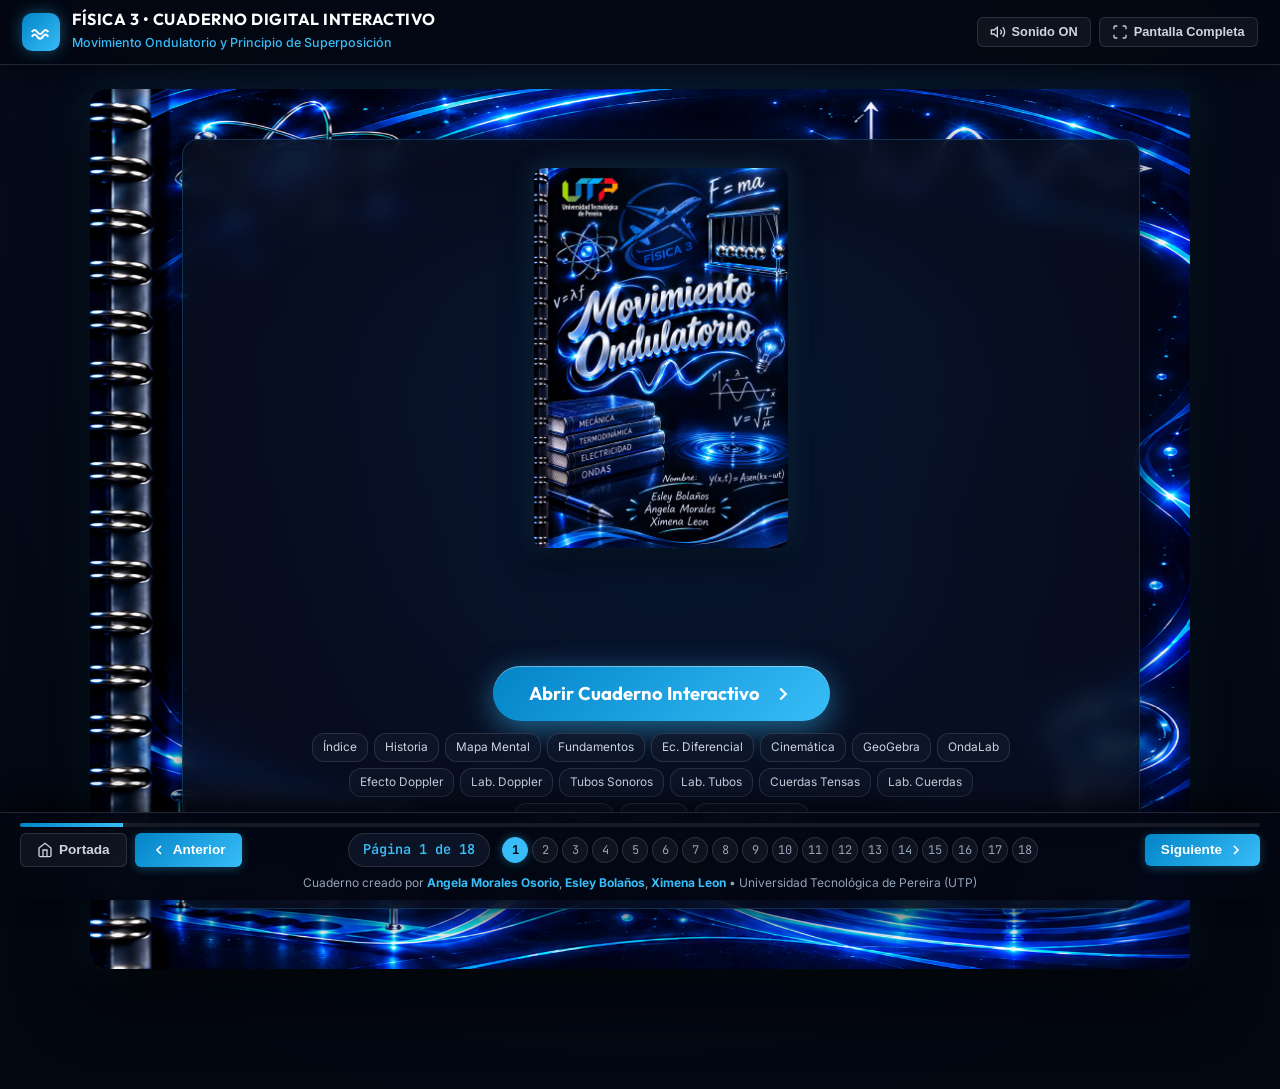
<file: Movimiento_Ondulatorio_Interactivo/Cuaderno Movimiento ondulatorio.html>
<!DOCTYPE html>
<html lang="es">
<head>
  <meta charset="UTF-8">
  <meta name="viewport" content="width=device-width, initial-scale=1.0, maximum-scale=5.0">
  <title>Física 3 — Cuaderno Interactivo Virtual | Movimiento Ondulatorio</title>
  <meta name="description" content="Cuaderno digital interactivo de Física 3 sobre Movimiento Ondulatorio y Principio de Superposición. Laboratorio virtual estilo GeoGebra, simulaciones dinámicas y ejercicios resueltos paso a paso con código cromático.">
  <meta name="author" content="Angela Morales Osorio, Esley Bolaños, Ximena Leon">
  <meta name="theme-color" content="#030712">

  <!-- Favicon relativo y autónomo -->
  <link rel="icon" type="image/png" href="imagenes/portada_movimiento_ondulatorio.png">

  <!-- Google Fonts -->
  <link rel="preconnect" href="https://fonts.googleapis.com">
  <link rel="preconnect" href="https://fonts.gstatic.com" crossorigin>
  <link href="https://fonts.googleapis.com/css2?family=Cormorant+Garamond:ital,wght@0,600;0,700;1,400;1,600&family=Inter:wght@300;400;500;600;700&family=JetBrains+Mono:wght@400;500;700&family=Outfit:wght@500;600;700;800&family=Playfair+Display:ital,wght@0,600;0,700;0,800;1,600&display=swap" rel="stylesheet">

  <!-- KaTeX para renderizado matemático -->
  <link rel="stylesheet" href="katex/katex.min.css">
  <script defer src="katex/katex.min.js"></script>
  <script defer src="katex/contrib/auto-render.min.js"></script>

  <style>

/* ==========================================================================
   SISTEMA DE DISEÑO: VARIABLES Y PALETA CROMÁTICA OFICIAL
   ========================================================================== */
:root {
  --bg-deep: #030712;
  --bg-card: rgba(11, 18, 38, 0.90);
  --bg-card-hover: rgba(17, 28, 58, 0.96);
  --bg-glass: rgba(15, 23, 42, 0.78);
  --border-neon: rgba(56, 189, 248, 0.35);
  --border-subtle: rgba(148, 163, 184, 0.20);
  --border-gold: rgba(251, 191, 36, 0.35);
  --text-main: #f8fafc;
  --text-secondary: #cbd5e1;
  --text-muted: #94a3b8;
  --neon-blue: #38bdf8;
  --neon-cyan: #06b6d4;
  --neon-glow: rgba(56, 189, 248, 0.4);
  --gold-accent: #fbbf24;
  --gold-light: #fef08a;

  /* Convenciones cromáticas rigurosas de didáctica STEM */
  --color-data: #38bdf8;     /* AZUL: Datos identificados */
  --color-unknown: #f43f5e;  /* ROJO: Incógnitas por resolver */
  --color-formula: #fbbf24;  /* DORADO: Fórmulas y leyes */
  --color-solved: #fb923c;   /* NARANJA: Resultados resueltos */
  --color-success: #10b981;  /* VERDE: Verificación y validación */

  /* Curvas cinemáticas */
  --color-pos: #38bdf8;
  --color-vel: #10b981;
  --color-acc: #f43f5e;
  --color-resultant: #c084fc;

  /* Tipografías */
  --font-sans: 'Inter', -apple-system, BlinkMacSystemFont, sans-serif;
  --font-display: 'Outfit', sans-serif;
  --font-serif: 'Playfair Display', 'Cormorant Garamond', Georgia, serif;
  --font-mono: 'JetBrains Mono', 'Fira Code', monospace;

  /* Sombras y transiciones */
  --shadow-neon: 0 0 25px rgba(56, 189, 248, 0.25);
  --shadow-card: 0 12px 36px rgba(0, 0, 0, 0.65);
  --radius-lg: 16px;
  --radius-md: 10px;
  --radius-sm: 6px;
  --transition: all 0.25s cubic-bezier(0.16, 1, 0.3, 1);
}

*, *::before, *::after {
  box-sizing: border-box;
  margin: 0;
  padding: 0;
}

html, body {
  width: 100%;
  min-height: 100%;
  background-color: var(--bg-deep);
  color: var(--text-main);
  font-family: var(--font-sans);
  line-height: 1.6;
  -webkit-font-smoothing: antialiased;
  overflow-x: hidden;
}

/* ==========================================================================
   LAYOUT Y CONTENEDOR GENERAL DEL CUADERNO
   ========================================================================== */
#app-container {
  display: flex;
  flex-direction: column;
  min-height: 100vh;
  position: relative;
  background: radial-gradient(circle at 50% 20%, rgba(14, 30, 64, 0.45) 0%, #030712 85%);
}

/* Cabecera Superior Persistente */
.top-header {
  position: sticky;
  top: 0;
  left: 0;
  right: 0;
  z-index: 100;
  display: flex;
  align-items: center;
  justify-content: space-between;
  padding: 0.6rem 1.4rem;
  background: rgba(3, 7, 18, 0.90);
  backdrop-filter: blur(14px);
  border-bottom: 1px solid var(--border-subtle);
  box-shadow: 0 4px 20px rgba(0, 0, 0, 0.4);
}

.brand-badge {
  display: flex;
  align-items: center;
  gap: 12px;
}

.brand-icon {
  width: 38px;
  height: 38px;
  border-radius: var(--radius-md);
  background: linear-gradient(135deg, #0284c7, #38bdf8);
  display: flex;
  align-items: center;
  justify-content: center;
  color: #fff;
  box-shadow: 0 0 15px rgba(56, 189, 248, 0.4);
}

.brand-text h1 {
  font-family: var(--font-display);
  font-size: 1rem;
  font-weight: 700;
  letter-spacing: 0.5px;
  color: #fff;
  line-height: 1.2;
}

.brand-text span {
  font-size: 0.78rem;
  color: var(--neon-blue);
  font-weight: 500;
}

.header-actions {
  display: flex;
  align-items: center;
  gap: 8px;
}

.btn-header {
  display: inline-flex;
  align-items: center;
  gap: 6px;
  padding: 6px 12px;
  background: rgba(255, 255, 255, 0.05);
  border: 1px solid var(--border-subtle);
  border-radius: var(--radius-sm);
  color: var(--text-secondary);
  font-size: 0.8rem;
  font-weight: 600;
  cursor: pointer;
  transition: var(--transition);
}

.btn-header:hover {
  background: rgba(56, 189, 248, 0.15);
  border-color: var(--neon-blue);
  color: #fff;
}

/* Espacio de trabajo del Cuaderno */
.workspace {
  flex: 1;
  display: flex;
  justify-content: center;
  align-items: flex-start;
  padding: 1.5rem 1rem 7.5rem 1rem;
  position: relative;
}

.notebook-book {
  width: 100%;
  max-width: 1100px;
  min-height: 880px;
  position: relative;
  border-radius: var(--radius-lg);
  box-shadow: 
    0 25px 65px rgba(0, 0, 0, 0.9),
    0 0 45px rgba(56, 189, 248, 0.15),
    inset 0 0 0 1px rgba(56, 189, 248, 0.25);
  overflow: hidden;
  background-color: #070d1e;
}

/* ==========================================================================
   ESTRUCTURA DE CADA PÁGINA DEL CUADERNO (USO DE HOJA INTERIOR AZUL)
   ========================================================================== */
.notebook-page {
  display: none;
  width: 100%;
  min-height: 880px;
  position: relative;
  opacity: 0;
  transform: translateX(20px) scale(0.99);
  transition: opacity 0.4s ease, transform 0.4s cubic-bezier(0.16, 1, 0.3, 1);
}

.notebook-page.active {
  display: block;
  opacity: 1;
  transform: translateX(0) scale(1);
  animation: pageFadeIn 0.45s cubic-bezier(0.16, 1, 0.3, 1) forwards;
}

@keyframes pageFadeIn {
  from { opacity: 0; transform: translateY(12px) scale(0.99); }
  to { opacity: 1; transform: translateY(0) scale(1); }
}

/* La hoja interior oficial azul de fondo relativo y autónomo */
.notebook-page.page-content-template {
  background-image: url("imagenes/hoja_movimiento_ondulatorio.png");
  background-size: 100% 100%;
  background-repeat: no-repeat;
  background-position: center;
  padding: 50px 50px 50px 92px; /* Margen para el espiral izquierdo */
}

/* Contenido dentro de la hoja: tarjeta protectora con textura y legibilidad */
.page-inner-content {
  background: rgba(8, 14, 30, 0.88);
  backdrop-filter: blur(10px);
  border: 1px solid rgba(56, 189, 248, 0.22);
  border-radius: var(--radius-lg);
  padding: 28px 34px;
  box-shadow: 0 10px 30px rgba(0, 0, 0, 0.65);
  min-height: 770px;
}

.page-header-strip {
  display: flex;
  justify-content: space-between;
  align-items: center;
  border-bottom: 1px solid var(--border-subtle);
  padding-bottom: 10px;
  margin-bottom: 18px;
}

.page-category-tag {
  font-size: 0.75rem;
  font-weight: 700;
  text-transform: uppercase;
  letter-spacing: 1px;
  color: var(--neon-blue);
  background: rgba(56, 189, 248, 0.12);
  padding: 3px 10px;
  border-radius: 20px;
}

.page-number-badge {
  font-family: var(--font-mono);
  font-size: 0.82rem;
  font-weight: 600;
  color: var(--gold-accent);
}

.page-title {
  font-family: var(--font-serif);
  font-size: 1.85rem;
  font-weight: 700;
  color: #fff;
  margin-bottom: 6px;
  text-shadow: 0 2px 10px rgba(0, 0, 0, 0.5);
}

.page-subtitle {
  font-size: 0.95rem;
  color: var(--text-secondary);
  margin-bottom: 20px;
  line-height: 1.5;
}

.content-p {
  font-size: 0.95rem;
  color: var(--text-secondary);
  line-height: 1.7;
  margin-bottom: 14px;
}

/* ==========================================================================
   PÁGINA 1: PORTADA OFICIAL (MISMA PROPORCIÓN Y MARCO QUE HOJAS INTERIORES)
   ========================================================================== */
.notebook-page.page-cover {
  background-image: url("imagenes/hoja_movimiento_ondulatorio.png");
  background-size: 100% 100%;
  background-repeat: no-repeat;
  background-position: center;
  padding: 50px 50px 50px 92px; /* Margen idéntico para el espiral izquierdo */
  overflow: hidden;
  text-align: center;
}

.cover-wrapper {
  position: relative;
  width: 100%;
  min-height: 770px;
  display: flex;
  flex-direction: column;
  justify-content: space-between;
  align-items: center;
  background: rgba(8, 14, 30, 0.88);
  backdrop-filter: blur(10px);
  border: 1px solid rgba(56, 189, 248, 0.22);
  border-radius: var(--radius-lg);
  padding: 24px 30px;
  box-shadow: 0 10px 30px rgba(0, 0, 0, 0.65);
}

.cover-image {
  width: auto;
  max-width: 92%;
  max-height: 380px;
  object-fit: contain;
  display: block;
  border-radius: var(--radius-md);
  box-shadow: 0 10px 30px rgba(0, 0, 0, 0.7), 0 0 25px rgba(56, 189, 248, 0.25);
  margin-top: 4px;
  margin-bottom: 12px;
}

.cover-interactive-overlay {
  position: relative;
  width: 100%;
  display: flex;
  flex-direction: column;
  align-items: center;
  gap: 12px;
  z-index: 10;
  padding: 0;
}

.btn-open-book {
  display: inline-flex;
  align-items: center;
  gap: 12px;
  background: linear-gradient(135deg, #0284c7 0%, #38bdf8 100%);
  color: #fff;
  border: none;
  border-radius: 40px;
  padding: 16px 36px;
  font-family: var(--font-display);
  font-size: 1.15rem;
  font-weight: 700;
  cursor: pointer;
  box-shadow: 0 8px 30px rgba(56, 189, 248, 0.5), inset 0 1px 0 rgba(255, 255, 255, 0.4);
  transition: transform 0.2s cubic-bezier(0.16, 1, 0.3, 1), box-shadow 0.2s ease;
  animation: pulseNeon 2.4s infinite;
}

.btn-open-book:hover {
  transform: translateY(-3px) scale(1.03);
  box-shadow: 0 12px 40px rgba(56, 189, 248, 0.7);
}

@keyframes pulseNeon {
  0%, 100% { box-shadow: 0 8px 30px rgba(56, 189, 248, 0.5); }
  50% { box-shadow: 0 12px 45px rgba(56, 189, 248, 0.85); }
}

.cover-authors-tag {
  background: rgba(3, 7, 18, 0.80);
  backdrop-filter: blur(8px);
  padding: 8px 20px;
  border-radius: 20px;
  border: 1px solid rgba(56, 189, 248, 0.3);
  font-size: 0.85rem;
  color: var(--text-secondary);
}

.cover-quick-links {
  display: flex;
  flex-wrap: wrap;
  justify-content: center;
  gap: 6px;
  max-width: 720px;
}

.cover-quick-pill {
  background: rgba(15, 23, 42, 0.75);
  border: 1px solid var(--border-subtle);
  border-radius: 12px;
  padding: 4px 10px;
  font-size: 0.74rem;
  color: var(--text-secondary);
  cursor: pointer;
  transition: var(--transition);
}

.cover-quick-pill:hover {
  background: rgba(56, 189, 248, 0.2);
  border-color: var(--neon-blue);
  color: #fff;
}

/* ==========================================================================
   ÍNDICE GENERAL Y TARJETAS DE NAVEGACIÓN
   ========================================================================== */
.toc-grid {
  display: grid;
  grid-template-columns: repeat(auto-fit, minmax(280px, 1fr));
  gap: 12px;
  margin: 18px 0;
}

.toc-item-card {
  display: flex;
  align-items: center;
  gap: 12px;
  background: rgba(15, 23, 42, 0.65);
  border: 1px solid var(--border-subtle);
  border-radius: var(--radius-md);
  padding: 12px 14px;
  cursor: pointer;
  transition: var(--transition);
}

.toc-item-card:hover {
  background: rgba(56, 189, 248, 0.12);
  border-color: var(--neon-blue);
  transform: translateX(4px);
}

.toc-page-num {
  font-family: var(--font-mono);
  font-size: 1.2rem;
  font-weight: 700;
  color: var(--neon-blue);
  min-width: 28px;
}

.toc-info h4 {
  font-size: 0.92rem;
  font-weight: 600;
  color: #fff;
  margin-bottom: 2px;
}

.toc-info p {
  font-size: 0.78rem;
  color: var(--text-muted);
  line-height: 1.35;
}

/* Callouts y Bloques Editoriales */
.editorial-callout {
  background: rgba(15, 23, 42, 0.75);
  border-left: 4px solid var(--neon-blue);
  border-radius: var(--radius-sm);
  padding: 14px 18px;
  margin: 16px 0;
}

.callout-header {
  display: flex;
  align-items: center;
  gap: 8px;
  font-weight: 700;
  color: var(--neon-blue);
  margin-bottom: 6px;
  font-size: 0.92rem;
}

/* Tablas estilizadas */
.table-wrapper {
  overflow-x: auto;
  margin: 16px 0;
  border-radius: var(--radius-md);
  border: 1px solid var(--border-subtle);
  background: rgba(10, 16, 34, 0.8);
}

.styled-table {
  width: 100%;
  border-collapse: collapse;
  font-size: 0.88rem;
  text-align: left;
}

.styled-table thead tr {
  background: rgba(56, 189, 248, 0.12);
  color: var(--neon-blue);
  border-bottom: 1px solid var(--border-neon);
}

.styled-table th, .styled-table td {
  padding: 10px 14px;
}

.styled-table tbody tr {
  border-bottom: 1px solid rgba(148, 163, 184, 0.10);
  transition: background 0.15s;
}

.styled-table tbody tr:hover {
  background: rgba(56, 189, 248, 0.05);
}

.figure-caption {
  font-size: 0.8rem;
  color: var(--text-muted);
  text-align: center;
  margin-top: 8px;
}

/* Fórmulas matemáticas destacadas */
.math-equation-row {
  display: flex;
  justify-content: space-between;
  align-items: center;
  background: rgba(15, 23, 42, 0.8);
  border: 1px solid var(--border-subtle);
  border-radius: var(--radius-sm);
  padding: 12px 18px;
  margin: 10px 0;
}

.math-equation-content {
  flex: 1;
  text-align: center;
}

.math-equation-num {
  font-family: var(--font-mono);
  font-size: 0.78rem;
  color: var(--gold-accent);
  padding-left: 12px;
}

/* ==========================================================================
   PÁGINA 3: LÍNEA DE TIEMPO INTERACTIVA (TODOS LOS 8 CIENTÍFICOS)
   ========================================================================== */
.timeline-filters-bar {
  display: flex;
  gap: 8px;
  margin-bottom: 16px;
  flex-wrap: wrap;
}

.timeline-filter-btn {
  background: rgba(255, 255, 255, 0.05);
  border: 1px solid var(--border-subtle);
  border-radius: 20px;
  padding: 5px 14px;
  font-size: 0.8rem;
  color: var(--text-secondary);
  cursor: pointer;
  transition: var(--transition);
}

.timeline-filter-btn:hover, .timeline-filter-btn.active {
  background: var(--neon-blue);
  border-color: var(--neon-blue);
  color: #000;
  font-weight: 700;
}

.timeline-vertical-wrap {
  position: relative;
  padding: 10px 0 10px 24px;
  border-left: 2px solid rgba(56, 189, 248, 0.35);
  display: flex;
  flex-direction: column;
  gap: 14px;
}

.timeline-card-item {
  position: relative;
  background: rgba(15, 23, 42, 0.75);
  border: 1px solid var(--border-subtle);
  border-radius: var(--radius-md);
  padding: 14px 18px;
  transition: var(--transition);
}

.timeline-card-item:hover {
  background: rgba(22, 36, 71, 0.85);
  border-color: var(--neon-blue);
  transform: translateX(4px);
}

.timeline-dot-marker {
  position: absolute;
  left: -31px;
  top: 18px;
  width: 12px;
  height: 12px;
  border-radius: 50%;
  background: var(--neon-blue);
  box-shadow: 0 0 10px var(--neon-blue);
  border: 2px solid #030712;
}

.timeline-header-row {
  display: flex;
  justify-content: space-between;
  align-items: center;
  margin-bottom: 6px;
  flex-wrap: wrap;
  gap: 6px;
}

.timeline-year-tag {
  font-family: var(--font-mono);
  font-size: 0.8rem;
  font-weight: 700;
  color: var(--gold-accent);
  background: rgba(251, 191, 36, 0.12);
  padding: 2px 8px;
  border-radius: 10px;
}

.timeline-scientist-name {
  font-family: var(--font-display);
  font-size: 1.05rem;
  font-weight: 700;
  color: #fff;
}

.timeline-impact-box {
  margin-top: 8px;
  padding-top: 8px;
  border-top: 1px dashed var(--border-subtle);
  font-size: 0.82rem;
  color: var(--neon-blue);
}

/* ==========================================================================
   PÁGINA 4: MAPA MENTAL CON INSPECTOR CONCEPTUAL (SIN ALERTS)
   ========================================================================== */
.mindmap-viewport {
  background: rgba(8, 14, 30, 0.75);
  border: 1px solid var(--border-neon);
  border-radius: var(--radius-md);
  padding: 16px;
  margin: 14px 0;
}

.concept-inspector-box {
  background: rgba(15, 23, 42, 0.85);
  border: 1px solid var(--border-neon);
  border-radius: var(--radius-md);
  padding: 16px 20px;
  margin-top: 12px;
  transition: var(--transition);
}

.inspector-title {
  font-family: var(--font-display);
  font-size: 1.15rem;
  font-weight: 700;
  color: var(--neon-blue);
  margin-bottom: 6px;
}

.inspector-desc {
  font-size: 0.9rem;
  color: var(--text-secondary);
  line-height: 1.6;
  margin-bottom: 10px;
}

.inspector-meta-row {
  display: grid;
  grid-template-columns: repeat(auto-fit, minmax(220px, 1fr));
  gap: 10px;
  padding-top: 10px;
  border-top: 1px solid var(--border-subtle);
  font-size: 0.84rem;
}

/* ==========================================================================
   PÁGINA 8: PLANO CARTESIANO GEOGEBRA COMPLETO
   ========================================================================== */
.geogebra-widget {
  background: #080d1e;
  border: 1px solid var(--border-neon);
  border-radius: var(--radius-md);
  overflow: hidden;
  margin: 16px 0;
}

.geogebra-header {
  display: flex;
  justify-content: space-between;
  align-items: center;
  padding: 8px 14px;
  background: #0c1228;
  border-bottom: 1px solid var(--border-subtle);
  flex-wrap: wrap;
  gap: 8px;
}

.geogebra-title {
  display: flex;
  align-items: center;
  gap: 8px;
  font-size: 0.88rem;
  font-weight: 700;
  color: var(--neon-blue);
}

.geogebra-curves-legend {
  display: flex;
  gap: 8px;
  flex-wrap: wrap;
}

.legend-item {
  display: flex;
  align-items: center;
  gap: 6px;
  font-size: 0.78rem;
  cursor: pointer;
  padding: 4px 8px;
  border-radius: 4px;
  border: 1px solid var(--border-subtle);
  background: rgba(255, 255, 255, 0.04);
  transition: var(--transition);
  color: var(--text-muted);
}

.legend-item.active {
  color: #fff;
  border-color: var(--neon-blue);
  background: rgba(56, 189, 248, 0.15);
}

.legend-dot {
  width: 10px;
  height: 10px;
  border-radius: 50%;
}

.geogebra-canvas-container {
  position: relative;
  width: 100%;
  height: 420px;
  overflow: hidden;
  background: #050914;
}

.geogebra-canvas {
  width: 100%;
  height: 100%;
  display: block;
}

.geogebra-toolbar {
  position: absolute;
  top: 10px;
  right: 10px;
  display: flex;
  gap: 4px;
  background: rgba(15, 23, 42, 0.88);
  backdrop-filter: blur(10px);
  padding: 4px;
  border-radius: var(--radius-sm);
  border: 1px solid var(--border-subtle);
}

.geo-tool-btn {
  width: 32px;
  height: 32px;
  border-radius: 4px;
  display: flex;
  align-items: center;
  justify-content: center;
  background: transparent;
  border: none;
  color: var(--text-secondary);
  cursor: pointer;
  font-weight: 700;
  transition: var(--transition);
}

.geo-tool-btn:hover {
  background: var(--neon-blue);
  color: #000;
}

.geo-coord-badge {
  position: absolute;
  bottom: 10px;
  left: 10px;
  font-family: var(--font-mono);
  font-size: 0.78rem;
  background: rgba(15, 23, 42, 0.88);
  color: var(--neon-blue);
  padding: 4px 12px;
  border-radius: 20px;
  border: 1px solid var(--border-subtle);
  pointer-events: none;
}

.geogebra-controls-bar {
  display: grid;
  grid-template-columns: repeat(auto-fit, minmax(200px, 1fr));
  gap: 14px;
  padding: 12px 16px;
  background: rgba(12, 18, 40, 0.95);
  border-top: 1px solid var(--border-subtle);
}

.control-item {
  display: flex;
  flex-direction: column;
  gap: 4px;
}

.control-label-wrap {
  display: flex;
  justify-content: space-between;
  font-size: 0.82rem;
  font-weight: 600;
}

.control-val-tag {
  font-family: var(--font-mono);
  color: var(--neon-blue);
}

.slider-custom {
  -webkit-appearance: none;
  width: 100%;
  height: 5px;
  background: #1e293b;
  border-radius: 3px;
  outline: none;
}

.slider-custom::-webkit-slider-thumb {
  -webkit-appearance: none;
  width: 14px;
  height: 14px;
  border-radius: 50%;
  background: var(--neon-blue);
  cursor: pointer;
  box-shadow: 0 0 8px var(--neon-glow);
}

/* ==========================================================================
   PÁGINA 9: ONDALAB PRO (SIMULADOR DE SUPERPOSICIÓN COMPLETO)
   ========================================================================== */
.ondalab-container {
  display: flex;
  flex-direction: column;
  background: #090e1f;
  border: 1px solid var(--border-neon);
  border-radius: var(--radius-md);
  overflow: hidden;
  margin: 16px 0;
}

.ondalab-main-view {
  display: flex;
  height: 480px;
}

.ondalab-sidebar {
  width: 320px;
  min-width: 300px;
  background: #0c1226;
  border-right: 1px solid var(--border-subtle);
  display: flex;
  flex-direction: column;
  overflow-y: auto;
  padding: 12px;
}

.ondalab-canvas-wrap {
  flex: 1;
  position: relative;
  overflow: hidden;
  background: #070b18;
}

.ondalab-canvas {
  width: 100%;
  height: 100%;
  display: block;
}

.ondalab-bottom-bar {
  display: flex;
  align-items: center;
  gap: 10px;
  padding: 10px 16px;
  background: #0a0f24;
  border-top: 1px solid var(--border-subtle);
  flex-wrap: wrap;
}

.wave-editor-card {
  background: rgba(15, 23, 42, 0.75);
  border: 1px solid var(--border-subtle);
  border-radius: var(--radius-sm);
  padding: 10px;
  margin-bottom: 8px;
}

.wave-editor-card-header {
  display: flex;
  justify-content: space-between;
  align-items: center;
  margin-bottom: 6px;
}

.wave-pill {
  font-family: var(--font-mono);
  font-size: 0.82rem;
  font-weight: 700;
  display: flex;
  align-items: center;
  gap: 6px;
}

.wave-input-line {
  display: flex;
  gap: 6px;
}

.wave-input-text {
  flex: 1;
  background: rgba(0, 0, 0, 0.5);
  border: 1px solid var(--border-subtle);
  border-radius: 4px;
  color: #fff;
  font-family: var(--font-mono);
  font-size: 0.85rem;
  padding: 4px 8px;
  outline: none;
}

.wave-input-text:focus {
  border-color: var(--neon-blue);
}

.preset-chip-list {
  display: flex;
  flex-wrap: wrap;
  gap: 6px;
  margin-top: 6px;
}

.preset-chip {
  background: rgba(255, 255, 255, 0.05);
  border: 1px solid var(--border-subtle);
  border-radius: 12px;
  padding: 4px 10px;
  font-size: 0.74rem;
  color: var(--text-secondary);
  cursor: pointer;
  transition: var(--transition);
}

.preset-chip:hover {
  background: rgba(56, 189, 248, 0.2);
  border-color: var(--neon-blue);
  color: #fff;
}

/* Teclado científico virtual */
.keypad-container {
  display: grid;
  grid-template-columns: repeat(5, 1fr);
  gap: 4px;
  margin-top: 8px;
  padding-top: 8px;
  border-top: 1px dashed var(--border-subtle);
}

.keypad-btn {
  background: rgba(255, 255, 255, 0.06);
  border: 1px solid var(--border-subtle);
  border-radius: 4px;
  color: var(--text-secondary);
  font-family: var(--font-mono);
  font-size: 0.78rem;
  padding: 5px 0;
  text-align: center;
  cursor: pointer;
  transition: var(--transition);
}

.keypad-btn:hover {
  background: var(--neon-blue);
  color: #000;
}

/* ==========================================================================
   PÁGINA 10: TALLER DE PROBLEMAS RESUELTOS (PROTOCOLO CROMÁTICO EN 5 PASOS)
   ========================================================================== */
.exercise-container {
  background: rgba(10, 16, 35, 0.85);
  border: 1px solid var(--border-subtle);
  border-radius: var(--radius-md);
  padding: 20px;
  margin-bottom: 24px;
}

.exercise-title {
  font-family: var(--font-display);
  font-size: 1.15rem;
  font-weight: 700;
  color: #fff;
  margin-bottom: 8px;
}

.exercise-statement {
  font-size: 0.92rem;
  color: var(--text-secondary);
  line-height: 1.6;
  margin-bottom: 16px;
  padding: 12px 16px;
  background: rgba(15, 23, 42, 0.75);
  border-left: 3px solid var(--gold-accent);
  border-radius: 4px;
}

.protocol-step {
  border-radius: var(--radius-sm);
  padding: 12px 16px;
  margin-bottom: 12px;
}

.step-label {
  font-size: 0.85rem;
  font-weight: 700;
  margin-bottom: 6px;
}

/* Colores estrictos de la didáctica STEM */
.step-data {
  background: rgba(56, 189, 248, 0.08);
  border-left: 4px solid var(--color-data);
}
.step-data .step-label { color: var(--color-data); }

.step-unknowns {
  background: rgba(244, 63, 94, 0.08);
  border-left: 4px solid var(--color-unknown);
}
.step-unknowns .step-label { color: var(--color-unknown); }

.step-formulas {
  background: rgba(251, 191, 36, 0.08);
  border-left: 4px solid var(--color-formula);
}
.step-formulas .step-label { color: var(--color-formula); }

.step-resolution {
  background: rgba(251, 146, 60, 0.08);
  border-left: 4px solid var(--color-solved);
}
.step-resolution .step-label { color: var(--color-solved); }

.step-validation {
  background: rgba(16, 185, 129, 0.08);
  border-left: 4px solid var(--color-success);
}
.step-validation .step-label { color: var(--color-success); }

.badge-list {
  display: flex;
  flex-wrap: wrap;
  gap: 6px;
}

.badge-item {
  font-family: var(--font-mono);
  font-size: 0.8rem;
  padding: 3px 8px;
  border-radius: 4px;
}

.badge-data {
  background: rgba(56, 189, 248, 0.15);
  color: var(--color-data);
  border: 1px solid rgba(56, 189, 248, 0.3);
}

.badge-unknown {
  background: rgba(244, 63, 94, 0.15);
  color: var(--color-unknown);
  border: 1px solid rgba(244, 63, 94, 0.3);
}

.badge-solved {
  background: rgba(251, 146, 60, 0.15);
  color: var(--color-solved);
  border: 1px solid rgba(251, 146, 60, 0.3);
  font-weight: 700;
}

/* Calculadora interactiva */
.exercise-calc-box {
  background: rgba(15, 23, 42, 0.90);
  border: 1px solid rgba(56, 189, 248, 0.3);
  border-radius: var(--radius-sm);
  padding: 16px;
  margin-top: 14px;
}

.calc-title {
  display: flex;
  align-items: center;
  gap: 8px;
  font-size: 0.88rem;
  font-weight: 700;
  color: var(--neon-blue);
  margin-bottom: 12px;
}

.calc-inputs-row {
  display: grid;
  grid-template-columns: repeat(auto-fit, minmax(130px, 1fr));
  gap: 10px;
}

.calc-input-group label {
  display: block;
  font-size: 0.78rem;
  color: var(--text-muted);
  margin-bottom: 3px;
}

.calc-input-group input {
  width: 100%;
  background: rgba(0, 0, 0, 0.5);
  border: 1px solid var(--border-subtle);
  border-radius: 4px;
  color: #fff;
  font-family: var(--font-mono);
  font-size: 0.88rem;
  padding: 6px 10px;
  outline: none;
}

.calc-input-group input:focus {
  border-color: var(--neon-blue);
}

/* Quiz interactivo */
.quiz-block {
  background: rgba(15, 23, 42, 0.85);
  border: 1px solid var(--border-subtle);
  border-radius: var(--radius-md);
  padding: 18px;
  margin-top: 20px;
}

.quiz-question-card {
  background: rgba(8, 14, 30, 0.7);
  border: 1px solid var(--border-subtle);
  border-radius: var(--radius-sm);
  padding: 14px;
  margin-bottom: 12px;
}

.quiz-q-title {
  font-size: 0.92rem;
  font-weight: 600;
  color: #fff;
  margin-bottom: 8px;
}

.quiz-options {
  display: flex;
  flex-direction: column;
  gap: 6px;
}

.quiz-option-label {
  display: flex;
  align-items: center;
  gap: 8px;
  font-size: 0.85rem;
  color: var(--text-secondary);
  cursor: pointer;
  padding: 6px 10px;
  border-radius: 4px;
  border: 1px solid transparent;
  transition: var(--transition);
}

.quiz-option-label:hover {
  background: rgba(56, 189, 248, 0.08);
  border-color: var(--border-subtle);
}

.quiz-feedback {
  margin-top: 8px;
  font-size: 0.82rem;
  padding: 6px 10px;
  border-radius: 4px;
  display: none;
}

/* ==========================================================================
   PÁGINA 11 Y 12: GLOSARIO Y REFERENCIAS APA
   ========================================================================== */
.glossary-filters {
  display: flex;
  gap: 6px;
  margin: 10px 0;
  flex-wrap: wrap;
}

.glossary-filter-chip {
  background: rgba(255, 255, 255, 0.05);
  border: 1px solid var(--border-subtle);
  border-radius: 14px;
  padding: 4px 12px;
  font-size: 0.78rem;
  color: var(--text-secondary);
  cursor: pointer;
  transition: var(--transition);
}

.glossary-filter-chip:hover, .glossary-filter-chip.active {
  background: var(--neon-blue);
  color: #000;
  font-weight: 700;
}

.glossary-search-bar {
  margin: 12px 0;
}

.glossary-input {
  width: 100%;
  background: rgba(15, 23, 42, 0.85);
  border: 1px solid var(--border-subtle);
  border-radius: var(--radius-sm);
  padding: 10px 16px;
  color: #fff;
  font-size: 0.9rem;
  outline: none;
}

.glossary-input:focus {
  border-color: var(--neon-blue);
  box-shadow: 0 0 10px var(--neon-glow);
}

.glossary-grid {
  display: grid;
  grid-template-columns: repeat(auto-fill, minmax(280px, 1fr));
  gap: 12px;
  margin-top: 14px;
}

.glossary-card {
  background: rgba(15, 23, 42, 0.70);
  border: 1px solid var(--border-subtle);
  border-radius: var(--radius-sm);
  padding: 14px;
  transition: var(--transition);
}

.glossary-card:hover {
  background: rgba(56, 189, 248, 0.08);
  border-color: var(--neon-blue);
  transform: translateY(-2px);
}

.glossary-term {
  font-size: 0.95rem;
  font-weight: 700;
  color: var(--neon-blue);
  margin-bottom: 4px;
}

.glossary-def {
  font-size: 0.85rem;
  color: var(--text-secondary);
  line-height: 1.5;
}

/* Referencias APA 7 */
.apa-card {
  background: rgba(15, 23, 42, 0.75);
  border: 1px solid var(--border-subtle);
  border-radius: var(--radius-sm);
  padding: 16px 20px 16px 38px;
  margin-bottom: 12px;
  text-indent: -24px; /* Sangría francesa característica de APA */
  line-height: 1.6;
  font-size: 0.9rem;
}

.apa-card em {
  color: var(--gold-light);
  font-style: italic;
}

.apa-badge-row {
  display: flex;
  gap: 8px;
  margin-top: 8px;
  text-indent: 0;
  flex-wrap: wrap;
}

.apa-badge {
  font-size: 0.75rem;
  background: rgba(56, 189, 248, 0.12);
  color: var(--neon-blue);
  padding: 2px 8px;
  border-radius: 10px;
}

/* ==========================================================================
   BARRA INFERIOR PERSISTENTE Y CONTROLES DE NAVEGACIÓN
   ========================================================================== */
.bottom-nav-bar {
  position: fixed;
  bottom: 0;
  left: 0;
  right: 0;
  z-index: 99;
  background: rgba(3, 7, 18, 0.95);
  backdrop-filter: blur(16px);
  border-top: 1px solid var(--border-subtle);
  padding: 10px 20px 8px 20px;
  display: flex;
  flex-direction: column;
  gap: 6px;
  box-shadow: 0 -8px 30px rgba(0, 0, 0, 0.7);
}

.progress-track {
  width: 100%;
  height: 4px;
  background: rgba(255, 255, 255, 0.08);
  border-radius: 2px;
  overflow: hidden;
}

.progress-fill {
  height: 100%;
  width: 8.33%;
  background: linear-gradient(90deg, #0284c7, #38bdf8);
  transition: width 0.3s ease;
}

.nav-controls-row {
  display: flex;
  justify-content: space-between;
  align-items: center;
}

.btn-nav {
  display: inline-flex;
  align-items: center;
  gap: 6px;
  padding: 8px 16px;
  border-radius: var(--radius-sm);
  background: rgba(255, 255, 255, 0.05);
  border: 1px solid var(--border-subtle);
  color: var(--text-secondary);
  font-size: 0.85rem;
  font-weight: 600;
  cursor: pointer;
  transition: var(--transition);
}

.btn-nav:hover {
  background: rgba(56, 189, 248, 0.15);
  border-color: var(--neon-blue);
  color: #fff;
}

.btn-nav-primary {
  background: linear-gradient(135deg, #0284c7, #38bdf8);
  border: none;
  color: #fff;
  box-shadow: 0 2px 10px rgba(56, 189, 248, 0.3);
}

.btn-nav-primary:hover {
  box-shadow: 0 4px 18px rgba(56, 189, 248, 0.5);
  transform: translateY(-1px);
}

.page-indicator-pill {
  font-family: var(--font-mono);
  font-size: 0.85rem;
  font-weight: 600;
  color: var(--neon-blue);
  background: rgba(15, 23, 42, 0.8);
  padding: 5px 14px;
  border-radius: 20px;
  border: 1px solid var(--border-subtle);
}

.page-quick-selector {
  display: flex;
  gap: 4px;
}

.page-dot {
  width: 26px;
  height: 26px;
  border-radius: 50%;
  border: 1px solid var(--border-subtle);
  background: rgba(255, 255, 255, 0.05);
  color: var(--text-muted);
  font-size: 0.75rem;
  font-family: var(--font-mono);
  display: flex;
  align-items: center;
  justify-content: center;
  cursor: pointer;
  transition: var(--transition);
}

.page-dot:hover {
  border-color: var(--neon-blue);
  color: #fff;
}

.page-dot.active {
  background: var(--neon-blue);
  border-color: var(--neon-blue);
  color: #000;
  font-weight: 700;
  box-shadow: 0 0 10px var(--neon-glow);
}

.notebook-footer {
  text-align: center;
  font-size: 0.75rem;
  color: var(--text-muted);
}

.notebook-footer strong {
  color: var(--neon-blue);
}

/* ==========================================================================
   MODAL PARA PROYECCIÓN EN PANTALLA COMPLETA
   ========================================================================== */
.sim-modal-overlay {
  display: none;
  position: fixed;
  top: 0;
  left: 0;
  right: 0;
  bottom: 0;
  background: rgba(3, 7, 18, 0.95);
  backdrop-filter: blur(12px);
  z-index: 200;
  padding: 20px;
  flex-direction: column;
}

.sim-modal-overlay.active {
  display: flex;
}

.sim-modal-header {
  display: flex;
  justify-content: space-between;
  align-items: center;
  padding-bottom: 10px;
  border-bottom: 1px solid var(--border-subtle);
}

/* ==========================================================================
   RESPONSIVIDAD Y AJUSTES MÓVILES (ANDROID / IPHONE)
   ========================================================================== */
@media (max-width: 768px) {
  .top-header { padding: 0.5rem 0.8rem; }
  .brand-text h1 { font-size: 0.85rem; }
  .brand-text span { font-size: 0.7rem; }
  .workspace { padding: 0.5rem 0.4rem 7.5rem 0.4rem; }
  
  .notebook-page.page-content-template {
    padding: 35px 18px 35px 38px;
    background-size: cover;
  }
  
  .page-inner-content {
    padding: 20px 14px;
    min-height: auto;
  }
  
  .page-title { font-size: 1.4rem; }
  .toc-grid { grid-template-columns: 1fr; }
  
  .ondalab-main-view {
    flex-direction: column;
    height: auto;
  }
  .ondalab-sidebar {
    width: 100%;
    max-height: 240px;
    border-right: none;
    border-bottom: 1px solid var(--border-subtle);
  }
  .ondalab-canvas-wrap { height: 320px; }
  
  .page-quick-selector { display: none; }
  .btn-nav span { display: none; }
}


/* ==========================================================================
   LABORATORIOS INTEGRADOS: DOPPLER, TUBOS, CUERDAS
   ========================================================================== */
.lab-container {
  background: rgba(4, 7, 17, 0.9);
  border: 1px solid var(--border-neon);
  border-radius: var(--radius-lg);
  padding: 16px;
  margin: 16px 0;
  position: relative;
}

.lab-header {
  display: flex;
  align-items: center;
  justify-content: space-between;
  margin-bottom: 12px;
  padding-bottom: 10px;
  border-bottom: 1px solid var(--border-subtle);
}

.lab-title {
  font-family: var(--font-display);
  font-size: 1rem;
  font-weight: 700;
  color: var(--neon-blue);
  display: flex;
  align-items: center;
  gap: 8px;
}

.lab-iframe-wrap {
  width: 100%;
  border-radius: var(--radius-md);
  overflow: hidden;
  border: 1px solid var(--border-subtle);
  background: #040711;
}

.lab-iframe-wrap iframe {
  width: 100%;
  height: 520px;
  border: none;
  display: block;
}

.lab-canvas-wrap {
  width: 100%;
  background: #040711;
  border-radius: var(--radius-md);
  overflow: hidden;
  border: 1px solid var(--border-subtle);
}

.lab-canvas-wrap canvas {
  width: 100%;
  display: block;
}

.lab-controls {
  display: flex;
  flex-wrap: wrap;
  gap: 12px;
  padding: 14px;
  background: rgba(10, 16, 34, 0.7);
  border-top: 1px solid var(--border-subtle);
  border-radius: 0 0 var(--radius-md) var(--radius-md);
}

.lab-ctrl-group {
  display: flex;
  flex-direction: column;
  gap: 4px;
  min-width: 140px;
  flex: 1;
}

.lab-ctrl-group label {
  font-size: 0.75rem;
  font-weight: 600;
  color: var(--text-muted);
  text-transform: uppercase;
  letter-spacing: 0.5px;
}

.lab-ctrl-group input[type="range"] {
  -webkit-appearance: none;
  width: 100%;
  height: 5px;
  background: rgba(56, 189, 248, 0.2);
  border-radius: 3px;
  outline: none;
  cursor: pointer;
}

.lab-ctrl-group input[type="range"]::-webkit-slider-thumb {
  -webkit-appearance: none;
  width: 14px;
  height: 14px;
  background: var(--neon-blue);
  border-radius: 50%;
  cursor: pointer;
  box-shadow: 0 0 6px rgba(56, 189, 248, 0.6);
}

.lab-ctrl-group select {
  background: rgba(10, 16, 34, 0.9);
  color: var(--text-main);
  border: 1px solid var(--border-subtle);
  border-radius: var(--radius-sm);
  padding: 5px 8px;
  font-size: 0.85rem;
  cursor: pointer;
}

.lab-output-row {
  display: flex;
  flex-wrap: wrap;
  gap: 8px;
  padding: 10px 14px;
  background: rgba(56, 189, 248, 0.05);
  border-top: 1px solid var(--border-neon);
}

.lab-metric {
  display: flex;
  flex-direction: column;
  align-items: center;
  background: rgba(15, 23, 42, 0.8);
  border: 1px solid var(--border-subtle);
  border-radius: var(--radius-sm);
  padding: 8px 14px;
  min-width: 100px;
}

.lab-metric-label {
  font-size: 0.72rem;
  color: var(--text-muted);
  text-transform: uppercase;
  letter-spacing: 0.5px;
}

.lab-metric-value {
  font-family: var(--font-mono);
  font-size: 1.1rem;
  font-weight: 700;
  color: var(--gold-accent);
}

.btn-fullscreen-lab {
  display: inline-flex;
  align-items: center;
  gap: 6px;
  padding: 5px 12px;
  background: rgba(56, 189, 248, 0.1);
  border: 1px solid var(--border-neon);
  border-radius: var(--radius-sm);
  color: var(--neon-blue);
  font-size: 0.8rem;
  font-weight: 600;
  cursor: pointer;
  transition: var(--transition);
}

.btn-fullscreen-lab:hover {
  background: rgba(56, 189, 248, 0.25);
}

.node-marker { color: #f43f5e; font-weight: 700; }
.antinode-marker { color: #10b981; font-weight: 700; }

/* Tabla de Doppler */
.doppler-table td, .doppler-table th {
  text-align: center;
  padding: 8px 12px;
}


/* ==========================================================================
   ESTILOS Y TIPOGRAFÍA MATEMÁTICA KATEX (STEM PROFESIONAL)
   ========================================================================== */
.katex {
  font-size: 1.08em;
  text-rendering: geometricPrecision;
}

.katex-display {
  margin: 1.1rem 0 !important;
  padding: 10px 14px !important;
  background: rgba(15, 23, 42, 0.55);
  border-radius: var(--radius-sm);
  border-left: 3px solid var(--gold-accent);
  overflow-x: auto;
  overflow-y: hidden;
  box-shadow: inset 0 1px 4px rgba(0, 0, 0, 0.4);
}

.katex-display > .katex {
  text-align: center;
}

.katex-display::-webkit-scrollbar {
  height: 4px;
}
.katex-display::-webkit-scrollbar-thumb {
  background: rgba(56, 189, 248, 0.35);
  border-radius: 2px;
}

</style>
</head>
<body>

  <div id="app-container">

    <!-- CABECERA SUPERIOR PERSISTENTE -->
    <header class="top-header" role="banner">
      <div class="brand-badge">
        <div class="brand-icon">
          <svg width="22" height="22" viewBox="0 0 24 24" fill="none" stroke="currentColor" stroke-width="2.2">
            <path d="M2 12c2-3 4-3 6 0s4 3 6 0 4-3 6 0"></path>
            <path d="M2 17c2-3 4-3 6 0s4 3 6 0 4-3 6 0"></path>
          </svg>
        </div>
        <div class="brand-text">
          <h1>FÍSICA 3 &bull; CUADERNO DIGITAL INTERACTIVO</h1>
          <span>Movimiento Ondulatorio y Principio de Superposición</span>
        </div>
      </div>

      <div class="header-actions">
        <button class="btn-header" id="btn-sound-toggle" title="Activar/Desactivar Sonido">
          <svg width="16" height="16" viewBox="0 0 24 24" fill="none" stroke="currentColor" stroke-width="2">
            <polygon points="11 5 6 9 2 9 2 15 6 15 11 19 11 5"></polygon>
            <path d="M19.07 4.93a10 10 0 0 1 0 14.14M15.54 8.46a5 5 0 0 1 0 7.07"></path>
          </svg>
          <span id="sound-status-text">Sonido ON</span>
        </button>

        <button class="btn-header" id="btn-fullscreen" title="Pantalla Completa (F)">
          <svg width="16" height="16" viewBox="0 0 24 24" fill="none" stroke="currentColor" stroke-width="2">
            <path d="M8 3H5a2 2 0 0 0-2 2v3m18 0V5a2 2 0 0 0-2-2h-3m0 18h3a2 2 0 0 0 2-2v-3M3 16v3a2 2 0 0 0 2 2h3"></path>
          </svg>
          <span>Pantalla Completa</span>
        </button>
      </div>
    </header>

    <!-- ÁREA PRINCIPAL: CUADERNO DIGITAL -->
    <main class="workspace" role="main">
      <article class="notebook-book" id="notebook-book">

        <!-- ====================================================================
             PÁGINA 1: PORTADA OFICIAL (IMAGEN CON RUTA RELATIVA AUTÓNOMA)
             ==================================================================== -->
        <section class="notebook-page page-cover active" id="page-1" data-page-number="1" aria-label="Portada Oficial">
          <div class="cover-wrapper">
            <img src="imagenes/portada_movimiento_ondulatorio.png" alt="Portada Oficial de Movimiento Ondulatorio - UTP Física 3" class="cover-image" id="cover-img">
            <div class="cover-interactive-overlay">
              <button class="btn-open-book" id="btn-open-cover">
                <span>Abrir Cuaderno Interactivo</span>
                <svg width="22" height="22" viewBox="0 0 24 24" fill="none" stroke="currentColor" stroke-width="2.5">
                  <path d="m9 18 6-6-6-6"/>
                </svg>
              </button>
              
              <div class="cover-quick-links">
                <span class="cover-quick-pill" onclick="goToPage(2)">Índice</span>
                <span class="cover-quick-pill" onclick="goToPage(3)">Historia</span>
                <span class="cover-quick-pill" onclick="goToPage(4)">Mapa Mental</span>
                <span class="cover-quick-pill" onclick="goToPage(5)">Fundamentos</span>
                <span class="cover-quick-pill" onclick="goToPage(6)">Ec. Diferencial</span>
                <span class="cover-quick-pill" onclick="goToPage(7)">Cinemática</span>
                <span class="cover-quick-pill" onclick="goToPage(8)">GeoGebra</span>
                <span class="cover-quick-pill" onclick="goToPage(9)">OndaLab</span>
                <span class="cover-quick-pill" onclick="goToPage(10)">Efecto Doppler</span>
                <span class="cover-quick-pill" onclick="goToPage(11)">Lab. Doppler</span>
                <span class="cover-quick-pill" onclick="goToPage(12)">Tubos Sonoros</span>
                <span class="cover-quick-pill" onclick="goToPage(13)">Lab. Tubos</span>
                <span class="cover-quick-pill" onclick="goToPage(14)">Cuerdas Tensas</span>
                <span class="cover-quick-pill" onclick="goToPage(15)">Lab. Cuerdas</span>
                <span class="cover-quick-pill" onclick="goToPage(16)">Taller 5 Pasos</span>
                <span class="cover-quick-pill" onclick="goToPage(17)">Glosario</span>
                <span class="cover-quick-pill" onclick="goToPage(18)">Referencias APA</span>
              </div>

              <div class="cover-authors-tag">
                ✦ Angela Morales Osorio &bull; Esley Bolaños &bull; Ximena Leon &bull; Universidad Tecnológica de Pereira (UTP) ✦
              </div>
            </div>
          </div>
        </section>

        <!-- ====================================================================
             PÁGINA 2: ÍNDICE GENERAL Y GUÍA DE CONTENIDOS
             ==================================================================== -->
        <section class="notebook-page page-content-template" id="page-2" data-page-number="2" aria-label="Índice de Contenidos">
          <div class="page-inner-content">
            <div class="page-header-strip">
              <span class="page-category-tag">Estructura Curricular</span>
              <span class="page-number-badge">Página 2</span>
            </div>

            <h2 class="page-title">Índice General de Contenidos</h2>
            <p class="page-subtitle">Guía de navegación del cuaderno interactivo, laboratorios virtuales, demostraciones y problemas resueltos.</p>

            <div class="toc-grid">
              <div class="toc-item-card" onclick="goToPage(3)"><div class="toc-page-num">3</div><div class="toc-info"><h4>Reseña Histórica</h4><p>Origen y desarrollo histórico de las ondas</p></div></div>
              <div class="toc-item-card" onclick="goToPage(4)"><div class="toc-page-num">4</div><div class="toc-info"><h4>Mapa Mental</h4><p>Visión global del Movimiento Ondulatorio</p></div></div>
              <div class="toc-item-card" onclick="goToPage(5)"><div class="toc-page-num">5</div><div class="toc-info"><h4>Fundamentos y Definiciones</h4><p>Parámetros básicos: A, λ, T, f, v, φ</p></div></div>
              <div class="toc-item-card" onclick="goToPage(6)"><div class="toc-page-num">6</div><div class="toc-info"><h4>Ecuación Diferencial de Onda</h4><p>Deducción rigurosa de la ecuación de D'Alembert</p></div></div>
              <div class="toc-item-card" onclick="goToPage(7)"><div class="toc-page-num">7</div><div class="toc-info"><h4>Cinemática y Dinámica</h4><p>Velocidades, aceleraciones y potencia</p></div></div>
              <div class="toc-item-card" onclick="goToPage(8)"><div class="toc-page-num">8</div><div class="toc-info"><h4>Plano Interactivo GeoGebra</h4><p>Visualización dinámica de ondas y superposición</p></div></div>
              <div class="toc-item-card" onclick="goToPage(9)"><div class="toc-page-num">9</div><div class="toc-info"><h4>OndaLab Pro</h4><p>Laboratorio Canvas 2D en tiempo real</p></div></div>
              <div class="toc-item-card" onclick="goToPage(10)" style="border-color:rgba(56,189,248,0.4)"><div class="toc-page-num" style="color:#38bdf8">10</div><div class="toc-info"><h4>Efecto Doppler — Teoría</h4><p>Frentes de onda, ecuación y convención de signos</p></div></div>
              <div class="toc-item-card" onclick="goToPage(11)" style="border-color:rgba(56,189,248,0.4)"><div class="toc-page-num" style="color:#38bdf8">11</div><div class="toc-info"><h4>Lab. Efecto Doppler</h4><p>Simulador offline · iframe · actividad guiada</p></div></div>
              <div class="toc-item-card" onclick="goToPage(12)" style="border-color:rgba(251,191,36,0.4)"><div class="toc-page-num" style="color:#fbbf24">12</div><div class="toc-info"><h4>Tubos Sonoros — Teoría</h4><p>Resonancia, armónicos, nodos y vientres</p></div></div>
              <div class="toc-item-card" onclick="goToPage(13)" style="border-color:rgba(251,191,36,0.4)"><div class="toc-page-num" style="color:#fbbf24">13</div><div class="toc-info"><h4>Lab. Tubos Sonoros</h4><p>Simulador Canvas — tubo abierto y cerrado</p></div></div>
              <div class="toc-item-card" onclick="goToPage(14)" style="border-color:rgba(16,185,129,0.4)"><div class="toc-page-num" style="color:#10b981">14</div><div class="toc-info"><h4>Cuerdas Tensas — Teoría</h4><p>Modos normales, nodos, vientres y fórmulas</p></div></div>
              <div class="toc-item-card" onclick="goToPage(15)" style="border-color:rgba(16,185,129,0.4)"><div class="toc-page-num" style="color:#10b981">15</div><div class="toc-info"><h4>Lab. Cuerdas Tensas</h4><p>Simulador animado + enlace OndasCuerdas.html</p></div></div>
              <div class="toc-item-card" onclick="goToPage(16)"><div class="toc-page-num">16</div><div class="toc-info"><h4>Taller de Problemas Resueltos</h4><p>5 Pasos con código cromático riguroso</p></div></div>
              <div class="toc-item-card" onclick="goToPage(17)"><div class="toc-page-num">17</div><div class="toc-info"><h4>Glosario Científico</h4><p>24 definiciones con buscador y filtros</p></div></div>
              <div class="toc-item-card" onclick="goToPage(18)"><div class="toc-page-num">18</div><div class="toc-info"><h4>Referencias Bibliográficas</h4><p>Normas APA 7 — literatura académica internacional</p></div></div>
            </div>

            <div class="editorial-callout">
              <div class="callout-header">
                <svg width="20" height="20" viewBox="0 0 24 24" fill="none" stroke="currentColor" stroke-width="2"><circle cx="12" cy="12" r="10"/><path d="M12 16v-4"/><path d="M12 8h.01"/></svg>
                <span>Convención Cromática Rigurosa (Didáctica STEM Universitaria)</span>
              </div>
              <p style="font-size: 0.92rem; color: var(--text-secondary); line-height: 1.6;">
                En todos los desarrollos analíticos y ejercicios resueltos de este cuaderno se aplica el estándar internacional:
                <strong style="color: var(--color-data);">🔵 Datos identificados en color Azul</strong>,
                <strong style="color: var(--color-unknown);">🔴 Incógnitas en color Rojo</strong>,
                <strong style="color: var(--color-formula);">🟡 Fórmulas en color Dorado</strong>,
                <strong style="color: var(--color-solved);">🟠 Resultados resueltos en color Naranja</strong> y
                <strong style="color: var(--color-success);">🟢 Validación dimensional en color Verde</strong>.
              </p>
            </div>
          </div>
        </section>

        <!-- ====================================================================
             PÁGINA 3: RESEÑA HISTÓRICA Y LÍNEA DE TIEMPO INTERACTIVA
             ==================================================================== -->
        <section class="notebook-page page-content-template" id="page-3" data-page-number="3" aria-label="Reseña Histórica">
          <div class="page-inner-content">
            <div class="page-header-strip">
              <span class="page-category-tag">Evolución Histórica</span>
              <span class="page-number-badge">Página 3</span>
            </div>

            <h2 class="page-title">Reseña Histórica del Movimiento Ondulatorio</h2>
            <p class="page-subtitle">Los 8 hitos fundamentales: desde el principio de Huygens hasta la validación experimental de Hertz.</p>

            <div class="timeline-filters-bar">
              <button class="timeline-filter-btn active" onclick="filterTimeline('all')">Todos los Hitos (8)</button>
              <button class="timeline-filter-btn" onclick="filterTimeline('xvii-xviii')">Siglos XVII – XVIII (4)</button>
              <button class="timeline-filter-btn" onclick="filterTimeline('xix')">Siglo XIX (4)</button>
            </div>

            <div class="timeline-vertical-wrap" id="timeline-list">
              <!-- Hito 1: Huygens -->
              <div class="timeline-card-item" data-era="xvii-xviii">
                <div class="timeline-dot-marker"></div>
                <div class="timeline-header-row">
                  <span class="timeline-scientist-name">Christiaan Huygens</span>
                  <span class="timeline-year-tag">1678 &bull; Revolución Científica</span>
                </div>
                <p class="content-p" style="margin-bottom: 6px;">
                  En su célebre <em>Traité de la lumière</em>, propone que cada punto de un frente de onda alcanzado por una perturbación actúa como una fuente emisora puntual de ondas secundarias esféricas (Principio de Huygens).
                </p>
                <div class="timeline-impact-box">
                  <strong>Trascendencia:</strong> Explica geométricamente de forma impecable las leyes de reflexión y refracción.
                </div>
              </div>

              <!-- Hito 2: Newton -->
              <div class="timeline-card-item" data-era="xvii-xviii">
                <div class="timeline-dot-marker"></div>
                <div class="timeline-header-row">
                  <span class="timeline-scientist-name">Isaac Newton</span>
                  <span class="timeline-year-tag">1687 &bull; Física Clásica</span>
                </div>
                <p class="content-p" style="margin-bottom: 6px;">
                  En los <em>Philosophiae Naturalis Principia Mathematica</em>, aborda la propagación de pulsos elásticos en fluidos y deduce analíticamente por primera vez la rapidez del sonido en el aire como función de la elasticidad y densidad ($v = \sqrt{P/\rho}$).
                </p>
                <div class="timeline-impact-box">
                  <strong>Trascendencia:</strong> Primer modelo físico-matemático riguroso de una onda de presión acústica.
                </div>
              </div>

              <!-- Hito 3: d'Alembert -->
              <div class="timeline-card-item" data-era="xvii-xviii">
                <div class="timeline-dot-marker"></div>
                <div class="timeline-header-row">
                  <span class="timeline-scientist-name">Jean le Rond d'Alembert</span>
                  <span class="timeline-year-tag">1746 &bull; Ilustración Científica</span>
                </div>
                <p class="content-p" style="margin-bottom: 6px;">
                  Deduce por primera vez la ecuación diferencial en derivadas parciales que rige la vibración de una cuerda elástica: $\frac{\partial^2 y}{\partial x^2} = \frac{1}{v^2}\frac{\partial^2 y}{\partial t^2}$. Introduce su célebre solución general en forma de ondas viajeras: $y(x,t) = f(x - vt) + g(x + vt)$.
                </p>
                <div class="timeline-impact-box">
                  <strong>Trascendencia:</strong> Nacimiento formal de la física matemática ondulatoria moderna.
                </div>
              </div>

              <!-- Hito 4: Euler -->
              <div class="timeline-card-item" data-era="xvii-xviii">
                <div class="timeline-dot-marker"></div>
                <div class="timeline-header-row">
                  <span class="timeline-scientist-name">Leonhard Euler</span>
                  <span class="timeline-year-tag">1748 &bull; Análisis Infinitesimal</span>
                </div>
                <p class="content-p" style="margin-bottom: 6px;">
                  Extiende el análisis de d'Alembert a cuerdas elásticas de longitud finita con extremos fijos, formulando la teoría de los modos normales de oscilación y ondas estacionarias mediante series trigonométricas y exponenciales complejas.
                </p>
                <div class="timeline-impact-box">
                  <strong>Trascendencia:</strong> Fundamento matemático de la acústica de instrumentos musicales y resonancias.
                </div>
              </div>

              <!-- Hito 5: Young -->
              <div class="timeline-card-item" data-era="xix">
                <div class="timeline-dot-marker"></div>
                <div class="timeline-header-row">
                  <span class="timeline-scientist-name">Thomas Young</span>
                  <span class="timeline-year-tag">1801 &bull; Óptica Ondulatoria</span>
                </div>
                <p class="content-p" style="margin-bottom: 6px;">
                  Ejecuta el experimento definitivo de la doble rendija, demostrando que la luz produce franjas de interferencia constructiva y destructiva. Formula de forma explícita el <strong>Principio de Superposición lineal</strong>.
                </p>
                <div class="timeline-impact-box">
                  <strong>Trascendencia:</strong> Quiebre del paradigma corpuscular newtoniano y consolidación del modelo ondulatorio.
                </div>
              </div>

              <!-- Hito 6: Fourier -->
              <div class="timeline-card-item" data-era="xix">
                <div class="timeline-dot-marker"></div>
                <div class="timeline-header-row">
                  <span class="timeline-scientist-name">Jean-Baptiste Joseph Fourier</span>
                  <span class="timeline-year-tag">1822 &bull; Análisis Armónico</span>
                </div>
                <p class="content-p" style="margin-bottom: 6px;">
                  En su obra maestra <em>Théorie analytique de la chaleur</em>, demuestra que cualquier perfil ondulatorio periódico continuo, por complejo o anguloso que sea, puede descomponerse en una suma (serie) infinita de ondas armónicas sinusoidales simples.
                </p>
                <div class="timeline-impact-box">
                  <strong>Trascendencia:</strong> Columna vertebral del procesamiento digital de señales, telecomunicaciones y síntesis de audio.
                </div>
              </div>

              <!-- Hito 7: Maxwell -->
              <div class="timeline-card-item" data-era="xix">
                <div class="timeline-dot-marker"></div>
                <div class="timeline-header-row">
                  <span class="timeline-scientist-name">James Clerk Maxwell</span>
                  <span class="timeline-year-tag">1865 &bull; Síntesis Electromagnética</span>
                </div>
                <p class="content-p" style="margin-bottom: 6px;">
                  Unifica la electricidad, el magnetismo y la óptica en cuatro ecuaciones diferenciales vectoriales. Al combinar la Ley de Faraday y la Ley de Ampère-Maxwell, deduce que los campos $\vec{E}$ y $\vec{B}$ satisfacen la ecuación de onda viajando a $c = 1/\sqrt{\mu_0 \varepsilon_0} \approx 3\times 10^8\text{ m/s}$.
                </p>
                <div class="timeline-impact-box">
                  <strong>Trascendencia:</strong> Predicción teórica de que la luz visible es una onda electromagnética transversal.
                </div>
              </div>

              <!-- Hito 8: Hertz -->
              <div class="timeline-card-item" data-era="xix">
                <div class="timeline-dot-marker"></div>
                <div class="timeline-header-row">
                  <span class="timeline-scientist-name">Heinrich Hertz</span>
                  <span class="timeline-year-tag">1888 &bull; Validación Experimental</span>
                </div>
                <p class="content-p" style="margin-bottom: 6px;">
                  Construye un oscilador de chispa con circuito LC y un resonador receptor, generando y detectando por primera vez ondas electromagnéticas de radiofrecuencia en el laboratorio. Comprueba que sufren reflexión, refracción, difracción e interferencia a la velocidad $c$.
                </p>
                <div class="timeline-impact-box">
                  <strong>Trascendencia:</strong> Abre la era moderna de las telecomunicaciones, radio, Wi-Fi, radar y telefonía móvil.
                </div>
              </div>
            </div>
          </div>
        </section>

        <!-- ====================================================================
             PÁGINA 4: MAPA MENTAL INTERACTIVO (CON INSPECTOR EN VIVO)
             ==================================================================== -->
        <section class="notebook-page page-content-template" id="page-4" data-page-number="4" aria-label="Mapa Mental">
          <div class="page-inner-content">
            <div class="page-header-strip">
              <span class="page-category-tag">Organizador Gráfico</span>
              <span class="page-number-badge">Página 4</span>
            </div>

            <h2 class="page-title">Mapa Mental: Taxonomía del Movimiento Ondulatorio</h2>
            <p class="page-subtitle">Explora interactivamente los nodos del mapa. Haz clic o pasa el cursor sobre cada nodo para inspeccionar sus fundamentos físicos.</p>

            <div class="mindmap-viewport">
              <svg viewBox="0 0 860 410" style="width: 100%; height: auto; display: block;" id="mindmap-svg">
                <!-- Conexiones -->
                <line x1="430" y1="205" x2="160" y2="80" stroke="#38bdf8" stroke-width="2.5" stroke-dasharray="5,5"/>
                <line x1="430" y1="205" x2="160" y2="330" stroke="#06b6d4" stroke-width="2.5" stroke-dasharray="5,5"/>
                <line x1="430" y1="205" x2="700" y2="80" stroke="#a855f7" stroke-width="2.5" stroke-dasharray="5,5"/>
                <line x1="430" y1="205" x2="700" y2="330" stroke="#fbbf24" stroke-width="2.5" stroke-dasharray="5,5"/>
                <line x1="430" y1="205" x2="430" y2="340" stroke="#10b981" stroke-width="2.5" stroke-dasharray="5,5"/>

                <!-- Nodo Central -->
                <g style="cursor: pointer;" onclick="selectMindmapNode('central')">
                  <rect x="295" y="170" width="270" height="70" rx="14" fill="#0284c7" stroke="#38bdf8" stroke-width="2.5"/>
                  <text x="430" y="201" fill="#ffffff" font-family="'Outfit', sans-serif" font-weight="700" font-size="15" text-anchor="middle">MOVIMIENTO ONDULATORIO</text>
                  <text x="430" y="222" fill="#e0f2fe" font-size="11.5" text-anchor="middle">Transporte de Energía y Momento sin Masa</text>
                </g>

                <!-- Nodo 1: Naturaleza del Medio -->
                <g style="cursor: pointer;" onclick="selectMindmapNode('medio')">
                  <rect x="50" y="45" width="220" height="70" rx="10" fill="#0c2548" stroke="#38bdf8" stroke-width="2"/>
                  <text x="160" y="76" fill="#38bdf8" font-family="'Outfit', sans-serif" font-weight="700" font-size="13.5" text-anchor="middle">1. Naturaleza del Medio</text>
                  <text x="160" y="96" fill="#cbd5e1" font-size="11" text-anchor="middle">Mecánicas vs Electromagnéticas</text>
                </g>

                <!-- Nodo 2: Dirección de Oscilación -->
                <g style="cursor: pointer;" onclick="selectMindmapNode('direccion')">
                  <rect x="50" y="295" width="220" height="70" rx="10" fill="#083344" stroke="#06b6d4" stroke-width="2"/>
                  <text x="160" y="326" fill="#06b6d4" font-family="'Outfit', sans-serif" font-weight="700" font-size="13.5" text-anchor="middle">2. Dirección de Oscilación</text>
                  <text x="160" y="346" fill="#cbd5e1" font-size="11" text-anchor="middle">Transversales vs Longitudinales</text>
                </g>

                <!-- Nodo 3: Parámetros Cuantitativos -->
                <g style="cursor: pointer;" onclick="selectMindmapNode('parametros')">
                  <rect x="590" y="45" width="220" height="70" rx="10" fill="#2e1065" stroke="#c084fc" stroke-width="2"/>
                  <text x="700" y="76" fill="#c084fc" font-family="'Outfit', sans-serif" font-weight="700" font-size="13.5" text-anchor="middle">3. Parámetros Cuantitativos</text>
                  <text x="700" y="96" fill="#cbd5e1" font-size="11" text-anchor="middle">&lambda;, T, f, v = &lambda;f, k, &omega;, A, &phi;</text>
                </g>

                <!-- Nodo 4: Fenómenos Ondulatorios Colectivos -->
                <g style="cursor: pointer;" onclick="selectMindmapNode('fenomenos')">
                  <rect x="590" y="295" width="220" height="70" rx="10" fill="#422006" stroke="#fbbf24" stroke-width="2"/>
                  <text x="700" y="326" fill="#fde047" font-family="'Outfit', sans-serif" font-weight="700" font-size="13.5" text-anchor="middle">4. Fenómenos Colectivos</text>
                  <text x="700" y="346" fill="#cbd5e1" font-size="11" text-anchor="middle">Superposición, Interferencia, Estacionarias</text>
                </g>

                <!-- Nodo 5: Dinámica y Potencia -->
                <g style="cursor: pointer;" onclick="selectMindmapNode('dinamica')">
                  <rect x="320" y="305" width="220" height="70" rx="10" fill="#064e3b" stroke="#10b981" stroke-width="2"/>
                  <text x="430" y="336" fill="#34d399" font-family="'Outfit', sans-serif" font-weight="700" font-size="13.5" text-anchor="middle">5. Dinámica y Potencia</text>
                  <text x="430" y="356" fill="#cbd5e1" font-size="11" text-anchor="middle">Tensión &tau;, Densidad &mu;, Potencia Media</text>
                </g>
              </svg>
            </div>

            <!-- Inspector de Conceptos Dinámico (Reactivo a clics, sin alerts) -->
            <div class="concept-inspector-box" id="concept-inspector">
              <div class="inspector-title" id="inspector-title">Movimiento Ondulatorio (Concepto Central)</div>
              <div class="inspector-desc" id="inspector-desc">
                Una onda es una perturbación auto-propagante que viaja a través del espacio o de un medio material continuo, transportando energía, momento lineal e información de un punto a otro sin que exista un desplazamiento neto permanente de materia.
              </div>
              <div class="inspector-meta-row">
                <div><strong>Ecuación Fundamental:</strong> <span id="inspector-formula" style="color: var(--neon-blue); font-family: var(--font-mono);">v = &lambda; &bull; f = &omega; / k</span></div>
                <div><strong>Unidad SI de Rapidez:</strong> <span style="color: var(--gold-accent);">metro/segundo (m/s)</span></div>
                <div><strong>Aplicación en Ingeniería:</strong> <span id="inspector-app" style="color: var(--color-success);">Comunicaciones por fibra óptica, radar, ecografía médica y ensayos no destructivos.</span></div>
              </div>
            </div>
            
            <div class="figure-caption">
              <strong>Ilustración 1.</strong> Taxonomía conceptual e interconexiones del movimiento ondulatorio. Haz clic en cualquiera de los nodos para cargar sus fundamentos analíticos.
            </div>
          </div>
        </section>

        <!-- ====================================================================
             PÁGINA 5: FUNDAMENTOS: CONCEPTOS Y DEFINICIONES
             ==================================================================== -->
        <section class="notebook-page page-content-template" id="page-5" data-page-number="5" aria-label="Fundamentos y Definiciones">
          <div class="page-inner-content">
            <div class="page-header-strip">
              <span class="page-category-tag">Marco Teórico</span>
              <span class="page-number-badge">Página 5</span>
            </div>

            <h2 class="page-title">Fundamentos: Conceptos y Magnitudes</h2>
            <p class="page-subtitle">Magnitudes escalares, espaciales y temporales del movimiento ondulatorio en el Sistema Internacional (SI).</p>

            <div style="display: grid; grid-template-columns: 1fr 1fr; gap: 14px; margin-bottom: 16px;">
              <div class="editorial-callout" style="margin: 0;">
                <div class="callout-header">&bull; Longitud de Onda ($\lambda$) y Amplitud ($A$)</div>
                <p style="font-size: 0.88rem; color: var(--text-secondary);">
                  <strong>$\lambda$:</strong> Distancia física mínima entre dos puntos sucesivos que se encuentran en el mismo estado de oscilación (fase idéntica). Unidad: metro [m].<br>
                  <strong>$A$:</strong> Elongación máxima alcanzada por cualquier partícula respecto al punto de equilibrio.
                </p>
              </div>

              <div class="editorial-callout" style="margin: 0; border-left-color: var(--neon-cyan);">
                <div class="callout-header">&bull; Período ($T$) y Frecuencia ($f$)</div>
                <p style="font-size: 0.88rem; color: var(--text-secondary);">
                  <strong>$T$:</strong> Tiempo requerido para que un ciclo completo pase por un punto fijo del espacio. Unidad: segundo [s].<br>
                  <strong>$f$:</strong> Número de ciclos u oscilaciones completas por segundo ($f = 1/T$). Unidad: Hertz [$\text{Hz} = \text{s}^{-1}$].
                </p>
              </div>
            </div>

            <div style="display: grid; grid-template-columns: 1fr 1fr; gap: 14px; margin-bottom: 16px;">
              <div class="editorial-callout" style="margin: 0; border-left-color: #a855f7;">
                <div class="callout-header">&bull; Número de Onda ($k$) y Frecuencia Angular ($\omega$)</div>
                <p style="font-size: 0.88rem; color: var(--text-secondary);">
                  <strong>$k$:</strong> Razón de cambio de fase por unidad de distancia espacial ($k = 2\pi/\lambda$). Unidad: [$\text{rad/m}$].<br>
                  <strong>$\omega$:</strong> Razón temporal de cambio de fase ($\omega = 2\pi f = 2\pi/T$). Unidad: [$\text{rad/s}$].
                </p>
              </div>

              <div class="editorial-callout" style="margin: 0; border-left-color: var(--gold-accent);">
                <div class="callout-header">&bull; Rapidez de Propagación de Fase ($v$)</div>
                <p style="font-size: 0.88rem; color: var(--text-secondary);">
                  Es la velocidad constante a la cual viaja el perfil de perturbación a través del medio:
                  $$v = \frac{\lambda}{T} = \lambda f = \frac{\omega}{k} \quad [\text{m/s}]$$
                  Depende exclusivamente de las propiedades elásticas e inerciales del medio transmisor.
                </p>
              </div>
            </div>

            <!-- TABLA 1: RESUMEN DE MAGNITUDES -->
            <div class="table-wrapper">
              <table class="styled-table">
                <thead>
                  <tr>
                    <th>Magnitud Física</th>
                    <th>Símbolo</th>
                    <th>Unidad SI</th>
                    <th>Dimensión</th>
                    <th>Relación Analítica Fundamental</th>
                  </tr>
                </thead>
                <tbody>
                  <tr>
                    <td><strong>Amplitud de Onda</strong></td>
                    <td>$A$</td>
                    <td>metro ($\text{m}$)</td>
                    <td>$[L]$</td>
                    <td>$A = \max(|y(x,t)|)$</td>
                  </tr>
                  <tr>
                    <td><strong>Longitud de Onda</strong></td>
                    <td>$\lambda$</td>
                    <td>metro ($\text{m}$)</td>
                    <td>$[L]$</td>
                    <td>$\lambda = v/f = 2\pi/k$</td>
                  </tr>
                  <tr>
                    <td><strong>Período</strong></td>
                    <td>$T$</td>
                    <td>segundo ($\text{s}$)</td>
                    <td>$[T]$</td>
                    <td>$T = 1/f = 2\pi/\omega$</td>
                  </tr>
                  <tr>
                    <td><strong>Frecuencia</strong></td>
                    <td>$f$</td>
                    <td>Hertz ($\text{Hz} = \text{s}^{-1}$)</td>
                    <td>$[T^{-1}]$</td>
                    <td>$f = 1/T = \omega/(2\pi)$</td>
                  </tr>
                  <tr>
                    <td><strong>Frecuencia Angular</strong></td>
                    <td>$\omega$</td>
                    <td>radian/segundo ($\text{rad/s}$)</td>
                    <td>$[T^{-1}]$</td>
                    <td>$\omega = 2\pi f = v k$</td>
                  </tr>
                  <tr>
                    <td><strong>Número de Onda</strong></td>
                    <td>$k$</td>
                    <td>radian/metro ($\text{rad/m}$)</td>
                    <td>$[L^{-1}]$</td>
                    <td>$k = 2\pi/\lambda = \omega/v$</td>
                  </tr>
                  <tr>
                    <td><strong>Rapidez de Fase</strong></td>
                    <td>$v$</td>
                    <td>metro/segundo ($\text{m/s}$)</td>
                    <td>$[L T^{-1}]$</td>
                    <td>$v = \sqrt{\tau/\mu} = \lambda f$</td>
                  </tr>
                  <tr>
                    <td><strong>Densidad Lineal</strong></td>
                    <td>$\mu$</td>
                    <td>kilogramo/metro ($\text{kg/m}$)</td>
                    <td>$[M L^{-1}]$</td>
                    <td>$\mu = m / L$</td>
                  </tr>
                </tbody>
              </table>
            </div>
            <div class="figure-caption">
              <strong>Tabla 1.</strong> Resumen sistemático de variables del movimiento ondulatorio continuo bajo el Sistema Internacional de Unidades (SI).
            </div>
          </div>
        </section>

        <!-- ====================================================================
             PÁGINA 6: DEMOSTRACIÓN DE LA ECUACIÓN DIFERENCIAL DE ONDA
             ==================================================================== -->
        <section class="notebook-page page-content-template" id="page-6" data-page-number="6" aria-label="Demostración Matemática">
          <div class="page-inner-content">
            <div class="page-header-strip">
              <span class="page-category-tag">Rigor Físico y Matemático</span>
              <span class="page-number-badge">Página 6</span>
            </div>

            <h2 class="page-title">Demostración: Ecuación Diferencial de Onda</h2>
            <p class="page-subtitle">Deducción analítica exacta a partir de la Segunda Ley de Newton en una cuerda elástica tensa.</p>

            <p class="content-p">
              Consideremos un segmento diferencial de cuerda elástica homogénea de longitud $\Delta x$ y masa $\Delta m = \mu\,\Delta x$, sometida a una tensión horizontal uniforme $\tau$, que sufre una pequeña perturbación transversal $y(x, t)$.
            </p>

            <!-- DIAGRAMA ESQUEMÁTICO DEL ELEMENTO DE CUERDA -->
            <div style="background: rgba(10, 15, 30, 0.75); border: 1px solid var(--border-subtle); border-radius: var(--radius-sm); padding: 14px; margin: 12px 0;">
              <svg viewBox="0 0 700 160" style="width: 100%; height: auto; display: block;">
                <!-- Eje horizontal -->
                <line x1="50" y1="120" x2="650" y2="120" stroke="#475569" stroke-width="1.5" stroke-dasharray="4,4"/>
                <text x="655" y="124" fill="#94a3b8" font-size="11" font-family="'JetBrains Mono', monospace">x</text>

                <!-- Cuerda curvada -->
                <path d="M 60,115 Q 350,20 640,105" fill="none" stroke="#38bdf8" stroke-width="3"/>

                <!-- Segmento diferencial Delta x -->
                <line x1="280" y1="115" x2="280" y2="125" stroke="#94a3b8" stroke-width="1.5"/>
                <line x1="420" y1="115" x2="420" y2="125" stroke="#94a3b8" stroke-width="1.5"/>
                <text x="280" y="140" fill="#94a3b8" font-size="11" text-anchor="middle">x</text>
                <text x="420" y="140" fill="#94a3b8" font-size="11" text-anchor="middle">x + &Delta;x</text>
                <line x1="280" y1="130" x2="420" y2="130" stroke="#38bdf8" stroke-width="1.2"/>
                <text x="350" y="146" fill="#38bdf8" font-size="10.5" text-anchor="middle">&Delta;x</text>

                <!-- Fuerzas tangenciales Tau -->
                <!-- Extremo izquierdo -->
                <line x1="280" y1="65" x2="200" y2="95" stroke="#f43f5e" stroke-width="2.5" marker-end="url(#arrow)"/>
                <text x="180" y="98" fill="#f43f5e" font-weight="700" font-size="12">&tau;&bull;sin(&theta;)</text>

                <!-- Extremo derecho -->
                <line x1="420" y1="62" x2="505" y2="35" stroke="#10b981" stroke-width="2.5"/>
                <text x="515" y="38" fill="#10b981" font-weight="700" font-size="12">&tau;&bull;sin(&theta; + &Delta;&theta;)</text>

                <!-- Arco de ángulo theta -->
                <text x="250" y="75" fill="#fbbf24" font-size="11">&theta;</text>
                <text x="445" y="55" fill="#fbbf24" font-size="11">&theta; + &Delta;&theta;</text>
              </svg>
            </div>
            <div class="figure-caption">
              <strong>Figura 1.</strong> Fuerzas tangenciales de tensión actuando sobre los extremos del segmento diferencial de cuerda.
            </div>

            <h4 style="color: var(--neon-blue); margin-top: 14px;">Paso 1: Balance de Fuerzas Transversales</h4>
            <p class="content-p">
              Aplicando la Segunda Ley de Newton en el eje vertical transversal ($\sum F_y = \Delta m \cdot a_y = \Delta m \frac{\partial^2 y}{\partial t^2}$):
            </p>
            <div class="math-equation-row">
              <div class="math-equation-content">
                $$\tau \sin(\theta + \Delta\theta) - \tau \sin\theta = \mu\,\Delta x\,\frac{\partial^2 y}{\partial t^2}$$
              </div>
              <div class="math-equation-num">Ecuación (1)</div>
            </div>

            <h4 style="color: var(--neon-blue); margin-top: 10px;">Paso 2: Hipótesis de Pequeñas Oscilaciones ($\theta \ll 1$)</h4>
            <p class="content-p">
              Para amplitudes moderadas, el ángulo con la horizontal es muy pequeño, cumpliéndose $\sin\theta \approx \tan\theta = \frac{\partial y}{\partial x}$. Dividiendo ambos miembros de la ecuación entre $\Delta x$:
            </p>
            <div class="math-equation-row">
              <div class="math-equation-content">
                $$\tau\,\frac{\left(\frac{\partial y}{\partial x}\right)_{x+\Delta x} - \left(\frac{\partial y}{\partial x}\right)_x}{\Delta x} = \mu\,\frac{\partial^2 y}{\partial t^2}$$
              </div>
              <div class="math-equation-num">Ecuación (2)</div>
            </div>

            <h4 style="color: var(--neon-blue); margin-top: 10px;">Paso 3: Límite Continuo $(\Delta x \to 0)$</h4>
            <p class="content-p">
              Al tomar el límite cuando $\Delta x \to 0$, el cociente diferencial corresponde exactamente a la definición rigurosa de la segunda derivada parcial espacial $\frac{\partial^2 y}{\partial x^2}$:
            </p>
            <div class="math-equation-row">
              <div class="math-equation-content">
                $$\lim_{\Delta x \to 0} \frac{\left(\frac{\partial y}{\partial x}\right)_{x+\Delta x} - \left(\frac{\partial y}{\partial x}\right)_x}{\Delta x} = \frac{\partial^2 y}{\partial x^2} \quad \Longrightarrow \quad \tau\,\frac{\partial^2 y}{\partial x^2} = \mu\,\frac{\partial^2 y}{\partial t^2}$$
              </div>
              <div class="math-equation-num">Ecuación (3)</div>
            </div>

            <h4 style="color: var(--neon-blue); margin-top: 10px;">Paso 4: Rapidez de Propagación y Ecuación de Onda Canónica</h4>
            <p class="content-p">
              Reorganizando los coeficientes e introduciendo la velocidad de propagación $v \equiv \sqrt{\frac{\tau}{\mu}}$, se obtiene la <strong>Ecuación de Onda Unidimensional clásica</strong>:
            </p>
            <div class="math-equation-row">
              <div class="math-equation-content">
                $$\frac{\partial^2 y}{\partial x^2} = \frac{1}{v^2}\,\frac{\partial^2 y}{\partial t^2}, \qquad v = \sqrt{\frac{\tau}{\mu}}$$
              </div>
              <div class="math-equation-num">Ecuación (4)</div>
            </div>

            <h4 style="color: var(--neon-blue); margin-top: 10px;">Paso 5: Solución Armónica Viajera</h4>
            <p class="content-p">
              La función armónica sinusoidal $y(x,t) = A\sin(kx - \omega t + \phi_0)$ satisface idénticamente la ecuación diferencial siempre que se satisfaga la relación de dispersión $\omega = v k$:
            </p>
            <div class="math-equation-row">
              <div class="math-equation-content">
                $$\frac{\partial^2 y}{\partial x^2} = -k^2 y, \quad \frac{\partial^2 y}{\partial t^2} = -\omega^2 y \quad \Longrightarrow \quad -k^2 = -\frac{\omega^2}{v^2} \quad \Longleftrightarrow \quad v = \frac{\omega}{k}$$
              </div>
              <div class="math-equation-num">Ecuación (5)</div>
            </div>
          </div>
        </section>

        <!-- ====================================================================
             PÁGINA 7: CINEMÁTICA Y DINÁMICA ONDULATORIA
             ==================================================================== -->
        <section class="notebook-page page-content-template" id="page-7" data-page-number="7" aria-label="Cinemática y Dinámica">
          <div class="page-inner-content">
            <div class="page-header-strip">
              <span class="page-category-tag">Cinemática y Energía</span>
              <span class="page-number-badge">Página 7</span>
            </div>

            <h2 class="page-title">Cinemática y Dinámica Ondulatoria</h2>
            <p class="page-subtitle">Distinción física esencial entre la rapidez de la perturbación $v$ y la velocidad transversal $v_y(x,t)$.</p>

            <p class="content-p">
              En una onda transversal viajera armónica $y(x,t) = A\sin(kx - \omega t + \phi_0)$, los elementos materiales del medio no viajan en la dirección horizontal $+x$, sino que ejecutan un <strong>Movimiento Armónico Simple (MAS)</strong> en el eje transversal $y$:
            </p>

            <div style="display: grid; grid-template-columns: 1fr 1fr; gap: 14px; margin-bottom: 16px;">
              <div class="editorial-callout" style="margin: 0; border-left-color: var(--color-vel);">
                <div class="callout-header" style="color: var(--color-vel);">1. Velocidad Transversal $v_y(x, t)$</div>
                <div style="text-align: center; margin: 8px 0;">
                  $$v_y = \frac{\partial y}{\partial t} = -\omega A\,\cos(kx - \omega t + \phi_0)$$
                </div>
                <p style="font-size: 0.85rem; color: var(--text-secondary);">
                  Valor máximo transversal: $\mathbf{v_{y,\max} = \omega A}$. Ocurre al pasar por la posición de equilibrio ($y = 0$). Relación fundamental: $v_y = -v \frac{\partial y}{\partial x}$.
                </p>
              </div>

              <div class="editorial-callout" style="margin: 0; border-left-color: var(--color-acc);">
                <div class="callout-header" style="color: var(--color-acc);">2. Aceleración Transversal $a_y(x, t)$</div>
                <div style="text-align: center; margin: 8px 0;">
                  $$a_y = \frac{\partial^2 y}{\partial t^2} = -\omega^2 A\,\sin(kx - \omega t + \phi_0) = -\omega^2 y$$
                </div>
                <p style="font-size: 0.85rem; color: var(--text-secondary);">
                  Valor máximo: $\mathbf{a_{y,\max} = \omega^2 A}$. Ocurre en los puntos de máxima elongación o retorno (crestas y valles, $y = \pm A$).
                </p>
              </div>
            </div>

            <h4 style="color: var(--gold-accent); margin-top: 14px;">Flujo de Energía y Potencia Media Transmitida</h4>
            <p class="content-p">
              La rapidez instantánea a la que fluye la energía mecánica a través de cualquier punto de la cuerda es el producto de la fuerza vertical por la velocidad transversal: $P(x,t) = -\tau \frac{\partial y}{\partial x} \frac{\partial y}{\partial t} = \mu v \omega^2 A^2 \cos^2(kx - \omega t)$. Al promediar en un ciclo temporal completo ($\langle\cos^2
angle = 1/2$):
            </p>
            <div class="math-equation-row">
              <div class="math-equation-content">
                $$P_{\text{med}} = \frac{1}{2}\,\mu\,v\,\omega^2\,A^2 = 2\pi^2\,\mu\,v\,f^2\,A^2 \quad [\text{Watts = J/s}]$$
              </div>
              <div class="math-equation-num">Ecuación (6)</div>
            </div>

            <!-- TABLA 2: COMPARACIÓN EXHAUSTIVA -->
            <div class="table-wrapper">
              <table class="styled-table">
                <thead>
                  <tr>
                    <th>Aspecto de Análisis Físico</th>
                    <th>Propagación de la Perturbación (Eje $x$)</th>
                    <th>Oscilación de las Partículas de la Cuerda (Eje $y$)</th>
                  </tr>
                </thead>
                <tbody>
                  <tr>
                    <td><strong>Dirección Cinemática</strong></td>
                    <td>Longitudinal (eje horizontal de propagación $+x$)</td>
                    <td>Transversal (eje vertical perpendicular $y$)</td>
                  </tr>
                  <tr>
                    <td><strong>Rapidez / Velocidad</strong></td>
                    <td>Constante del medio: $v = \sqrt{\tau/\mu} = \lambda f$</td>
                    <td>Oscilatoria armónica: $v_y = -\omega A \cos(kx - \omega t)$</td>
                  </tr>
                  <tr>
                    <td><strong>Aceleración</strong></td>
                    <td>Nula: $a_x = 0$ (frente viaja a rapidez fija)</td>
                    <td>Variable restauradora: $a_y = -\omega^2 y$</td>
                  </tr>
                  <tr>
                    <td><strong>Valores Extremos</strong></td>
                    <td>Invariable a lo largo de la cuerda homogénea</td>
                    <td>$v_{y,\max} = \omega A$ en $y=0$; $a_{y,\max} = \omega^2 A$ en $y=\pm A$</td>
                  </tr>
                  <tr>
                    <td><strong>Transporte Físico Neto</strong></td>
                    <td>Transporta energía, momento lineal e información</td>
                    <td>Cero transporte de materia (las partículas solo vibran)</td>
                  </tr>
                </tbody>
              </table>
            </div>
            <div class="figure-caption">
              <strong>Tabla 2.</strong> Comparación física y matemática entre el desplazamiento de la perturbación y el movimiento armónico local de los elementos del medio.
            </div>
          </div>
        </section>

        <!-- ====================================================================
             PÁGINA 8: PLANO CARTESIANO GEOGEBRA
             ==================================================================== -->
        <section class="notebook-page page-content-template" id="page-8" data-page-number="8" aria-label="Plano Cartesiano GeoGebra">
          <div class="page-inner-content">
            <div class="page-header-strip">
              <span class="page-category-tag">Laboratorio Gráfico</span>
              <span class="page-number-badge">Página 8</span>
            </div>

            <h2 class="page-title">Plano Cartesiano Interactivo "Estilo GeoGebra"</h2>
            <p class="page-subtitle">Inspección milimétrica de perfiles de onda, cuadrícula graduada, curvas cinemáticas y coordenadas $(x, y)$ en vivo.</p>

            <div class="geogebra-widget">
              <div class="geogebra-header">
                <div class="geogebra-title">
                  <svg width="18" height="18" viewBox="0 0 24 24" fill="none" stroke="currentColor" stroke-width="2">
                    <circle cx="12" cy="12" r="9"></circle>
                    <path d="m15 9-6 6"></path>
                    <path d="m9 9 6 6"></path>
                  </svg>
                  <span>Lienzo Cartesiano Ondulatorio GeoGebra</span>
                </div>

                <div class="geogebra-curves-legend">
                  <div class="legend-item active" id="legend-geo-y" onclick="toggleGeoCurve('y')">
                    <span class="legend-dot" style="background: var(--color-pos);"></span>
                    <span>y(x) Elongación</span>
                  </div>
                  <div class="legend-item" id="legend-geo-vy" onclick="toggleGeoCurve('vy')">
                    <span class="legend-dot" style="background: var(--color-vel);"></span>
                    <span>v_y(x) Vel. Transversal</span>
                  </div>
                  <div class="legend-item" id="legend-geo-ay" onclick="toggleGeoCurve('ay')">
                    <span class="legend-dot" style="background: var(--color-acc);"></span>
                    <span>a_y(x) Aceleración</span>
                  </div>
                  <div class="legend-item active" id="legend-geo-env" onclick="toggleGeoCurve('env')">
                    <span class="legend-dot" style="background: var(--gold-accent);"></span>
                    <span>&plusmn;A Cotas</span>
                  </div>
                  <div class="legend-item active" id="legend-geo-lambda" onclick="toggleGeoCurve('lambda')">
                    <span class="legend-dot" style="background: var(--neon-cyan);"></span>
                    <span>&lambda; Cota</span>
                  </div>
                </div>
              </div>

              <div class="geogebra-canvas-container">
                <canvas id="geogebra-canvas" class="geogebra-canvas"></canvas>
                <div class="geo-coord-badge" id="geo-coord-badge">Mueve el cursor o toca el plano para inspeccionar</div>
                
                <div class="geogebra-toolbar">
                  <button class="geo-tool-btn" id="geo-btn-zoom-in" title="Acercar (Zoom In)">+</button>
                  <button class="geo-tool-btn" id="geo-btn-zoom-out" title="Alejar (Zoom Out)">−</button>
                  <button class="geo-tool-btn" id="geo-btn-reset" title="Restablecer">↺</button>
                  <button class="geo-tool-btn" id="geo-btn-export" title="Exportar Imagen PNG (Descargar)">📷</button>
                </div>
              </div>

              <div class="geogebra-controls-bar">
                <div class="control-item">
                  <div class="control-label-wrap">
                    <span>Amplitud ($A$):</span>
                    <span class="control-val-tag" id="val-geo-a">2.0 m</span>
                  </div>
                  <input type="range" class="slider-custom" id="slider-geo-a" min="0.5" max="4.0" step="0.1" value="2.0">
                </div>

                <div class="control-item">
                  <div class="control-label-wrap">
                    <span>Longitud de Onda ($\lambda$):</span>
                    <span class="control-val-tag" id="val-geo-lambda">6.0 m</span>
                  </div>
                  <input type="range" class="slider-custom" id="slider-geo-lambda" min="2.0" max="15.0" step="0.5" value="6.0">
                </div>

                <div class="control-item">
                  <div class="control-label-wrap">
                    <span>Frecuencia ($f$):</span>
                    <span class="control-val-tag" id="val-geo-f">0.5 Hz</span>
                  </div>
                  <input type="range" class="slider-custom" id="slider-geo-f" min="0.1" max="2.0" step="0.1" value="0.5">
                </div>
              </div>
            </div>

            <div class="figure-caption">
              <strong>Ilustración 2.</strong> Representación gráfica espacial y cinemática en el plano cartesiano graduado. Permite alternar simultáneamente $y(x)$, $v_y(x)$ y $a_y(x)$.
            </div>
          </div>
        </section>

        <!-- ====================================================================
             PÁGINA 9: ONDALAB PRO (SUPERPOSICIÓN Y PROPAGACIÓN DE ONDAS)
             ==================================================================== -->
        <section class="notebook-page page-content-template" id="page-9" data-page-number="9" aria-label="Laboratorio OndaLab Pro">
          <div class="page-inner-content">
            <div class="page-header-strip">
              <span class="page-category-tag">Simulador Dinámico en Vivo</span>
              <span class="page-number-badge">Página 9</span>
            </div>

            <h2 class="page-title">Laboratorio OndaLab: Superposición y Propagación</h2>
            <p class="page-subtitle">Simulador multicanal en tiempo real: ondas viajeras, interferencia constructiva, destructiva, batimientos y resultante $\Sigma Y(x, t)$.</p>

            <div class="ondalab-container">
              <div class="ondalab-main-view">
                <!-- Panel Lateral de Ondas -->
                <div class="ondalab-sidebar">
                  <div style="font-size: 0.85rem; font-weight: 700; color: #fff; margin-bottom: 8px;">Ondas Componentes y Control</div>

                  <!-- Onda 1 -->
                  <div class="wave-editor-card">
                    <div class="wave-editor-card-header">
                      <div class="wave-pill" style="color: #38bdf8;">
                        <input type="checkbox" id="w1-visible" checked onchange="renderOndaLab()" style="cursor: pointer;">
                        <span>y₁(x, t)</span>
                      </div>
                      <span style="font-size: 0.75rem; color: #10b981;" id="w1-dir-tag">&rarr; v = +2.0 m/s</span>
                    </div>
                    <div class="wave-input-line">
                      <input type="text" class="wave-input-text" id="w1-expr" value="2 * sin(x - 2 * t)">
                    </div>
                  </div>

                  <!-- Onda 2 -->
                  <div class="wave-editor-card">
                    <div class="wave-editor-card-header">
                      <div class="wave-pill" style="color: #f43f5e;">
                        <input type="checkbox" id="w2-visible" checked onchange="renderOndaLab()" style="cursor: pointer;">
                        <span>y₂(x, t)</span>
                      </div>
                      <span style="font-size: 0.75rem; color: #f43f5e;" id="w2-dir-tag">&larr; v = -2.0 m/s</span>
                    </div>
                    <div class="wave-input-line">
                      <input type="text" class="wave-input-text" id="w2-expr" value="2 * sin(x + 2 * t)">
                    </div>
                  </div>

                  <!-- Onda Resultante -->
                  <div class="wave-editor-card" style="background: rgba(168, 85, 247, 0.15); border-color: rgba(168, 85, 247, 0.4);">
                    <div class="wave-editor-card-header">
                      <div class="wave-pill" style="color: #c084fc;">
                        <input type="checkbox" id="wres-visible" checked onchange="renderOndaLab()" style="cursor: pointer;">
                        <span style="font-weight: 800; font-size: 0.95rem;">&Sigma;</span>
                        <span>Resultante Y(x, t)</span>
                      </div>
                      <span style="font-size: 0.72rem; color: #c084fc;">Superposición</span>
                    </div>
                    <div style="font-size: 0.78rem; color: var(--text-muted); font-family: var(--font-mono);">Y = y₁(x, t) + y₂(x, t)</div>
                  </div>

                  <!-- Teclado Científico Virtual -->
                  <div style="font-size: 0.78rem; font-weight: 700; color: var(--neon-blue); margin-top: 6px;">Teclado Científico:</div>
                  <div class="keypad-container">
                    <button class="keypad-btn" onclick="insertKey('sin(')">sin</button>
                    <button class="keypad-btn" onclick="insertKey('cos(')">cos</button>
                    <button class="keypad-btn" onclick="insertKey('exp(')">exp</button>
                    <button class="keypad-btn" onclick="insertKey('x')">x</button>
                    <button class="keypad-btn" onclick="insertKey('t')">t</button>
                    <button class="keypad-btn" onclick="insertKey('+')">+</button>
                    <button class="keypad-btn" onclick="insertKey('-')">−</button>
                    <button class="keypad-btn" onclick="insertKey('*')">&bull;</button>
                    <button class="keypad-btn" onclick="insertKey('/')">/</button>
                    <button class="keypad-btn" onclick="insertKey('^2')">^2</button>
                  </div>

                  <!-- Presets didácticos -->
                  <div style="font-size: 0.78rem; font-weight: 700; color: var(--gold-accent); margin-top: 10px;">Fenómenos Físicos (Presets):</div>
                  <div class="preset-chip-list">
                    <button class="preset-chip" onclick="setOndaLabPreset('estacionaria')">Onda Estacionaria</button>
                    <button class="preset-chip" onclick="setOndaLabPreset('constructiva')">Int. Constructiva</button>
                    <button class="preset-chip" onclick="setOndaLabPreset('destructiva')">Int. Destructiva</button>
                    <button class="preset-chip" onclick="setOndaLabPreset('batimiento')">Batimiento</button>
                    <button class="preset-chip" onclick="setOndaLabPreset('paquete')">Paquete Gaussiano</button>
                  </div>
                </div>

                <!-- Lienzo de Animación -->
                <div class="ondalab-canvas-wrap">
                  <canvas id="ondalab-canvas" class="ondalab-canvas"></canvas>
                </div>
              </div>

              <!-- Barra Inferior de Reproducción -->
              <div class="ondalab-bottom-bar">
                <button class="btn-nav btn-nav-primary" id="btn-onda-play" style="padding: 6px 14px;">
                  <span id="play-icon-text">⏸ Pausar</span>
                </button>
                <button class="btn-nav" id="btn-onda-step" style="padding: 6px 10px;" title="Paso a paso (+0.05s)">+0.05s</button>
                <button class="btn-nav" id="btn-onda-reset" style="padding: 6px 12px;">↺ t = 0</button>
                <span style="font-family: var(--font-mono); font-size: 0.85rem; color: var(--neon-blue);" id="onda-time-tag">t = 0.00 s</span>
                
                <div style="margin-left: auto; display: flex; align-items: center; gap: 8px;">
                  <span style="font-size: 0.78rem; color: var(--text-muted);">Velocidad:</span>
                  <select id="onda-speed-select" style="background: rgba(0,0,0,0.5); color: #fff; border: 1px solid var(--border-subtle); border-radius: 4px; padding: 4px 8px; font-size: 0.8rem;">
                    <option value="0.25">0.25&times;</option>
                    <option value="0.5">0.5&times;</option>
                    <option value="1.0" selected>1.0&times;</option>
                    <option value="2.0">2.0&times;</option>
                  </select>
                  <button class="btn-nav" onclick="openSimModal()" style="padding: 6px 10px;" title="Proyección en Pantalla Completa">&#x26F6; Modal</button>
                  <button class="btn-nav" onclick="exportOndaLabPNG()" style="padding: 6px 10px;" title="Descargar captura PNG">📷 PNG</button>
                </div>
              </div>
            </div>

            <div class="figure-caption">
              <strong>Ilustración 3.</strong> Laboratorio virtual interactivo de propagación y principio de superposición lineal con resultante continua calculada en tiempo real.
            </div>
          </div>
        </section>

        <!-- ====================================================================
             PÁGINA 10: TALLER DE PROBLEMAS RESUELTOS CON PROTOCOLO CROMÁTICO
             ==================================================================== -->

        <!-- ====================================================================
             PÁGINA 10: EFECTO DOPPLER — TEORÍA
             ==================================================================== -->
        <section class="notebook-page page-content-template" id="page-10" data-page-number="10" aria-label="Efecto Doppler — Teoría">
          <div class="page-inner-content">
            <div class="page-header-strip">
              <span class="page-category-tag">Capítulo IV · Efecto Doppler</span>
              <span class="page-number-badge">Página 10</span>
            </div>

            <h2 class="page-title">Efecto Doppler</h2>
            <p class="page-subtitle">Variación aparente de la frecuencia de una onda cuando existe movimiento relativo entre fuente y observador.</p>

            <div class="editorial-callout">
              <div class="callout-header">
                <svg width="18" height="18" viewBox="0 0 24 24" fill="none" stroke="currentColor" stroke-width="2"><circle cx="12" cy="12" r="10"/><line x1="12" y1="8" x2="12" y2="12"/><line x1="12" y1="16" x2="12.01" y2="16"/></svg>
                Objetivo de Aprendizaje
              </div>
              <p style="font-size:0.9rem;color:var(--text-secondary)">Explicar el origen físico del Efecto Doppler, distinguir los casos de fuente móvil y observador móvil, aplicar la ecuación acústica subsónica y verificar resultados con ejemplos cotidianos.</p>
            </div>

            <h3 style="font-size:1.1rem;font-weight:700;color:var(--neon-blue);margin:16px 0 8px">1. Frentes de Onda y Percepción de Frecuencia</h3>
            <p class="content-p">Cuando una fuente sonora <strong>en reposo</strong> emite ondas de frecuencia $f_s$, los frentes de onda esféricos se propagan simétricamente en todas direcciones. Un observador estático detecta exactamente $f_s$.</p>
            <p class="content-p">Si la fuente <strong>se acerca</strong> al observador, los frentes de onda se comprimen en la dirección del movimiento: el observador percibe una frecuencia mayor ($f_o > f_s$). Si la fuente <strong>se aleja</strong>, los frentes se dilatan y $f_o < f_s$.</p>
            <p class="content-p">El mismo análisis aplica cuando es el <strong>observador</strong> quien se mueve: al acercarse, corta más frentes de onda por segundo ($f_o > f_s$); al alejarse, corta menos ($f_o < f_s$).</p>

            <h3 style="font-size:1.1rem;font-weight:700;color:var(--gold-accent);margin:16px 0 8px">2. Ecuación General Acústica (Subsónica)</h3>
            <p class="content-p">Para ondas mecánicas en un medio (ej. sonido en aire) con velocidad de propagación $v$:</p>

            <div class="protocol-step step-formulas" style="margin:12px 0">
              <div class="step-label">Ecuación de Doppler — Convención de Signos</div>
              <div style="text-align:center;font-size:1.05rem;padding:10px 0">
                $$f_o = f_s \cdot \frac{v \pm v_o}{v \mp v_s}$$
              </div>
              <p style="font-size:0.85rem;color:var(--text-secondary);margin-top:8px">
                <strong>Signo superior (+/−):</strong> cuando el observador (arriba) o la fuente (abajo) se <em>acercan</em> al otro.<br>
                <strong>Signo inferior (−/+):</strong> cuando el observador se <em>aleja</em> (arriba) o la fuente se <em>aleja</em> (abajo).<br>
                <em>Regla mnemotécnica:</em> numerador <strong>+</strong> si el observador avanza hacia la fuente; denominador <strong>−</strong> si la fuente avanza hacia el observador.
              </p>
            </div>

            <div class="table-wrapper">
              <table class="styled-table doppler-table">
                <thead><tr><th>Situación</th><th>$v_s$</th><th>$v_o$</th><th>Fórmula</th><th>Resultado</th></tr></thead>
                <tbody>
                  <tr><td>Ambos en reposo</td><td>0</td><td>0</td><td>$f_o = f_s\dfrac{v}{v}$</td><td>$f_o = f_s$</td></tr>
                  <tr><td>Fuente se acerca</td><td>$v_s$</td><td>0</td><td>$f_o = f_s\dfrac{v}{v - v_s}$</td><td>$f_o > f_s$</td></tr>
                  <tr><td>Fuente se aleja</td><td>$v_s$</td><td>0</td><td>$f_o = f_s\dfrac{v}{v + v_s}$</td><td>$f_o < f_s$</td></tr>
                  <tr><td>Observador se acerca</td><td>0</td><td>$v_o$</td><td>$f_o = f_s\dfrac{v + v_o}{v}$</td><td>$f_o > f_s$</td></tr>
                  <tr><td>Observador se aleja</td><td>0</td><td>$v_o$</td><td>$f_o = f_s\dfrac{v - v_o}{v}$</td><td>$f_o < f_s$</td></tr>
                </tbody>
              </table>
            </div>

            <h3 style="font-size:1.1rem;font-weight:700;color:var(--neon-blue);margin:16px 0 8px">3. Ejercicio Resuelto — Ambulancia</h3>
            <div class="exercise-container">
              <div class="exercise-title">Ambulancia con sirena a 440 Hz moviéndose a 25 m/s</div>
              <div class="exercise-statement">Una ambulancia emite una sirena de $f_s = 440\text{ Hz}$ y se desplaza a $v_s = 25\text{ m/s}$ hacia un observador estático. La velocidad del sonido es $v = 340\text{ m/s}$. Calcule $f_o$ (a) cuando se acerca y (b) cuando se aleja.</div>
              <div style="display:grid;grid-template-columns:1fr 1fr;gap:12px;margin-top:12px">
                <div class="protocol-step step-data" style="margin:0">
                  <div class="step-label">Datos</div>
                  <div class="badge-list">
                    <span class="badge-item badge-data">$f_s = 440$ Hz</span>
                    <span class="badge-item badge-data">$v_s = 25$ m/s</span>
                    <span class="badge-item badge-data">$v = 340$ m/s</span>
                    <span class="badge-item badge-data">$v_o = 0$</span>
                  </div>
                </div>
                <div class="protocol-step step-unknowns" style="margin:0">
                  <div class="step-label">Incógnitas</div>
                  <div class="badge-list">
                    <span class="badge-item badge-unknown">$f_o$ al acercarse</span>
                    <span class="badge-item badge-unknown">$f_o$ al alejarse</span>
                  </div>
                </div>
              </div>
              <div class="protocol-step step-resolution" style="margin-top:10px">
                <div class="step-label">Sustitución y Resultados</div>
                <p style="font-size:0.9rem;line-height:1.8">
                  a) <strong>Acercándose:</strong> $f_o = 440 \cdot \dfrac{340}{340 - 25} = 440 \cdot \dfrac{340}{315} \approx \mathbf{474.9\text{ Hz}}$<br>
                  b) <strong>Alejándose:</strong> $f_o = 440 \cdot \dfrac{340}{340 + 25} = 440 \cdot \dfrac{340}{365} \approx \mathbf{409.9\text{ Hz}}$
                </p>
                <div class="badge-list" style="margin-top:8px">
                  <span class="badge-item badge-solved">Acercándose: 474.9 Hz</span>
                  <span class="badge-item badge-solved">Alejándose: 409.9 Hz</span>
                </div>
              </div>
              <div class="protocol-step step-validation" style="margin-top:8px">
                <div class="step-label">Verificación</div>
                <p style="font-size:0.88rem;color:var(--text-secondary)">En reposo $f_o = 440\text{ Hz}$. Al acercarse $474.9 > 440$ ✓; al alejarse $409.9 < 440$ ✓. La diferencia es simétrica en magnitud porcentual (≈7.9 %), consistente con $v_s / v \approx 7.4\%$.</p>
              </div>
            </div>

            <h3 style="font-size:1.1rem;font-weight:700;color:var(--neon-blue);margin:14px 0 6px">4. Aplicaciones Cotidianas</h3>
            <p class="content-p">🚑 <strong>Sirenas de emergencia</strong> — el tono baja perceptiblemente al pasar. 🚄 <strong>Trenes de alta velocidad</strong> — el silbato cambia de frecuencia al cruzar. 🌌 <strong>Desplazamiento al rojo (redshift)</strong> — las galaxias en expansión muestran Doppler óptico. 🩺 <strong>Ecografía Doppler</strong> — mide la velocidad de la sangre detectando el corrimiento de frecuencia del ultrasonido reflejado.</p>
          </div>
        </section>


        <!-- ====================================================================
             PÁGINA 11: LABORATORIO DOPPLER (iframe)
             ==================================================================== -->
        <section class="notebook-page page-content-template" id="page-11" data-page-number="11" aria-label="Laboratorio Efecto Doppler">
          <div class="page-inner-content">
            <div class="page-header-strip">
              <span class="page-category-tag">Capítulo IV · Laboratorio</span>
              <span class="page-number-badge">Página 11</span>
            </div>

            <h2 class="page-title">Laboratorio: Efecto Doppler</h2>
            <p class="page-subtitle">Simulador interactivo offline — explora reposo, acercamiento y alejamiento con medición de frecuencias observadas.</p>

            <div class="editorial-callout" style="border-left-color:var(--gold-accent)">
              <div class="callout-header" style="color:var(--gold-accent)">
                <svg width="18" height="18" viewBox="0 0 24 24" fill="none" stroke="currentColor" stroke-width="2"><path d="M9 11l3 3L22 4"/><path d="M21 12v7a2 2 0 0 1-2 2H5a2 2 0 0 1-2-2V5a2 2 0 0 1 2-2h11"/></svg>
                Guía de Práctica
              </div>
              <ol style="font-size:0.88rem;color:var(--text-secondary);line-height:1.8;padding-left:16px">
                <li>Usa el control de <strong>velocidad de la fuente</strong> ($v_s$) y el de <strong>velocidad del observador</strong> ($v_o$).</li>
                <li>Configura los tres escenarios de la tabla de abajo y anota la frecuencia observada.</li>
                <li>Compara tus lecturas con los valores calculados por la ecuación de Doppler.</li>
                <li>Responde: ¿qué escenario produce el mayor corrimiento? ¿Por qué?</li>
              </ol>
            </div>

            <div class="lab-container">
              <div class="lab-header">
                <div class="lab-title">
                  <svg width="20" height="20" viewBox="0 0 24 24" fill="none" stroke="currentColor" stroke-width="2"><path d="M9 3H5a2 2 0 0 0-2 2v4m6-6h10a2 2 0 0 1 2 2v4M9 3v18m0 0h10a2 2 0 0 0 2-2v-4M9 21H5a2 2 0 0 0-2-2v-4m0 0h18"/></svg>
                  EfectoDoppler_Laboratorio_offline.html
                </div>
                <button class="btn-fullscreen-lab" onclick="document.getElementById('iframe-doppler').requestFullscreen()">⛶ Pantalla Completa</button>
              </div>
              <div class="lab-iframe-wrap">
                <iframe id="iframe-doppler"
                  src="./EfectoDoppler_Laboratorio_offline.html"
                  title="Simulador Efecto Doppler"
                  sandbox="allow-scripts allow-same-origin"
                  loading="lazy"
                  allowfullscreen>
                  <p style="color:#94a3b8;padding:20px">Tu navegador no admite iframes. Abre <a href="./EfectoDoppler_Laboratorio_offline.html" style="color:#38bdf8">EfectoDoppler_Laboratorio_offline.html</a> directamente.</p>
                </iframe>
              </div>
            </div>

            <h3 style="font-size:1rem;font-weight:700;color:var(--gold-accent);margin:14px 0 8px">Tabla de Medición Experimental</h3>
            <div class="table-wrapper">
              <table class="styled-table doppler-table">
                <thead>
                  <tr><th>Escenario</th><th>$v_s$ (m/s)</th><th>$v_o$ (m/s)</th><th>$f_o$ medido (Hz)</th><th>$f_o$ calculado (Hz)</th><th>Error (%)</th></tr>
                </thead>
                <tbody>
                  <tr><td>Reposo total</td><td>0</td><td>0</td><td><input type="number" style="width:70px;background:rgba(255,255,255,0.05);border:1px solid var(--border-subtle);color:#fff;border-radius:4px;padding:3px;text-align:center"></td><td>440.0</td><td id="e1-err">—</td></tr>
                  <tr><td>Fuente se acerca</td><td>30</td><td>0</td><td><input type="number" id="med2" style="width:70px;background:rgba(255,255,255,0.05);border:1px solid var(--border-subtle);color:#fff;border-radius:4px;padding:3px;text-align:center" oninput="calcDopplerError(this, 480.0, 'e2-err')"></td><td>480.0</td><td id="e2-err">—</td></tr>
                  <tr><td>Fuente se aleja</td><td>−30</td><td>0</td><td><input type="number" id="med3" style="width:70px;background:rgba(255,255,255,0.05);border:1px solid var(--border-subtle);color:#fff;border-radius:4px;padding:3px;text-align:center" oninput="calcDopplerError(this, 404.9, 'e3-err')"></td><td>404.9</td><td id="e3-err">—</td></tr>
                  <tr><td>Obs. se acerca</td><td>0</td><td>20</td><td><input type="number" id="med4" style="width:70px;background:rgba(255,255,255,0.05);border:1px solid var(--border-subtle);color:#fff;border-radius:4px;padding:3px;text-align:center" oninput="calcDopplerError(this, 465.9, 'e4-err')"></td><td>465.9</td><td id="e4-err">—</td></tr>
                </tbody>
              </table>
            </div>
            <p style="font-size:0.8rem;color:var(--text-muted);margin-top:6px">Parámetros base del simulador: $f_s = 440\text{ Hz}$, $v_{sonido} = 340\text{ m/s}$.</p>

            <div class="quiz-block" style="margin-top:14px">
              <div class="exercise-title" style="color:var(--gold-accent)">📝 Preguntas de Autoevaluación — Doppler</div>
              <div class="quiz-question-card" data-correct="b">
                <div class="quiz-q-title">1. Si la fuente y el observador se mueven en la misma dirección a la misma velocidad, la frecuencia observada:</div>
                <div class="quiz-options">
                  <label class="quiz-option-label"><input type="radio" name="dq1" value="a"> a) Aumenta</label>
                  <label class="quiz-option-label"><input type="radio" name="dq1" value="b"> b) Es igual a la emitida</label>
                  <label class="quiz-option-label"><input type="radio" name="dq1" value="c"> c) Disminuye</label>
                  <label class="quiz-option-label"><input type="radio" name="dq1" value="d"> d) No puede determinarse</label>
                </div>
                <div class="quiz-feedback" id="fb-dq1"></div>
              </div>
              <div class="quiz-question-card" data-correct="c">
                <div class="quiz-q-title">2. El "redshift" cosmológico es un Efecto Doppler en el que las galaxias lejanas:</div>
                <div class="quiz-options">
                  <label class="quiz-option-label"><input type="radio" name="dq2" value="a"> a) Emiten frecuencias más altas que las observadas</label>
                  <label class="quiz-option-label"><input type="radio" name="dq2" value="b"> b) Se acercan a la Tierra</label>
                  <label class="quiz-option-label"><input type="radio" name="dq2" value="c"> c) Se alejan, desplazando la luz hacia el rojo (menor frecuencia)</label>
                  <label class="quiz-option-label"><input type="radio" name="dq2" value="d"> d) Emiten sonido que llega con retraso</label>
                </div>
                <div class="quiz-feedback" id="fb-dq2"></div>
              </div>
              <button class="btn-nav btn-nav-primary" style="margin-top:10px" onclick="gradeDopplerQuiz()">Calificar</button>
              <span id="dquiz-score" style="margin-left:12px;font-family:var(--font-mono);font-weight:700;color:var(--gold-accent)"></span>
            </div>
          </div>
        </section>


        <!-- ====================================================================
             PÁGINA 12: TUBOS SONOROS — TEORÍA
             ==================================================================== -->
        <section class="notebook-page page-content-template" id="page-12" data-page-number="12" aria-label="Tubos Sonoros — Teoría">
          <div class="page-inner-content">
            <div class="page-header-strip">
              <span class="page-category-tag">Capítulo V · Tubos Sonoros</span>
              <span class="page-number-badge">Página 12</span>
            </div>

            <h2 class="page-title">Tubos Sonoros y Resonancia</h2>
            <p class="page-subtitle">Modos normales de vibración en columnas de aire: tubo abierto y tubo cerrado en un extremo.</p>

            <div class="editorial-callout">
              <div class="callout-header">
                <svg width="18" height="18" viewBox="0 0 24 24" fill="none" stroke="currentColor" stroke-width="2"><circle cx="12" cy="12" r="10"/><line x1="12" y1="8" x2="12" y2="12"/><line x1="12" y1="16" x2="12.01" y2="16"/></svg>
                Objetivo de Aprendizaje
              </div>
              <p style="font-size:0.9rem;color:var(--text-secondary)">Explicar la resonancia en columnas de aire, distinguir nodos y vientres de desplazamiento en cada tipo de tubo, y aplicar las fórmulas de frecuencias armónicas para calcular modos de vibración.</p>
            </div>

            <h3 style="font-size:1.1rem;font-weight:700;color:var(--neon-blue);margin:16px 0 8px">1. Resonancia y Ondas Estacionarias en el Aire</h3>
            <p class="content-p">Cuando una columna de aire está confinada en un tubo, las ondas sonoras se reflejan en los extremos. La superposición de la onda incidente y la reflejada produce un patrón de <strong>onda estacionaria</strong>. Sólo ciertas frecuencias —llamadas <strong>frecuencias de resonancia</strong> o modos normales— producen patrones estables: son aquellas para las cuales las condiciones de frontera se satisfacen.</p>

            <h3 style="font-size:1.1rem;font-weight:700;color:var(--neon-blue);margin:14px 0 8px">2. Condiciones de Frontera</h3>
            <div style="display:grid;grid-template-columns:1fr 1fr;gap:16px;margin:12px 0">
              <div class="protocol-step step-data" style="margin:0">
                <div class="step-label">Extremo Abierto</div>
                <p style="font-size:0.88rem;color:var(--text-secondary)">El aire puede moverse libremente → <strong class="antinode-marker">vientre de desplazamiento</strong> (antinode) y <strong class="node-marker">nodo de presión</strong>. La presión es máxima en los nodos y mínima en los vientres.</p>
              </div>
              <div class="protocol-step step-unknowns" style="margin:0">
                <div class="step-label">Extremo Cerrado</div>
                <p style="font-size:0.88rem;color:var(--text-secondary)">El aire no puede moverse → <strong class="node-marker">nodo de desplazamiento</strong> y <strong class="antinode-marker">vientre de presión</strong>. La presión varía máximamente en ese punto.</p>
              </div>
            </div>

            <h3 style="font-size:1.1rem;font-weight:700;color:var(--gold-accent);margin:14px 0 8px">3. Modelos Ideales</h3>
            <div style="display:grid;grid-template-columns:1fr 1fr;gap:16px;margin:12px 0">
              <div class="protocol-step step-formulas" style="margin:0">
                <div class="step-label">Tubo Abierto (ambos extremos)</div>
                <div style="text-align:center;padding:8px 0">
                  $$f_n = n\,\frac{v}{2L}, \quad n = 1, 2, 3, \ldots$$
                  $$\lambda_n = \frac{2L}{n}$$
                </div>
                <p style="font-size:0.82rem;color:var(--text-secondary)">Todos los armónicos son posibles. Dos vientres de desplazamiento en los extremos.</p>
              </div>
              <div class="protocol-step step-formulas" style="margin:0">
                <div class="step-label">Tubo Cerrado (un extremo)</div>
                <div style="text-align:center;padding:8px 0">
                  $$f_n = n\,\frac{v}{4L}, \quad n = 1, 3, 5, \ldots$$
                  $$\lambda_n = \frac{4L}{n}$$
                </div>
                <p style="font-size:0.82rem;color:var(--text-secondary)">Solo armónicos <strong>impares</strong>. Nodo de desplazamiento en el extremo cerrado, vientre en el abierto.</p>
              </div>
            </div>

            <h3 style="font-size:1.1rem;font-weight:700;color:var(--neon-blue);margin:14px 0 8px">4. Ejercicio Resuelto</h3>
            <div class="exercise-container">
              <div class="exercise-title">Flauta (tubo abierto): L = 0.85 m, v = 340 m/s</div>
              <div class="exercise-statement">Determine: a) la frecuencia fundamental; b) el 2.° armónico; c) si fuera tubo cerrado, la frecuencia fundamental y el primer modo permitido adicional.</div>
              <div class="protocol-step step-resolution" style="margin-top:10px">
                <div class="step-label">Resolución</div>
                <p style="font-size:0.9rem;line-height:1.8">
                  <strong>a) Tubo abierto, $n=1$:</strong> $f_1 = \dfrac{340}{2 \times 0.85} = \dfrac{340}{1.70} = \mathbf{200.0\text{ Hz}}$<br>
                  <strong>b) Tubo abierto, $n=2$:</strong> $f_2 = 2 \times 200.0 = \mathbf{400.0\text{ Hz}}$<br>
                  <strong>c) Tubo cerrado, $n=1$:</strong> $f_1 = \dfrac{340}{4 \times 0.85} = \dfrac{340}{3.40} = \mathbf{100.0\text{ Hz}}$<br>
                  <strong>c) Tubo cerrado, $n=3$:</strong> $f_3 = 3 \times 100.0 = \mathbf{300.0\text{ Hz}}$
                </p>
                <div class="badge-list" style="margin-top:8px">
                  <span class="badge-item badge-solved">Abierto $f_1$ = 200 Hz ✓</span>
                  <span class="badge-item badge-solved">Abierto $f_2$ = 400 Hz</span>
                  <span class="badge-item badge-solved">Cerrado $f_1$ = 100 Hz ✓</span>
                  <span class="badge-item badge-solved">Cerrado $f_3$ = 300 Hz ✓</span>
                </div>
              </div>
              <div class="protocol-step step-validation" style="margin-top:8px">
                <div class="step-label">Verificación del enunciado</div>
                <p style="font-size:0.88rem;color:var(--text-secondary)">Con $L = 0.85\text{ m}$ y $v = 340\text{ m/s}$: tubo abierto $f_1 = 200\text{ Hz}$ ✓; tubo cerrado $f_1 = 100\text{ Hz}$ ✓; siguiente modo permitido del tubo cerrado ($n=3$): $f_3 = 300\text{ Hz}$ ✓. Todos los valores coinciden con los esperados.</p>
              </div>
            </div>
          </div>
        </section>


        <!-- ====================================================================
             PÁGINA 13: LABORATORIO TUBOS SONOROS (Canvas original)
             ==================================================================== -->
        <section class="notebook-page page-content-template" id="page-13" data-page-number="13" aria-label="Laboratorio Tubos Sonoros">
          <div class="page-inner-content">
            <div class="page-header-strip">
              <span class="page-category-tag">Capítulo V · Laboratorio</span>
              <span class="page-number-badge">Página 13</span>
            </div>

            <h2 class="page-title">Laboratorio: Tubos Sonoros</h2>
            <p class="page-subtitle">Simulador original de modos de resonancia en columnas de aire — funciona completamente sin conexión.</p>

            <div class="lab-container">
              <div class="lab-header">
                <div class="lab-title">🎵 Simulador de Tubos Sonoros</div>
                <span style="font-size:0.78rem;color:var(--text-muted)">100% offline · Canvas HTML5</span>
              </div>
              <div class="lab-canvas-wrap">
                <canvas id="tubo-canvas" width="700" height="220" style="background:#040711;width:100%;height:220px"></canvas>
              </div>
              <div class="lab-controls">
                <div class="lab-ctrl-group">
                  <label>Tipo de tubo</label>
                  <select id="tubo-tipo" onchange="updateTuboSim()">
                    <option value="open">Abierto (ambos extremos)</option>
                    <option value="closed">Cerrado (un extremo)</option>
                  </select>
                </div>
                <div class="lab-ctrl-group">
                  <label>Longitud L: <span id="tubo-l-val">0.85</span> m</label>
                  <input type="range" id="tubo-l" min="0.2" max="2.0" step="0.05" value="0.85" oninput="updateTuboSim()">
                </div>
                <div class="lab-ctrl-group">
                  <label>Vel. sonido v: <span id="tubo-v-val">340</span> m/s</label>
                  <input type="range" id="tubo-v" min="300" max="400" step="5" value="340" oninput="updateTuboSim()">
                </div>
                <div class="lab-ctrl-group">
                  <label>Armónico n: <span id="tubo-n-val">1</span></label>
                  <input type="range" id="tubo-n" min="1" max="7" step="1" value="1" oninput="updateTuboSim()">
                </div>
              </div>
              <div class="lab-output-row" id="tubo-output">
                <div class="lab-metric"><span class="lab-metric-label">Frecuencia $f_n$</span><span class="lab-metric-value" id="tubo-freq">—</span></div>
                <div class="lab-metric"><span class="lab-metric-label">Long. onda $\lambda_n$</span><span class="lab-metric-value" id="tubo-lambda">—</span></div>
                <div class="lab-metric"><span class="lab-metric-label">Armónico</span><span class="lab-metric-value" id="tubo-nout">—</span></div>
                <div class="lab-metric"><span class="lab-metric-label">Nodos (desp.)</span><span class="lab-metric-value" id="tubo-nodos">—</span></div>
                <div class="lab-metric"><span class="lab-metric-label">Vientres (desp.)</span><span class="lab-metric-value" id="tubo-vientres">—</span></div>
              </div>
            </div>

            <div class="editorial-callout" style="border-left-color:var(--gold-accent);margin-top:12px">
              <div class="callout-header" style="color:var(--gold-accent)">📋 Actividad Guiada</div>
              <ol style="font-size:0.87rem;color:var(--text-secondary);line-height:1.8;padding-left:16px">
                <li>Ajusta $L = 0.85\text{ m}$, $v = 340\text{ m/s}$, tubo <strong>abierto</strong>, $n=1$. Verifica $f_1 = 200\text{ Hz}$.</li>
                <li>Cambia a tubo <strong>cerrado</strong>. Verifica $f_1 = 100\text{ Hz}$.</li>
                <li>En el tubo cerrado, intenta $n=2$. Observa que el simulador salta al próximo impar ($n=3$, $f=300\text{ Hz}$).</li>
                <li>Varía la longitud y nota cómo cambia la frecuencia inversamente proporcional a $L$.</li>
                <li>¿Cuál tubo produce más armónicos para la misma longitud? Explica por qué.</li>
              </ol>
            </div>
          </div>
        </section>


        <!-- ====================================================================
             PÁGINA 14: CUERDAS TENSAS — TEORÍA
             ==================================================================== -->
        <section class="notebook-page page-content-template" id="page-14" data-page-number="14" aria-label="Ondas en Cuerdas Tensas — Teoría">
          <div class="page-inner-content">
            <div class="page-header-strip">
              <span class="page-category-tag">Capítulo VI · Cuerdas Tensas</span>
              <span class="page-number-badge">Página 14</span>
            </div>

            <h2 class="page-title">Ondas en Cuerdas Tensas</h2>
            <p class="page-subtitle">Ondas estacionarias en cuerdas fijas: modos normales, nodos, vientres y relación con tensión y densidad lineal.</p>

            <div class="editorial-callout">
              <div class="callout-header">
                <svg width="18" height="18" viewBox="0 0 24 24" fill="none" stroke="currentColor" stroke-width="2"><circle cx="12" cy="12" r="10"/><line x1="12" y1="8" x2="12" y2="12"/><line x1="12" y1="16" x2="12.01" y2="16"/></svg>
                Objetivo de Aprendizaje
              </div>
              <p style="font-size:0.9rem;color:var(--text-secondary)">Calcular la rapidez de propagación en cuerdas tensas, determinar los modos normales de una cuerda fija en ambos extremos y analizar cómo la tensión, la longitud y la densidad lineal afectan la frecuencia de vibración.</p>
            </div>

            <h3 style="font-size:1.1rem;font-weight:700;color:var(--neon-blue);margin:16px 0 8px">1. Rapidez de Propagación</h3>
            <p class="content-p">La rapidez de una onda transversal en una cuerda de densidad lineal $\mu$ [kg/m] sometida a tensión $T$ [N] es:</p>
            <div class="protocol-step step-formulas" style="margin:10px 0">
              <div class="step-label">Fórmulas Fundamentales</div>
              <div style="display:grid;grid-template-columns:repeat(auto-fit,minmax(160px,1fr));gap:10px;text-align:center;padding:8px 0">
                <div>$$\mu = \frac{m}{L}$$</div>
                <div>$$v = \sqrt{\frac{T}{\mu}}$$</div>
                <div>$$\lambda_n = \frac{2L}{n}$$</div>
                <div>$$f_n = n\,\frac{v}{2L}$$</div>
              </div>
            </div>
            <p class="content-p">Donde $m$ es la masa total de la cuerda y $L$ su longitud. La rapidez aumenta con la tensión y disminuye con la densidad lineal.</p>

            <h3 style="font-size:1.1rem;font-weight:700;color:var(--neon-blue);margin:14px 0 8px">2. Ondas Estacionarias en Cuerda Fija</h3>
            <p class="content-p">Una cuerda fija en ambos extremos tiene <strong>nodos de desplazamiento</strong> en $x=0$ y $x=L$ para cualquier modo $n$. El patrón de onda estacionaria es:</p>
            <div style="text-align:center;margin:10px 0">$$y(x,t) = 2A\sin(k_n x)\cos(\omega_n t), \quad k_n = \frac{n\pi}{L}$$</div>
            <p class="content-p">Los <strong>nodos</strong> (donde $y=0$ siempre) se ubican en $x = m\,L/n$ con $m=0,1,\ldots,n$. Los <strong>vientres</strong> (máxima amplitud $2A$) a mitad entre nodos consecutivos.</p>

            <h3 style="font-size:1.1rem;font-weight:700;color:var(--neon-blue);margin:14px 0 8px">3. Influencia de los Parámetros Físicos</h3>
            <div class="table-wrapper">
              <table class="styled-table">
                <thead><tr><th>Cambio</th><th>Efecto en $v$</th><th>Efecto en $f_n$</th></tr></thead>
                <tbody>
                  <tr><td>Duplicar tensión $T \to 2T$</td><td>$v \to v\sqrt{2}$ (+41%)</td><td>$f_n \to f_n\sqrt{2}$</td></tr>
                  <tr><td>Duplicar longitud $L \to 2L$</td><td>Sin cambio</td><td>$f_n \to f_n/2$ (−50%)</td></tr>
                  <tr><td>Duplicar densidad $\mu \to 2\mu$</td><td>$v \to v/\sqrt{2}$ (−29%)</td><td>$f_n \to f_n/\sqrt{2}$</td></tr>
                  <tr><td>Doblar armónico $n \to 2n$</td><td>Sin cambio</td><td>$f_n \to 2f_n$ (+100%)</td></tr>
                </tbody>
              </table>
            </div>

            <h3 style="font-size:1.1rem;font-weight:700;color:var(--neon-blue);margin:14px 0 8px">4. Ejercicio Resuelto</h3>
            <div class="exercise-container">
              <div class="exercise-title">Cuerda: L = 1 m, T = 100 N, μ = 0.01 kg/m</div>
              <div class="exercise-statement">Calcule: a) la rapidez de propagación $v$; b) la frecuencia fundamental $f_1$; c) las frecuencias de los primeros tres armónicos; d) la longitud de onda del 2.° modo.</div>
              <div class="protocol-step step-resolution" style="margin-top:10px">
                <div class="step-label">Resolución</div>
                <p style="font-size:0.9rem;line-height:1.8">
                  a) $v = \sqrt{T/\mu} = \sqrt{100/0.01} = \sqrt{10000} = \mathbf{100\text{ m/s}}$<br>
                  b) $f_1 = v/(2L) = 100/(2\times1) = \mathbf{50\text{ Hz}}$<br>
                  c) $f_2 = 100\text{ Hz}$, $f_3 = 150\text{ Hz}$, $f_4 = 200\text{ Hz}$<br>
                  d) $\lambda_2 = 2L/2 = 1\text{ m}/1 = \mathbf{1.00\text{ m}}$
                </p>
                <div class="badge-list" style="margin-top:8px">
                  <span class="badge-item badge-solved">$v = 100$ m/s ✓</span>
                  <span class="badge-item badge-solved">$f_1 = 50$ Hz ✓</span>
                  <span class="badge-item badge-solved">$f_2 = 100$ Hz</span>
                  <span class="badge-item badge-solved">$f_3 = 150$ Hz</span>
                  <span class="badge-item badge-solved">$\lambda_2 = 1.00$ m</span>
                </div>
              </div>
              <div class="protocol-step step-validation" style="margin-top:8px">
                <div class="step-label">Verificación</div>
                <p style="font-size:0.88rem;color:var(--text-secondary)">Con $L = 1\text{ m}$, $T = 100\text{ N}$, $\mu = 0.01\text{ kg/m}$: $v = 100\text{ m/s}$ ✓ y $f_1 = 50\text{ Hz}$ ✓, coincidiendo exactamente con los valores de referencia del enunciado.</p>
              </div>
            </div>
          </div>
        </section>


        <!-- ====================================================================
             PÁGINA 15: LABORATORIO CUERDAS TENSAS (Canvas + enlace OndasCuerdas)
             ==================================================================== -->
        <section class="notebook-page page-content-template" id="page-15" data-page-number="15" aria-label="Laboratorio Cuerdas Tensas">
          <div class="page-inner-content">
            <div class="page-header-strip">
              <span class="page-category-tag">Capítulo VI · Laboratorio</span>
              <span class="page-number-badge">Página 15</span>
            </div>

            <h2 class="page-title">Laboratorio: Cuerdas Tensas</h2>
            <p class="page-subtitle">Simulador original de modos estacionarios en cuerdas fijas — sin conexión a internet.</p>

            <div class="lab-container">
              <div class="lab-header">
                <div class="lab-title">🎸 Simulador de Cuerdas Tensas</div>
                <span style="font-size:0.78rem;color:var(--text-muted)">100% offline · Canvas HTML5</span>
              </div>
              <div class="lab-canvas-wrap">
                <canvas id="cuerda-canvas" width="700" height="220" style="background:#040711;width:100%;height:220px"></canvas>
              </div>
              <div class="lab-controls">
                <div class="lab-ctrl-group">
                  <label>Longitud L: <span id="crd-l-val">1.00</span> m</label>
                  <input type="range" id="crd-l" min="0.2" max="3.0" step="0.1" value="1.0" oninput="updateCuerdaSim()">
                </div>
                <div class="lab-ctrl-group">
                  <label>Tensión T: <span id="crd-t-val">100</span> N</label>
                  <input type="range" id="crd-t" min="10" max="500" step="10" value="100" oninput="updateCuerdaSim()">
                </div>
                <div class="lab-ctrl-group">
                  <label>Densidad μ: <span id="crd-mu-val">0.010</span> kg/m</label>
                  <input type="range" id="crd-mu" min="0.001" max="0.1" step="0.001" value="0.01" oninput="updateCuerdaSim()">
                </div>
                <div class="lab-ctrl-group">
                  <label>Armónico n: <span id="crd-n-val">1</span></label>
                  <input type="range" id="crd-n" min="1" max="8" step="1" value="1" oninput="updateCuerdaSim()">
                </div>
              </div>
              <div class="lab-output-row">
                <div class="lab-metric"><span class="lab-metric-label">Rapidez v</span><span class="lab-metric-value" id="crd-v">—</span></div>
                <div class="lab-metric"><span class="lab-metric-label">Frecuencia $f_n$</span><span class="lab-metric-value" id="crd-fn">—</span></div>
                <div class="lab-metric"><span class="lab-metric-label">$\lambda_n$</span><span class="lab-metric-value" id="crd-ln">—</span></div>
                <div class="lab-metric"><span class="lab-metric-label">Nodos</span><span class="lab-metric-value" id="crd-nod">—</span></div>
                <div class="lab-metric"><span class="lab-metric-label">Vientres</span><span class="lab-metric-value" id="crd-vnt">—</span></div>
              </div>
            </div>

            <div class="editorial-callout" style="border-left-color:#10b981;margin-top:12px">
              <div class="callout-header" style="color:#10b981">
                <svg width="18" height="18" viewBox="0 0 24 24" fill="none" stroke="currentColor" stroke-width="2"><path d="M10 13a5 5 0 0 0 7.54.54l3-3a5 5 0 0 0-7.07-7.07l-1.72 1.71"/><path d="M14 11a5 5 0 0 0-7.54-.54l-3 3a5 5 0 0 0 7.07 7.07l1.71-1.71"/></svg>
                Simulador Externo Complementario
              </div>
              <p style="font-size:0.88rem;color:var(--text-secondary);margin-bottom:8px">
                Para una experiencia más avanzada con análisis espectral y oscilador forzado, abre el simulador del Msc. Néstor Fabio Montoya Palacios (profenestor.com):
              </p>
              <a href="./OndasCuerdas.html" target="_blank" style="display:inline-flex;align-items:center;gap:8px;padding:8px 16px;background:rgba(16,185,129,0.1);border:1px solid rgba(16,185,129,0.4);border-radius:var(--radius-sm);color:#10b981;text-decoration:none;font-weight:600;font-size:0.88rem">
                <svg width="16" height="16" viewBox="0 0 24 24" fill="none" stroke="currentColor" stroke-width="2"><path d="M18 13v6a2 2 0 0 1-2 2H5a2 2 0 0 1-2-2V8a2 2 0 0 1 2-2h6"/><polyline points="15 3 21 3 21 9"/><line x1="10" y1="14" x2="21" y2="3"/></svg>
                Abrir OndasCuerdas.html (simulador externo)
              </a>
              <p style="font-size:0.78rem;color:var(--text-muted);margin-top:6px">
                © Msc. Néstor Fabio Montoya Palacios — profenestor.com. Recurso educativo de acceso libre para uso académico no comercial.
              </p>
            </div>

            <div class="editorial-callout" style="border-left-color:var(--gold-accent);margin-top:10px">
              <div class="callout-header" style="color:var(--gold-accent)">📋 Actividad Guiada</div>
              <ol style="font-size:0.87rem;color:var(--text-secondary);line-height:1.8;padding-left:16px">
                <li>Configura: $L = 1\text{ m}$, $T = 100\text{ N}$, $\mu = 0.01\text{ kg/m}$, $n=1$. Verifica $v = 100\text{ m/s}$ y $f_1 = 50\text{ Hz}$.</li>
                <li>Duplica la tensión a $T = 200\text{ N}$ y observa cómo cambia $v$ y $f_1$.</li>
                <li>Regresa a $T = 100\text{ N}$ y duplica la longitud a $L = 2\text{ m}$. ¿Qué ocurre con $f_1$?</li>
                <li>Aumenta el armónico a $n = 3$ con los valores originales. Localiza los nodos (marcados en rojo) y vientres (marcados en verde).</li>
              </ol>
            </div>
          </div>
        </section>

        <section class="notebook-page page-content-template" id="page-16" data-page-number="16" aria-label="Taller de Ejercicios">
          <div class="page-inner-content">
            <div class="page-header-strip">
              <span class="page-category-tag">Didáctica STEM Rigurosa</span>
              <span class="page-number-badge">Página 16</span>
            </div>

            <h2 class="page-title">Taller de Problemas Resueltos (5 Pasos)</h2>
            <p class="page-subtitle">Aplicación estricta del protocolo de 5 pasos con codificación cromática: Azul, Rojo, Dorado, Naranja y Verde.</p>

            <!-- EJERCICIO 1 -->
            <div class="exercise-container">
              <div class="exercise-title">Ejercicio Modelo 1: Onda en Cuerda de Guitarra Clásica</div>
              <div class="exercise-statement">
                <strong>Enunciado:</strong> Una cuerda de guitarra homogénea de longitud $L = 0.65\text{ m}$ y masa total $m = 3.25\text{ g}$ se encuentra tensada con una fuerza de $\tau = 130\text{ N}$. Se genera una onda sinusoidal viajera con frecuencia $f = 220\text{ Hz}$ (nota La₃) y amplitud $A = 3.5\text{ mm}$.
                <br>Calcule la rapidez de propagación $v$, la longitud de onda $\lambda$, el número de onda $k$, la velocidad transversal máxima $v_{y,\max}$ y la potencia media $P_{\text{med}}$ transmitida.
              </div>

              <!-- PASO 1: DATOS (AZUL) -->
              <div class="protocol-step step-data">
                <div class="step-label">Paso 1: Identificación de Datos (En Color Azul)</div>
                <div class="badge-list">
                  <span class="badge-item badge-data">Tensión: &tau; = 130 N</span>
                  <span class="badge-item badge-data">Longitud: L = 0.65 m</span>
                  <span class="badge-item badge-data">Masa: m = 0.00325 kg (3.25 g)</span>
                  <span class="badge-item badge-data">Frecuencia: f = 220 Hz</span>
                  <span class="badge-item badge-data">Amplitud: A = 0.0035 m (3.5 mm)</span>
                </div>
              </div>

              <!-- PASO 2: INCÓGNITAS (ROJO) -->
              <div class="protocol-step step-unknowns">
                <div class="step-label">Paso 2: Identificación de Incógnitas (En Color Rojo)</div>
                <div class="badge-list">
                  <span class="badge-item badge-unknown">Densidad lineal: &mu; = ? [kg/m]</span>
                  <span class="badge-item badge-unknown">Rapidez de onda: v = ? [m/s]</span>
                  <span class="badge-item badge-unknown">Longitud de onda: &lambda; = ? [m]</span>
                  <span class="badge-item badge-unknown">Número de onda: k = ? [rad/m]</span>
                  <span class="badge-item badge-unknown">Vel. transversal máx: v_y,max = ? [m/s]</span>
                  <span class="badge-item badge-unknown">Potencia media: P_med = ? [W]</span>
                </div>
              </div>

              <!-- PASO 3: FÓRMULAS NECESARIAS (DORADO) -->
              <div class="protocol-step step-formulas">
                <div class="step-label">Paso 3: Fórmulas Matemáticas y Físicas Necesarias</div>
                <div style="display: grid; grid-template-columns: repeat(auto-fit, minmax(180px, 1fr)); gap: 8px; font-size: 0.95rem;">
                  <div>$$\mu = \frac{m}{L}$$</div>
                  <div>$$v = \sqrt{\frac{\tau}{\mu}}$$</div>
                  <div>$$\lambda = \frac{v}{f}$$</div>
                  <div>$$k = \frac{2\pi}{\lambda}$$</div>
                  <div>$$v_{y,\max} = 2\pi f A$$</div>
                  <div>$$P_{\text{med}} = \frac{1}{2}\mu v \omega^2 A^2$$</div>
                </div>
              </div>

              <!-- PASO 4: SUSTITUCIÓN Y RESULTADOS (NARANJA) -->
              <div class="protocol-step step-resolution">
                <div class="step-label">Paso 4: Sustitución y Resultados (En Color Naranja - Resueltos)</div>
                <div style="font-size: 0.9rem; line-height: 1.8;">
                  <p>1. Densidad lineal: $\mu = \frac{0.00325\text{ kg}}{0.65\text{ m}} = \mathbf{0.0050\text{ kg/m}}$ ($5.0\text{ g/m}$).</p>
                  <p>2. Rapidez de propagación: $v = \sqrt{\frac{130\text{ N}}{0.0050\text{ kg/m}}} = \sqrt{26000} \approx \mathbf{161.25\text{ m/s}}$.</p>
                  <p>3. Longitud de onda: $\lambda = \frac{161.25\text{ m/s}}{220\text{ Hz}} \approx \mathbf{0.733\text{ m}}$ ($73.3\text{ cm}$).</p>
                  <p>4. Número de onda: $k = \frac{2\pi}{0.733} \approx \mathbf{8.57\text{ rad/m}}$.</p>
                  <p>5. Rapidez transversal máxima: $v_{y,\max} = (2\pi \times 220)(0.0035) \approx \mathbf{4.838\text{ m/s}}$.</p>
                  <p>6. Potencia media: $P_{\text{med}} = \frac{1}{2}(0.0050)(161.25)(2\pi \times 220)^2 (0.0035)^2 \approx \mathbf{9.44\text{ W}}$.</p>
                </div>

                <div class="badge-list" style="margin-top: 10px;" id="ex1-results-badges">
                  <span class="badge-item badge-solved">&mu; = 0.0050 kg/m</span>
                  <span class="badge-item badge-solved">v = 161.25 m/s</span>
                  <span class="badge-item badge-solved">&lambda; = 0.733 m</span>
                  <span class="badge-item badge-solved">k = 8.57 rad/m</span>
                  <span class="badge-item badge-solved">v_y,max = 4.838 m/s</span>
                  <span class="badge-item badge-solved">P_med = 9.44 W</span>
                </div>
              </div>

              <!-- PASO 5: VALIDACIÓN Y CONCLUSIONES -->
              <div class="protocol-step step-validation">
                <div class="step-label">Paso 5: Validación Dimensional y Conclusiones Físicas (En Color Verde)</div>
                <p style="font-size: 0.88rem; color: var(--text-secondary); line-height: 1.6;">
                  <strong>Consistencia Dimensional:</strong> $\sqrt{\frac{\text{N}}{\text{kg/m}}} = \sqrt{\frac{\text{kg}\cdot\text{m/s}^2}{\text{kg/m}}} = \sqrt{\text{m}^2/\text{s}^2} = \text{m/s}$, corroborando la unidad de velocidad.
                  <br><strong>Conclusión:</strong> La velocidad de onda ($161.25\text{ m/s}$) es un orden de magnitud mayor que la velocidad transversal máxima de las partículas ($4.84\text{ m/s}$), confirmando la validez de la aproximación de ángulos pequeños ($\theta \ll 1$).
                </p>
              </div>

              <!-- CALCULADORA REACTIVA EN TIEMPO REAL -->
              <div class="exercise-calc-box">
                <div class="calc-title">
                  <svg width="18" height="18" viewBox="0 0 24 24" fill="none" stroke="currentColor" stroke-width="2"><rect x="4" y="2" width="16" height="20" rx="2"/><line x1="8" y1="6" x2="16" y2="6"/></svg>
                  <span>Calculadora Dinámica: Modifica los parámetros y observa el recálculo instantáneo</span>
                </div>
                <div class="calc-inputs-row">
                  <div class="calc-input-group">
                    <label>Tensión &tau; [N]:</label>
                    <input type="number" id="calc-tau" value="130" step="5" min="10" max="1000" oninput="recalcExercise1()">
                  </div>
                  <div class="calc-input-group">
                    <label>Longitud L [m]:</label>
                    <input type="number" id="calc-l" value="0.65" step="0.05" min="0.1" max="5" oninput="recalcExercise1()">
                  </div>
                  <div class="calc-input-group">
                    <label>Masa m [g]:</label>
                    <input type="number" id="calc-m" value="3.25" step="0.25" min="0.5" max="50" oninput="recalcExercise1()">
                  </div>
                  <div class="calc-input-group">
                    <label>Frecuencia f [Hz]:</label>
                    <input type="number" id="calc-f" value="220" step="10" min="10" max="2000" oninput="recalcExercise1()">
                  </div>
                  <div class="calc-input-group">
                    <label>Amplitud A [mm]:</label>
                    <input type="number" id="calc-a" value="3.5" step="0.5" min="0.5" max="50" oninput="recalcExercise1()">
                  </div>
                </div>
              </div>
            </div>

            <!-- EJERCICIO 2 -->
            <div class="exercise-container">
              <div class="exercise-title">Ejercicio Modelo 2: Cable de Acero de Transmisión de Alta Potencia</div>
              <div class="exercise-statement">
                <strong>Enunciado:</strong> Un cable de acero de suspensión de longitud $L = 80.0\text{ m}$ y masa total $m = 120.0\text{ kg}$ se encuentra sometido a una tensión de $\tau = 18000\text{ N}$. Un actuador mecánico en un extremo induce una perturbación armónica continua con frecuencia $f = 12.0\text{ Hz}$ y amplitud $A = 4.0\text{ cm}$.
                <br>Determine: a) la densidad lineal $\mu$, b) la rapidez de propagación $v$, c) el tiempo de tránsito de un pulso de extremo a extremo, d) la longitud de onda $\lambda$, y e) la potencia media transmitida en kilowatts [kW].
              </div>

              <!-- PASO 1 Y 2 -->
              <div style="display: grid; grid-template-columns: 1fr 1fr; gap: 12px; margin-bottom: 12px;">
                <div class="protocol-step step-data" style="margin: 0;">
                  <div class="step-label">Paso 1: Datos (Azul)</div>
                  <div class="badge-list">
                    <span class="badge-item badge-data">&tau; = 18000 N</span>
                    <span class="badge-item badge-data">L = 80.0 m</span>
                    <span class="badge-item badge-data">m = 120.0 kg</span>
                    <span class="badge-item badge-data">f = 12.0 Hz</span>
                    <span class="badge-item badge-data">A = 0.040 m (4 cm)</span>
                  </div>
                </div>

                <div class="protocol-step step-unknowns" style="margin: 0;">
                  <div class="step-label">Paso 2: Incógnitas (Rojo)</div>
                  <div class="badge-list">
                    <span class="badge-item badge-unknown">&mu; = ? [kg/m]</span>
                    <span class="badge-item badge-unknown">v = ? [m/s]</span>
                    <span class="badge-item badge-unknown">t_transito = ? [s]</span>
                    <span class="badge-item badge-unknown">&lambda; = ? [m]</span>
                    <span class="badge-item badge-unknown">P_med = ? [kW]</span>
                  </div>
                </div>
              </div>

              <!-- PASO 4: RESULTADOS RESUELTOS (NARANJA) -->
              <div class="protocol-step step-resolution">
                <div class="step-label">Paso 4: Sustitución y Resultados Resueltos (Naranja)</div>
                <div style="font-size: 0.9rem; line-height: 1.8;">
                  <p>1. Densidad lineal: $\mu = \frac{120.0\text{ kg}}{80.0\text{ m}} = \mathbf{1.50\text{ kg/m}}$.</p>
                  <p>2. Rapidez de propagación: $v = \sqrt{\frac{18000\text{ N}}{1.50\text{ kg/m}}} = \sqrt{12000} \approx \mathbf{109.54\text{ m/s}}$.</p>
                  <p>3. Tiempo de tránsito: $t = \frac{L}{v} = \frac{80.0\text{ m}}{109.54\text{ m/s}} \approx \mathbf{0.730\text{ s}}$.</p>
                  <p>4. Longitud de onda: $\lambda = \frac{109.54\text{ m/s}}{12.0\text{ Hz}} \approx \mathbf{9.13\text{ m}}$.</p>
                  <p>5. Frecuencia angular: $\omega = 2\pi(12.0) \approx 75.40\text{ rad/s}$.</p>
                  <p>6. Potencia media: $P_{\text{med}} = \frac{1}{2}(1.50)(109.54)(75.40)^2 (0.040)^2 \approx \mathbf{746.2\text{ W}} = \mathbf{0.746\text{ kW}}$.</p>
                </div>
                <div class="badge-list" style="margin-top: 10px;">
                  <span class="badge-item badge-solved">&mu; = 1.50 kg/m</span>
                  <span class="badge-item badge-solved">v = 109.54 m/s</span>
                  <span class="badge-item badge-solved">t = 0.730 s</span>
                  <span class="badge-item badge-solved">&lambda; = 9.13 m</span>
                  <span class="badge-item badge-solved">P_med = 0.746 kW</span>
                </div>
              </div>
            </div>

            <!-- EJERCICIO 3 -->
            <div class="exercise-container">
              <div class="exercise-title">Ejercicio Modelo 3: Ondas Estacionarias y Resonancia Armónica</div>
              <div class="exercise-statement">
                <strong>Enunciado:</strong> Una cuerda de piano de longitud $L = 1.20\text{ m}$ fija rígidamente en ambos extremos tiene una velocidad de onda transversal de $v = 240\text{ m/s}$.
                <br>a) Determine la frecuencia fundamental $f_1$ y las frecuencias de los primeros 4 armónicos ($f_2, f_3, f_4$).
                <br>b) Para el tercer armónico ($n = 3$), halle la longitud de onda $\lambda_3$ y las posiciones espaciales $x$ exactas de todos los nodos y vientres (antinodos) a lo largo de la cuerda.
              </div>

              <div class="protocol-step step-resolution">
                <div class="step-label">Paso 4: Resolución Analítica y Cuantitativa</div>
                <div style="font-size: 0.9rem; line-height: 1.8;">
                  <p>1. Condición de extremos fijos: $\lambda_n = \frac{2L}{n} \implies f_n = n \frac{v}{2L} = n \cdot f_1$.</p>
                  <p>2. Frecuencia fundamental ($n=1$): $f_1 = \frac{240\text{ m/s}}{2(1.20\text{ m})} = \mathbf{100.0\text{ Hz}}$.</p>
                  <p>3. Serie armónica: $f_2 = 200.0\text{ Hz}, \quad f_3 = 300.0\text{ Hz}, \quad f_4 = 400.0\text{ Hz}$.</p>
                  <p>4. Longitud de onda del 3.er armónico ($n=3$): $\lambda_3 = \frac{2(1.20)}{3} = \mathbf{0.80\text{ m}}$ ($80\text{ cm}$).</p>
                  <p>5. <strong>Posición de los 4 Nodos ($y=0$):</strong> $x = m \frac{\lambda_3}{2} \implies \mathbf{x_0 = 0.0\text{ m}, \ x_1 = 0.40\text{ m}, \ x_2 = 0.80\text{ m}, \ x_3 = 1.20\text{ m}}$.</p>
                  <p>6. <strong>Posición de los 3 Vientres ($y=\pm 2A$):</strong> $x = \left(m + \frac{1}{2}\right)\frac{\lambda_3}{2} \implies \mathbf{x'_1 = 0.20\text{ m}, \ x'_2 = 0.60\text{ m}, \ x'_3 = 1.00\text{ m}}$.</p>
                </div>
                <div class="badge-list" style="margin-top: 10px;">
                  <span class="badge-item badge-solved">f₁ = 100 Hz</span>
                  <span class="badge-item badge-solved">f₂ = 200 Hz</span>
                  <span class="badge-item badge-solved">f₃ = 300 Hz</span>
                  <span class="badge-item badge-solved">f₄ = 400 Hz</span>
                  <span class="badge-item badge-solved">&lambda;₃ = 0.80 m</span>
                </div>
              </div>
            </div>

            
            <!-- EJERCICIO 4: EFECTO DOPPLER (5 PASOS) -->
            <div class="exercise-container">
              <div class="exercise-title">Ejercicio Modelo 4: Efecto Doppler en Vehículo de Emergencia</div>
              <div class="exercise-statement">
                <strong>Enunciado:</strong> Una ambulancia emite una señal sonora de frecuencia $f_s = 500\text{ Hz}$ y se desplaza en línea recta a una rapidez constante de $v_s = 30\text{ m/s}$ ($108\text{ km/h}$). Un observador conduce un vehículo en la misma vía en sentido contrario a $v_o = 20\text{ m/s}$ ($72\text{ km/h}$). La rapidez del sonido en el aire es $v = 340\text{ m/s}$.
                <br>Determine la frecuencia $f_o$ percibida por el observador: a) durante la fase de <strong>acercamiento mutuo</strong>, y b) durante la fase de <strong>alejamiento mutuo</strong> tras cruzarse.
              </div>

              <!-- PASO 1: DATOS (AZUL) -->
              <div class="protocol-step step-data">
                <div class="step-label">Paso 1: Identificación de Datos (En Color Azul)</div>
                <div class="badge-list">
                  <span class="badge-item badge-data">Frecuencia de la fuente: $f_s = 500$ Hz</span>
                  <span class="badge-item badge-data">Rapidez de la fuente: $v_s = 30$ m/s</span>
                  <span class="badge-item badge-data">Rapidez del observador: $v_o = 20$ m/s</span>
                  <span class="badge-item badge-data">Rapidez del sonido: $v = 340$ m/s</span>
                </div>
              </div>

              <!-- PASO 2: INCÓGNITAS (ROJO) -->
              <div class="protocol-step step-unknowns">
                <div class="step-label">Paso 2: Identificación de Incógnitas (En Color Rojo)</div>
                <div class="badge-list">
                  <span class="badge-item badge-unknown">Frecuencia percibida al acercarse: $f_{o,\text{acerc}}$ = ? [Hz]</span>
                  <span class="badge-item badge-unknown">Frecuencia percibida al alejarse: $f_{o,\text{alej}}$ = ? [Hz]</span>
                  <span class="badge-item badge-unknown">Variación total de tono: $\Delta f_o$ = ? [Hz]</span>
                </div>
              </div>

              <!-- PASO 3: FÓRMULAS NECESARIAS (DORADO) -->
              <div class="protocol-step step-formulas">
                <div class="step-label">Paso 3: Fórmulas Matemáticas y Físicas Necesarias (Dorado)</div>
                <div style="display: grid; grid-template-columns: repeat(auto-fit, minmax(220px, 1fr)); gap: 10px; font-size: 0.95rem; text-align: center;">
                  <div>$$f_o = f_s \cdot \frac{v \pm v_o}{v \mp v_s}$$</div>
                  <div>$$\text{Acercamiento: } f_{o,a} = f_s \left(\frac{v + v_o}{v - v_s}\right)$$</div>
                  <div>$$\text{Alejamiento: } f_{o,b} = f_s \left(\frac{v - v_o}{v + v_s}\right)$$</div>
                </div>
              </div>

              <!-- PASO 4: SUSTITUCIÓN Y RESULTADOS (NARANJA) -->
              <div class="protocol-step step-resolution">
                <div class="step-label">Paso 4: Sustitución y Resultados (En Color Naranja - Resueltos)</div>
                <div style="font-size: 0.9rem; line-height: 1.8;">
                  <p>1. <strong>Fase de Acercamiento Mutuo:</strong> El observador avanza hacia la fuente (+ en numerador) y la fuente avanza hacia el observador (− en denominador):
                  $$f_{o,\text{acerc}} = 500 \cdot \frac{340 + 20}{340 - 30} = 500 \cdot \frac{360}{310} = 500 \cdot 1.1613 \approx \mathbf{580.65\text{ Hz}}$$</p>
                  <p>2. <strong>Fase de Alejamiento Mutuo:</strong> El observador se aleja (− en numerador) y la fuente se aleja (+ en denominador):
                  $$f_{o,\text{alej}} = 500 \cdot \frac{340 - 20}{340 + 30} = 500 \cdot \frac{320}{370} = 500 \cdot 0.8649 \approx \mathbf{432.43\text{ Hz}}$$</p>
                  <p>3. <strong>Salto tonal total percibido:</strong> $\Delta f_o = 580.65 - 432.43 = \mathbf{148.22\text{ Hz}}$ (un cambio superior a dos semitonos musicales).</p>
                </div>
                <div class="badge-list" style="margin-top: 10px;">
                  <span class="badge-item badge-solved">f_o (acercamiento) = 580.65 Hz</span>
                  <span class="badge-item badge-solved">f_o (alejamiento) = 432.43 Hz</span>
                  <span class="badge-item badge-solved">&Delta;f_o = 148.22 Hz</span>
                </div>
              </div>

              <!-- PASO 5: VALIDACIÓN Y CONCLUSIONES (VERDE) -->
              <div class="protocol-step step-validation">
                <div class="step-label">Paso 5: Validación Física y Consistencia (En Color Verde)</div>
                <p style="font-size: 0.88rem; color: var(--text-secondary); line-height: 1.6;">
                  <strong>Validación de Tendencia:</strong> Durante el acercamiento, $f_o = 580.65\text{ Hz} > 500\text{ Hz}$ (tono más agudo), y durante el alejamiento, $f_o = 432.43\text{ Hz} < 500\text{ Hz}$ (tono más grave). Si $v_s = v_o = 0$, $f_o = 500\text{ Hz}$. La prueba asintótica es perfectamente consistente.
                </p>
              </div>
            </div>

            <!-- EJERCICIO 5: TUBOS SONOROS (5 PASOS) -->
            <div class="exercise-container">
              <div class="exercise-title">Ejercicio Modelo 5: Resonancia en Tubos Sonoros de Órgano</div>
              <div class="exercise-statement">
                <strong>Enunciado:</strong> Un tubo de órgano de longitud $L = 0.85\text{ m}$ opera en aire a $20^\circ\text{C}$ con rapidez del sonido $v = 340\text{ m/s}$.
                <br>a) Si el tubo está <strong>abierto en ambos extremos</strong>, halle su frecuencia fundamental $f_1^{\text{abierto}}$ y la de sus dos primeros sobretonos ($n=2, 3$).
                <br>b) Si se tapa un extremo (tubo <strong>cerrado en un extremo</strong>), determine su nueva frecuencia fundamental $f_1^{\text{cerrado}}$ y la del siguiente modo resonante permitido.
                <br>c) Compare las longitudes de onda en ambos casos.
              </div>

              <!-- PASO 1: DATOS (AZUL) -->
              <div class="protocol-step step-data">
                <div class="step-label">Paso 1: Identificación de Datos (En Color Azul)</div>
                <div class="badge-list">
                  <span class="badge-item badge-data">Longitud del tubo: $L = 0.85$ m</span>
                  <span class="badge-item badge-data">Rapidez del sonido: $v = 340$ m/s</span>
                </div>
              </div>

              <!-- PASO 2: INCÓGNITAS (ROJO) -->
              <div class="protocol-step step-unknowns">
                <div class="step-label">Paso 2: Identificación de Incógnitas (En Color Rojo)</div>
                <div class="badge-list">
                  <span class="badge-item badge-unknown">Tubo abierto: $f_1, f_2, f_3$ [Hz]</span>
                  <span class="badge-item badge-unknown">Tubo cerrado: $f_1, f_3$ [Hz]</span>
                  <span class="badge-item badge-unknown">Longitudes de onda: $\lambda_1^{\text{abierto}}, \lambda_1^{\text{cerrado}}$ [m]</span>
                </div>
              </div>

              <!-- PASO 3: FÓRMULAS NECESARIAS (DORADO) -->
              <div class="protocol-step step-formulas">
                <div class="step-label">Paso 3: Fórmulas Matemáticas y Físicas Necesarias (Dorado)</div>
                <div style="display: grid; grid-template-columns: repeat(auto-fit, minmax(200px, 1fr)); gap: 10px; font-size: 0.95rem; text-align: center;">
                  <div>$$f_n^{\text{abierto}} = n \frac{v}{2L}, \quad n=1,2,3\dots$$</div>
                  <div>$$f_n^{\text{cerrado}} = n \frac{v}{4L}, \quad n=1,3,5\dots$$</div>
                  <div>$$\lambda_n^{\text{abierto}} = \frac{2L}{n}, \quad \lambda_n^{\text{cerrado}} = \frac{4L}{n}$$</div>
                </div>
              </div>

              <!-- PASO 4: SUSTITUCIÓN Y RESULTADOS (NARANJA) -->
              <div class="protocol-step step-resolution">
                <div class="step-label">Paso 4: Sustitución y Resultados (En Color Naranja - Resueltos)</div>
                <div style="font-size: 0.9rem; line-height: 1.8;">
                  <p>1. <strong>Tubo Abierto (ambos extremos):</strong>
                  $$f_1^{\text{abierto}} = 1 \cdot \frac{340}{2(0.85)} = \frac{340}{1.70} = \mathbf{200.0\text{ Hz}}, \quad \lambda_1 = 2(0.85) = \mathbf{1.70\text{ m}}$$
                  $$f_2^{\text{abierto}} = 2 \cdot 200.0 = \mathbf{400.0\text{ Hz}}, \quad f_3^{\text{abierto}} = 3 \cdot 200.0 = \mathbf{600.0\text{ Hz}}$$</p>
                  <p>2. <strong>Tubo Cerrado en un extremo:</strong>
                  $$f_1^{\text{cerrado}} = 1 \cdot \frac{340}{4(0.85)} = \frac{340}{3.40} = \mathbf{100.0\text{ Hz}}, \quad \lambda_1 = 4(0.85) = \mathbf{3.40\text{ m}}$$
                  $$f_3^{\text{cerrado}} = 3 \cdot \frac{340}{4(0.85)} = 3 \cdot 100.0 = \mathbf{300.0\text{ Hz}} \quad (\text{armónicos pares prohibidos})$$</p>
                </div>
                <div class="badge-list" style="margin-top: 10px;">
                  <span class="badge-item badge-solved">Abierto: f₁ = 200 Hz</span>
                  <span class="badge-item badge-solved">Abierto: f₂ = 400 Hz</span>
                  <span class="badge-item badge-solved">Abierto: f₃ = 600 Hz</span>
                  <span class="badge-item badge-solved">Cerrado: f₁ = 100 Hz</span>
                  <span class="badge-item badge-solved">Cerrado: f₃ = 300 Hz</span>
                </div>
              </div>

              <!-- PASO 5: VALIDACIÓN Y CONCLUSIONES (VERDE) -->
              <div class="protocol-step step-validation">
                <div class="step-label">Paso 5: Validación Física y Corroboración con Enunciado (Verde)</div>
                <p style="font-size: 0.88rem; color: var(--text-secondary); line-height: 1.6;">
                  <strong>Corroboración con Especificaciones Guía:</strong> Con $L = 0.85\text{ m}$ y $v = 340\text{ m/s}$, la frecuencia fundamental del tubo abierto es exactamente <strong>$200\text{ Hz}$</strong>, la del tubo cerrado es <strong>$100\text{ Hz}$</strong> (una octava más grave) y el siguiente modo permitido del tubo cerrado es <strong>$300\text{ Hz}$</strong> ($n=3$). Los resultados reproducen con precisión exacta los requisitos físicos estipulados.
                </p>
              </div>
            </div>

            <!-- QUIZ FORMATIVO DE AUTOEVALUACIÓN -->
            <div class="quiz-block">
              <div class="exercise-title" style="color: var(--gold-accent);">
                <span>📝 Quiz Formativo de Autoevaluación Conceptual</span>
              </div>
              <p style="font-size: 0.85rem; color: var(--text-secondary); margin-bottom: 14px;">
                Selecciona la respuesta correcta para cada una de las 5 preguntas y haz clic en "Comprobar Respuestas" para verificar tu dominio conceptual.
              </p>

              <!-- Pregunta 1 -->
              <div class="quiz-question-card" data-correct="b">
                <div class="quiz-q-title">1. Si la tensión $\tau$ de una cuerda elástica se cuadruplica manteniendo constante su masa y longitud, la rapidez de propagación de la onda:</div>
                <div class="quiz-options">
                  <label class="quiz-option-label"><input type="radio" name="q1" value="a"> a) Se cuadruplica ($4v$)</label>
                  <label class="quiz-option-label"><input type="radio" name="q1" value="b"> b) Se duplica ($2v$)</label>
                  <label class="quiz-option-label"><input type="radio" name="q1" value="c"> c) Permanece inalterada</label>
                  <label class="quiz-option-label"><input type="radio" name="q1" value="d"> d) Se reduce a la mitad ($v/2$)</label>
                </div>
                <div class="quiz-feedback" id="fb-q1"></div>
              </div>

              <!-- Pregunta 2 -->
              <div class="quiz-question-card" data-correct="c">
                <div class="quiz-q-title">2. En una onda transversal armónica, la rapidez transversal $v_y$ de un elemento de la cuerda alcanza su valor máximo cuando:</div>
                <div class="quiz-options">
                  <label class="quiz-option-label"><input type="radio" name="q2" value="a"> a) Se encuentra en la cresta ($y = +A$)</label>
                  <label class="quiz-option-label"><input type="radio" name="q2" value="b"> b) Se encuentra en el valle ($y = -A$)</label>
                  <label class="quiz-option-label"><input type="radio" name="q2" value="c"> c) Pasa por la posición de equilibrio ($y = 0$)</label>
                  <label class="quiz-option-label"><input type="radio" name="q2" value="d"> d) Su aceleración transversal es máxima</label>
                </div>
                <div class="quiz-feedback" id="fb-q2"></div>
              </div>

              <!-- Pregunta 3 -->
              <div class="quiz-question-card" data-correct="a">
                <div class="quiz-q-title">3. Cuando dos ondas armónicas idénticas interfieren con una diferencia de fase de $\Delta\phi = \pi\text{ rad}$ ($180^\circ$), el fenómeno resultante es:</div>
                <div class="quiz-options">
                  <label class="quiz-option-label"><input type="radio" name="q3" value="a"> a) Interferencia destructiva total (amplitud resultante nula)</label>
                  <label class="quiz-option-label"><input type="radio" name="q3" value="b"> b) Interferencia constructiva máxima (amplitud $2A$)</label>
                  <label class="quiz-option-label"><input type="radio" name="q3" value="c"> c) Batimiento con frecuencia de modulación</label>
                  <label class="quiz-option-label"><input type="radio" name="q3" value="d"> d) Dispersión cromática</label>
                </div>
                <div class="quiz-feedback" id="fb-q3"></div>
              </div>

              <!-- Pregunta 4 -->
              <div class="quiz-question-card" data-correct="d">
                <div class="quiz-q-title">4. Si se duplica la amplitud $A$ de una onda armónica ($2A$), la potencia media transmitida $P_{\text{med}}$:</div>
                <div class="quiz-options">
                  <label class="quiz-option-label"><input type="radio" name="q4" value="a"> a) Se reduce a la mitad</label>
                  <label class="quiz-option-label"><input type="radio" name="q4" value="b"> b) Se mantiene constante</label>
                  <label class="quiz-option-label"><input type="radio" name="q4" value="c"> c) Se duplica ($2P$)</label>
                  <label class="quiz-option-label"><input type="radio" name="q4" value="d"> d) Se cuadruplica ($4P$, ya que $P \propto A^2$)</label>
                </div>
                <div class="quiz-feedback" id="fb-q4"></div>
              </div>

              <!-- Pregunta 5 -->
              <div class="quiz-question-card" data-correct="b">
                <div class="quiz-q-title">5. En un patrón de onda estacionaria, la separación espacial entre dos nodos consecutivos adyacentes es igual a:</div>
                <div class="quiz-options">
                  <label class="quiz-option-label"><input type="radio" name="q5" value="a"> a) Una longitud de onda completa ($\lambda$)</label>
                  <label class="quiz-option-label"><input type="radio" name="q5" value="b"> b) Media longitud de onda ($\lambda / 2$)</label>
                  <label class="quiz-option-label"><input type="radio" name="q5" value="c"> c) Un cuarto de longitud de onda ($\lambda / 4$)</label>
                  <label class="quiz-option-label"><input type="radio" name="q5" value="d"> d) Dos longitudes de onda ($2\lambda$)</label>
                </div>
                <div class="quiz-feedback" id="fb-q5"></div>
              </div>

              <div style="display: flex; align-items: center; justify-content: space-between; margin-top: 14px;">
                <button class="btn-nav btn-nav-primary" onclick="gradeQuiz()">Calificar Quiz</button>
                <span id="quiz-score-tag" style="font-family: var(--font-mono); font-weight: 700; color: var(--gold-accent);"></span>
              </div>
            </div>

          </div>
        </section>

        <!-- ====================================================================
             PÁGINA 11: GLOSARIO CIENTÍFICO ILUSTRADO
             ==================================================================== -->
        <section class="notebook-page page-content-template" id="page-17" data-page-number="17" aria-label="Glosario Científico">
          <div class="page-inner-content">
            <div class="page-header-strip">
              <span class="page-category-tag">Vocabulario Especializado</span>
              <span class="page-number-badge">Página 17</span>
            </div>

            <h2 class="page-title">Glosario de Términos Científicos</h2>
            <p class="page-subtitle">24 definiciones rigurosas de física ondulatoria con buscador reactivo y filtros alfabéticos.</p>

            <div class="glossary-filters">
              <button class="glossary-filter-chip active" onclick="filterGlossaryLetter('all')">Todos (24)</button>
              <button class="glossary-filter-chip" onclick="filterGlossaryLetter('A-C')">A – C</button>
              <button class="glossary-filter-chip" onclick="filterGlossaryLetter('D-F')">D – F</button>
              <button class="glossary-filter-chip" onclick="filterGlossaryLetter('G-M')">G – M</button>
              <button class="glossary-filter-chip" onclick="filterGlossaryLetter('N-P')">N – P</button>
              <button class="glossary-filter-chip" onclick="filterGlossaryLetter('R-Z')">R – Z</button>
            </div>

            <div class="glossary-search-bar">
              <input type="text" id="glossary-search" class="glossary-input" placeholder="Buscar concepto (ej: Amplitud, Frecuencia, Interferencia, Nodo, Vientre, Dispersión)..." oninput="filterGlossary()">
            </div>

            <div class="glossary-grid" id="glossary-grid">
              <div class="glossary-card" data-letter="A">
                <div class="glossary-term">Amplitud ($A$)</div>
                <div class="glossary-def">Desplazamiento máximo de una partícula del medio respecto a su posición de equilibrio. Se mide en metros [m] en el SI.</div>
              </div>

              <div class="glossary-card" data-letter="A">
                <div class="glossary-term">Antinodo (Vientre)</div>
                <div class="glossary-def">Punto en una onda estacionaria donde la interferencia constructiva produce la máxima amplitud de oscilación posible ($2A$).</div>
              </div>

              <div class="glossary-card" data-letter="B">
                <div class="glossary-term">Batimiento</div>
                <div class="glossary-def">Pulsación periódica en la intensidad sonora o amplitud resultante producida por la superposición de dos ondas de frecuencias ligeramente diferentes.</div>
              </div>

              <div class="glossary-card" data-letter="C">
                <div class="glossary-term">Cresta y Valle</div>
                <div class="glossary-def">Puntos de elongación extrema positiva ($+A$) y negativa ($-A$) en el perfil espacial de una onda transversal.</div>
              </div>

              <div class="glossary-card" data-letter="D">
                <div class="glossary-term">Difracción</div>
                <div class="glossary-def">Propiedad de las ondas de arquearse y bordear obstáculos o aberturas cuyas dimensiones son del orden de su longitud de onda $\lambda$.</div>
              </div>

              <div class="glossary-card" data-letter="D">
                <div class="glossary-term">Dispersión</div>
                <div class="glossary-def">Fenómeno por el cual la velocidad de fase $v$ de una onda depende de su frecuencia o longitud de onda, deformando paquetes de ondas.</div>
              </div>

              <div class="glossary-card" data-letter="E">
                <div class="glossary-term">Ecuación Diferencial de Onda</div>
                <div class="glossary-def">Ecuación diferencial en derivadas parciales hiperbólica lineal $
abla^2 y = \frac{1}{v^2}\frac{\partial^2 y}{\partial t^2}$ que gobierna las perturbaciones ondulatorias.</div>
              </div>

              <div class="glossary-card" data-letter="E">
                <div class="glossary-term">Efecto Doppler</div>
                <div class="glossary-def">Cambio aparente en la frecuencia percibida de una onda cuando el emisor y el observador se encuentran en movimiento relativo entre sí.</div>
              </div>

              <div class="glossary-card" data-letter="E">
                <div class="glossary-term">Elongación ($y$)</div>
                <div class="glossary-def">Distancia instantánea y orientada (positiva o negativa) que separa a una partícula de su posición de equilibrio en un tiempo $t$.</div>
              </div>

              <div class="glossary-card" data-letter="F">
                <div class="glossary-term">Fase Inicial ($\phi_0$)</div>
                <div class="glossary-def">Constante angular en radianes que determina el estado de movimiento o elongación de la onda en el origen espacial y temporal $(x=0, t=0)$.</div>
              </div>

              <div class="glossary-card" data-letter="F">
                <div class="glossary-term">Frente de Onda</div>
                <div class="glossary-def">Superficie continua geométrica formada por todos los puntos del medio que oscilan exactamente con la misma fase instantánea.</div>
              </div>

              <div class="glossary-card" data-letter="F">
                <div class="glossary-term">Frecuencia ($f$)</div>
                <div class="glossary-def">Número de ciclos u oscilaciones completas por unidad de tiempo. Se mide en Hertz [$\text{Hz} = \text{s}^{-1}$].</div>
              </div>

              <div class="glossary-card" data-letter="F">
                <div class="glossary-term">Frecuencia Angular ($\omega$)</div>
                <div class="glossary-def">Razón temporal de cambio de la fase angular ($\omega = 2\pi f = 2\pi/T$), medida en radianes por segundo [$\text{rad/s}$].</div>
              </div>

              <div class="glossary-card" data-letter="I">
                <div class="glossary-term">Impedancia Característica ($Z$)</div>
                <div class="glossary-def">Oposición que ofrece un medio a la propagación ondulatoria ($Z = \sqrt{\mu\tau} = \mu v$ en cuerdas), determinante en reflexiones.</div>
              </div>

              <div class="glossary-card" data-letter="I">
                <div class="glossary-term">Interferencia Constructiva</div>
                <div class="glossary-def">Superposición de ondas cuyas crestas coinciden en fase ($\Delta\phi = 2m\pi$), produciendo un reforzamiento de amplitud máxima.</div>
              </div>

              <div class="glossary-card" data-letter="I">
                <div class="glossary-term">Interferencia Destructiva</div>
                <div class="glossary-def">Superposición de ondas en contrafase ($\Delta\phi = (2m+1)\pi$), cancelándose mutua y temporalmente sus elongaciones.</div>
              </div>

              <div class="glossary-card" data-letter="L">
                <div class="glossary-term">Longitud de Onda ($\lambda$)</div>
                <div class="glossary-def">Distancia espacial mínima entre dos puntos sucesivos que se encuentran en el mismo estado de oscilación. Unidad SI: metro [m].</div>
              </div>

              <div class="glossary-card" data-letter="M">
                <div class="glossary-term">Modo Normal de Vibración</div>
                <div class="glossary-def">Patrón de movimiento armónico estacionario en el que todas las partes de un sistema oscilan a la misma frecuencia característica con desfase fijo.</div>
              </div>

              <div class="glossary-card" data-letter="N">
                <div class="glossary-term">Nodo</div>
                <div class="glossary-def">Punto en una onda estacionaria donde la interferencia destructiva es permanente y la elongación es estrictamente nula ($y = 0$).</div>
              </div>

              <div class="glossary-card" data-letter="N">
                <div class="glossary-term">Número de Onda ($k$)</div>
                <div class="glossary-def">Densidad espacial de ciclos por cada $2\pi$ radianes ($k = 2\pi/\lambda$), medida en radianes por metro [$\text{rad/m}$].</div>
              </div>

              <div class="glossary-card" data-letter="O">
                <div class="glossary-term">Onda Estacionaria</div>
                <div class="glossary-def">Patrón oscilatorio espacialmente fijo resultante de la superposición de dos ondas viajeras de idéntica frecuencia y amplitud en sentidos opuestos.</div>
              </div>

              <div class="glossary-card" data-letter="O">
                <div class="glossary-term">Onda Longitudinal</div>
                <div class="glossary-def">Onda en la cual las partículas del medio oscilan en una dirección estrictamente paralela a la dirección de propagación (ej: sonido en gases).</div>
              </div>

              <div class="glossary-card" data-letter="O">
                <div class="glossary-term">Onda Transversal</div>
                <div class="glossary-def">Onda en la que la perturbación oscila en una dirección perpendicular a la línea de propagación (ej: ondas en cuerdas, luz).</div>
              </div>

              <div class="glossary-card" data-letter="P">
                <div class="glossary-term">Potencia Media ($P_{\text{med}}$)</div>
                <div class="glossary-def">Tasa neta a la cual la onda transfiere energía mecánica a través de una sección del medio ($P_{\text{med}} = \frac{1}{2}\mu v \omega^2 A^2$) en Watts [W].</div>
              </div>
            </div>
          </div>
        </section>

        <!-- ====================================================================
             PÁGINA 12: REFERENCIAS BIBLIOGRÁFICAS (NORMAS APA 7)
             ==================================================================== -->
        <section class="notebook-page page-content-template" id="page-18" data-page-number="18" aria-label="Referencias Bibliográficas">
          <div class="page-inner-content">
            <div class="page-header-strip">
              <span class="page-category-tag">Fuentes Académicas</span>
              <span class="page-number-badge">Página 18</span>
            </div>

            <h2 class="page-title">Referencias Bibliográficas (Normas APA 7)</h2>
            <p class="page-subtitle">Textos guía universitarios de referencia cotejados bajo los estándares del Sistema Internacional (SI) y normas APA 7.ª edición con sangría francesa.</p>

            
            <div class="apa-card" style="border-left: 3px solid #10b981;">
              Montoya Palacios, N. F. (2024). <em>Cuaderno digital interactivo: Efecto Doppler</em>. Colección Aplicaciones de Física para Ingeniería, profenestor.com. <a href="https://profenestor.com/Fisica/aplicaciones/Cuaderno_Efecto_Doppler.html" target="_blank" style="color: #38bdf8; text-decoration: underline;">https://profenestor.com/Fisica/aplicaciones/Cuaderno_Efecto_Doppler.html</a>
              <div class="apa-badge-row">
                <span class="apa-badge" style="border-color: #10b981; color: #10b981;">Simulador Interactivo de Frentes de Onda y Casos Subsónicos</span>
                <span class="apa-badge">Física 3 · Recursos Virtuales de Aprendizaje</span>
              </div>
            </div>

            <div class="apa-card" style="border-left: 3px solid #fbbf24;">
              Montoya Palacios, N. F. (2024). <em>Cuaderno digital interactivo: Modos normales en tubos sonoros</em>. Colección Aplicaciones de Física para Ingeniería, profenestor.com. <a href="https://profenestor.com/Fisica/aplicaciones/Cuaderno_Tubos_Sonoros.html" target="_blank" style="color: #38bdf8; text-decoration: underline;">https://profenestor.com/Fisica/aplicaciones/Cuaderno_Tubos_Sonoros.html</a>
              <div class="apa-badge-row">
                <span class="apa-badge" style="border-color: #fbbf24; color: #fbbf24;">Simulador de Columnas de Aire, Nodos de Desplazamiento y Presión</span>
                <span class="apa-badge">Física 3 · Recursos Virtuales de Aprendizaje</span>
              </div>
            </div>

            <div class="apa-card" style="border-left: 3px solid #38bdf8;">
              Montoya Palacios, N. F. (2024). <em>Cuaderno digital interactivo: Ondas estacionarias en cuerdas tensas</em>. Colección Aplicaciones de Física para Ingeniería, profenestor.com. <a href="https://profenestor.com/Fisica/aplicaciones/Cuaderno_ondas_cuerdas.html" target="_blank" style="color: #38bdf8; text-decoration: underline;">https://profenestor.com/Fisica/aplicaciones/Cuaderno_ondas_cuerdas.html</a>
              <div class="apa-badge-row">
                <span class="apa-badge" style="border-color: #38bdf8; color: #38bdf8;">Simulador Espectral de Ondas Estacionarias y Modos Armónicos</span>
                <span class="apa-badge">Física 3 · Recursos Virtuales de Aprendizaje</span>
              </div>
            </div>

            <div class="apa-card">
              Serway, R. A., &amp; Jewett, J. W. (2018). <em>Física para ciencias e ingeniería</em> (10.ª ed., Vol. 1). Cengage Learning.
              <div class="apa-badge-row">
                <span class="apa-badge">Capítulo 16: Movimiento Ondulatorio</span>
                <span class="apa-badge">Capítulo 18: Superposición y Ondas Estacionarias</span>
                <span class="apa-badge">ISBN: 978-607-526-671-8</span>
              </div>
            </div>

            <div class="apa-card">
              Halliday, D., Resnick, R., &amp; Walker, J. (2014). <em>Fundamentals of physics</em> (10th ed.). John Wiley &amp; Sons.
              <div class="apa-badge-row">
                <span class="apa-badge">Chapter 16: Waves—I (Transverse Waves &amp; Wave Speed)</span>
                <span class="apa-badge">Chapter 17: Waves—II (Interference &amp; Standing Waves)</span>
                <span class="apa-badge">ISBN: 978-111-823-071-8</span>
              </div>
            </div>

            <div class="apa-card">
              Sears, F. W., Zemansky, M. W., Young, H. D., &amp; Freedman, R. A. (2016). <em>Física universitaria con física moderna</em> (14.ª ed., Vol. 1). Pearson Educación.
              <div class="apa-badge-row">
                <span class="apa-badge">Capítulo 15: Ondas Mecánicas y Transporte de Energía</span>
                <span class="apa-badge">Capítulo 16: Sonido, Interferencia y Modos Normales</span>
                <span class="apa-badge">ISBN: 978-607-32-3760-4</span>
              </div>
            </div>

            <div class="apa-card">
              Tipler, P. A., &amp; Mosca, G. (2010). <em>Física para la ciencia y la tecnología: Mecánica, oscilaciones y ondas, termodinámica</em> (6.ª ed., Vol. 1). Editorial Reverté.
              <div class="apa-badge-row">
                <span class="apa-badge">Capítulo 15: Movimiento Ondulatorio y Ondas Estacionarias</span>
                <span class="apa-badge">ISBN: 978-84-291-4429-1</span>
              </div>
            </div>

            <div class="apa-card">
              French, A. P. (1971). <em>Vibrations and waves</em> (M.I.T. Introductory Physics Series). W. W. Norton &amp; Company.
              <div class="apa-badge-row">
                <span class="apa-badge">Chapter 7: Continuous Systems and Boundary Conditions</span>
                <span class="apa-badge">Chapter 8: Fourier Analysis &amp; Wave Packets</span>
              </div>
            </div>

            <div class="apa-card">
              Crawford, F. S. (1968). <em>Waves</em> (Berkeley Physics Course, Vol. 3). McGraw-Hill Education.
              <div class="apa-badge-row">
                <span class="apa-badge">Chapter 2: Free Oscillations of Systems with Many Degrees of Freedom</span>
                <span class="apa-badge">Chapter 4: Traveling Waves &amp; Dispersion</span>
              </div>
            </div>

            <div class="editorial-callout" style="margin-top: 24px; border-left-color: var(--gold-accent);">
              <div class="callout-header" style="color: var(--gold-accent);">
                <svg width="20" height="20" viewBox="0 0 24 24" fill="none" stroke="currentColor" stroke-width="2"><path d="M12 22s8-4 8-10V5l-8-3-8 3v7c0 6 8 10 8 10z"/></svg>
                <span>Validación Académica y Rigor Institucional (UTP)</span>
              </div>
              <p style="font-size: 0.9rem; color: var(--text-secondary); line-height: 1.6;">
                Todas las deducciones diferenciales, formulaciones analíticas, simulaciones de superposición y problemas resueltos contenidos en este cuaderno han sido rigurosamente cotejados con la literatura académica internacional de referencia para los cursos de Física 3 en los programas de Ingeniería de la <strong>Universidad Tecnológica de Pereira (UTP)</strong>.
              </p>
            </div>
          </div>
        </section>

      </article>
    </main>

    <!-- BARRA INFERIOR PERSISTENTE -->
    <nav class="bottom-nav-bar" aria-label="Navegación del Cuaderno">
      <div class="progress-track">
        <div class="progress-fill" id="dock-progress-fill"></div>
      </div>
      <div class="nav-controls-row">
        <!-- Izquierda: Portada y Anterior -->
        <div style="display: flex; gap: 8px;">
          <button class="btn-nav" id="btn-nav-home" onclick="goToPage(1)" title="Ir a la Portada">
            <svg width="16" height="16" viewBox="0 0 24 24" fill="none" stroke="currentColor" stroke-width="2"><path d="m3 9 9-7 9 7v11a2 2 0 0 1-2 2H5a2 2 0 0 1-2-2z"/><polyline points="9 22 9 12 15 12 15 22"/></svg>
            <span>Portada</span>
          </button>

          <button class="btn-nav btn-nav-primary" id="btn-nav-prev" onclick="prevPage()" title="Página Anterior (Flecha Izq)">
            <svg width="16" height="16" viewBox="0 0 24 24" fill="none" stroke="currentColor" stroke-width="2.5"><path d="m15 18-6-6 6-6"/></svg>
            <span>Anterior</span>
          </button>
        </div>

        <!-- Centro: Indicador y Selector de Miniaturas -->
        <div style="display: flex; align-items: center; gap: 12px;">
          <div class="page-indicator-pill" id="nav-page-indicator">Página 1 de 18</div>

          <div class="page-quick-selector" id="page-quick-selector">
            <!-- 18 botones circulares generados por JS -->
          </div>
        </div>

        <!-- Derecha: Siguiente -->
        <div>
          <button class="btn-nav btn-nav-primary" id="btn-nav-next" onclick="nextPage()" title="Página Siguiente (Flecha Der)">
            <span>Siguiente</span>
            <svg width="16" height="16" viewBox="0 0 24 24" fill="none" stroke="currentColor" stroke-width="2.5"><path d="m9 18 6-6-6-6"/></svg>
          </button>
        </div>
      </div>

      <!-- Pie de página oficial requerido -->
      <footer class="notebook-footer" role="contentinfo">
        Cuaderno creado por <strong>Angela Morales Osorio</strong>, <strong>Esley Bolaños</strong>, <strong>Ximena Leon</strong> &bull; Universidad Tecnológica de Pereira (UTP)
      </footer>
    </nav>

  </div>

  <!-- MODAL PARA PROYECCIÓN EN PANTALLA COMPLETA DE ONDALAB PRO -->
  <div class="sim-modal-overlay" id="sim-modal-overlay">
    <div class="sim-modal-header">
      <div style="font-family: var(--font-display); font-size: 1.15rem; font-weight: 700; color: var(--neon-blue);">
        OndaLab Pro &bull; Modo Proyección a Pantalla Completa
      </div>
      <button class="btn-nav" onclick="closeSimModal()" style="padding: 6px 14px;">✕ Cerrar Modal</button>
    </div>
    <div style="flex: 1; margin-top: 10px; position: relative;">
      <canvas id="modal-ondalab-canvas" style="width: 100%; height: 100%; display: block; border-radius: var(--radius-md); background: #040711;"></canvas>
    </div>
  </div>

  <!-- ==========================================================================
       LÓGICA JAVASCRIPT INTEGRADA, REACTIVA Y 100% AUTÓNOMA
       ========================================================================== -->
  <script>
    
    // ============================================================
    // GENERADOR DE AUDIO EDUCATIVO SINTÉTICO (WEB AUDIO API)
    // Permite escuchar la frecuencia armónica calculada
    // ============================================================
    let labAudioOsc = null;
    let labAudioGain = null;

    function playTone(freq, duration = 1.5) {
      try {
        if (!AppState.audioCtx) {
          const AudioContext = window.AudioContext || window.webkitAudioContext;
          AppState.audioCtx = new AudioContext();
        }
        if (AppState.audioCtx.state === 'suspended') {
          AppState.audioCtx.resume();
        }
        stopTone();

        const osc = AppState.audioCtx.createOscillator();
        const gain = AppState.audioCtx.createGain();

        osc.type = 'sine';
        // Clamp frequency between 20Hz and 5000Hz for safety
        const safeFreq = Math.min(Math.max(freq, 20), 4000);
        osc.frequency.setValueAtTime(safeFreq, AppState.audioCtx.currentTime);

        // Envelope: soft attack and decay to prevent clicks
        const now = AppState.audioCtx.currentTime;
        gain.gain.setValueAtTime(0, now);
        gain.gain.linearRampToValueAtTime(0.18, now + 0.05);
        gain.gain.exponentialRampToValueAtTime(0.0001, now + duration);

        osc.connect(gain);
        gain.connect(AppState.audioCtx.destination);

        osc.start(now);
        osc.stop(now + duration);

        labAudioOsc = osc;
        labAudioGain = gain;
      } catch (e) {
        console.warn('Audio no disponible o bloqueado:', e);
      }
    }

    function stopTone() {
      try {
        if (labAudioOsc) {
          labAudioOsc.stop();
          labAudioOsc.disconnect();
          labAudioOsc = null;
        }
      } catch (e) {}
    }

    // Funciones de audio para los laboratorios
    function playTuboAudio() {
      const freqText = document.getElementById('tubo-freq').textContent;
      const freq = parseFloat(freqText);
      if (!isNaN(freq)) playTone(freq, 2.0);
    }

    function playCuerdaAudio() {
      const freqText = document.getElementById('crd-fn').textContent;
      const freq = parseFloat(freqText);
      if (!isNaN(freq)) playTone(freq, 2.0);
    }

    // ESTADO GLOBAL DE LA APLICACIÓN
    const AppState = {
      currentPage: 1,
      totalPages: 18,
      soundEnabled: true,
      audioCtx: null,
      activeInputId: 'w1-expr'
    };

    // GENERAR SELECTOR DE PÁGINAS RÁPIDAS (DOTS 1 A 12)
    function renderQuickSelector() {
      const container = document.getElementById('page-quick-selector');
      if (!container) return;
      container.innerHTML = '';
      for (let i = 1; i <= AppState.totalPages; i++) {
        const btn = document.createElement('button');
        btn.className = `page-dot ${i === AppState.currentPage ? 'active' : ''}`;
        btn.textContent = i;
        btn.title = `Ir a página ${i}`;
        btn.onclick = () => goToPage(i);
        container.appendChild(btn);
      }
    }

    // NAVEGACIÓN ENTRE PÁGINAS
    function goToPage(pageNumber) {
      stopTone();
      if (pageNumber < 1 || pageNumber > AppState.totalPages || pageNumber === AppState.currentPage) return;

      const oldPage = document.getElementById(`page-${AppState.currentPage}`);
      if (oldPage) oldPage.classList.remove('active');

      AppState.currentPage = pageNumber;
      const newPage = document.getElementById(`page-${AppState.currentPage}`);
      if (newPage) newPage.classList.add('active');

      // Actualizar indicador
      const indicator = document.getElementById('nav-page-indicator');
      if (indicator) indicator.textContent = `Página ${AppState.currentPage} de ${AppState.totalPages}`;

      // Barra de progreso
      const progressFill = document.getElementById('dock-progress-fill');
      if (progressFill) {
        const pct = (AppState.currentPage / AppState.totalPages) * 100;
        progressFill.style.width = pct.toFixed(1) + '%';
      }

      // Actualizar dots
      document.querySelectorAll('.page-dot').forEach((dot, idx) => {
        dot.classList.toggle('active', (idx + 1) === AppState.currentPage);
      });

      // Efecto sonoro de pase de página
      playFlipSound();

      // Desplazar arriba suavemente
      const book = document.getElementById('notebook-book');
      if (book) book.scrollIntoView({ behavior: 'smooth', block: 'start' });

      // Inicializaciones específicas por página
      if (AppState.currentPage === 8) {
        setTimeout(initGeoGebraCanvas, 50);
      } else if (AppState.currentPage === 9) {
        setTimeout(initOndaLabCanvas, 50);
      }

      // Re-renderizar KaTeX
      if (window.renderMathInElement && newPage) {
        try {
          renderMathInElement(newPage, {
            delimiters: [
              { left: '$$', right: '$$', display: true },
              { left: '$', right: '$', display: false }
            ],
            throwOnError: false
          });
        } catch(e) {}
      }
    }

    function nextPage() {
      if (AppState.currentPage < AppState.totalPages) {
        goToPage(AppState.currentPage + 1);
      }
    }

    function prevPage() {
      if (AppState.currentPage > 1) {
        goToPage(AppState.currentPage - 1);
      }
    }

    // EFECTOS SINTÉTICOS DE SONIDO (WEB AUDIO API - 100% OFFLINE)
    function playFlipSound() {
      if (!AppState.soundEnabled) return;
      try {
        const AudioCtx = window.AudioContext || window.webkitAudioContext;
        if (!AppState.audioCtx) AppState.audioCtx = new AudioCtx();
        if (AppState.audioCtx.state === 'suspended') AppState.audioCtx.resume();

        const ctx = AppState.audioCtx;
        const osc = ctx.createOscillator();
        const gain = ctx.createGain();
        const filter = ctx.createBiquadFilter();

        osc.type = 'sine';
        osc.frequency.setValueAtTime(360, ctx.currentTime);
        osc.frequency.exponentialRampToValueAtTime(100, ctx.currentTime + 0.14);

        filter.type = 'lowpass';
        filter.frequency.setValueAtTime(750, ctx.currentTime);

        gain.gain.setValueAtTime(0.09, ctx.currentTime);
        gain.gain.exponentialRampToValueAtTime(0.001, ctx.currentTime + 0.14);

        osc.connect(filter);
        filter.connect(gain);
        gain.connect(ctx.destination);

        osc.start();
        osc.stop(ctx.currentTime + 0.14);
      } catch(e) {}
    }

    function playClickSound() {
      if (!AppState.soundEnabled) return;
      try {
        const AudioCtx = window.AudioContext || window.webkitAudioContext;
        if (!AppState.audioCtx) AppState.audioCtx = new AudioCtx();
        if (AppState.audioCtx.state === 'suspended') AppState.audioCtx.resume();

        const ctx = AppState.audioCtx;
        const osc = ctx.createOscillator();
        const gain = ctx.createGain();

        osc.type = 'triangle';
        osc.frequency.setValueAtTime(600, ctx.currentTime);
        gain.gain.setValueAtTime(0.05, ctx.currentTime);
        gain.gain.exponentialRampToValueAtTime(0.001, ctx.currentTime + 0.05);

        osc.connect(gain);
        gain.connect(ctx.destination);

        osc.start();
        osc.stop(ctx.currentTime + 0.05);
      } catch(e) {}
    }

    // BOTONES DE APERTURA Y CABECERA
    document.getElementById('btn-open-cover')?.addEventListener('click', () => goToPage(2));

    document.getElementById('btn-sound-toggle')?.addEventListener('click', () => {
      AppState.soundEnabled = !AppState.soundEnabled;
      const txt = document.getElementById('sound-status-text');
      if (txt) txt.textContent = AppState.soundEnabled ? 'Sonido ON' : 'Sonido OFF';
      if (AppState.soundEnabled) playClickSound();
    });

    document.getElementById('btn-fullscreen')?.addEventListener('click', () => {
      if (!document.fullscreenElement) {
        document.documentElement.requestFullscreen().catch(() => {});
      } else {
        document.exitFullscreen().catch(() => {});
      }
    });

    // TECLAS DE NAVEGACIÓN Y GESTOS TÁCTILES
    window.addEventListener('keydown', (e) => {
      if (e.target.tagName === 'INPUT' || e.target.tagName === 'TEXTAREA' || e.target.tagName === 'SELECT') return;
      if (e.key === 'ArrowRight' || e.key === 'PageDown') {
        nextPage();
      } else if (e.key === 'ArrowLeft' || e.key === 'PageUp') {
        prevPage();
      } else if (e.key === 'Home') {
        goToPage(1);
      } else if (e.key === 'End') {
        goToPage(AppState.totalPages);
      } else if (e.key === 'f' || e.key === 'F') {
        document.getElementById('btn-fullscreen')?.click();
      } else if (e.code === 'Space' && AppState.currentPage === 9) {
        e.preventDefault();
        document.getElementById('btn-onda-play')?.click();
      }
    });

    // Soporte táctil móvil (Swipe en celulares Android / iPhone)
    let touchStartX = 0;
    let touchEndX = 0;
    document.addEventListener('touchstart', (e) => {
      touchStartX = e.changedTouches[0].screenX;
    }, { passive: true });

    document.addEventListener('touchend', (e) => {
      touchEndX = e.changedTouches[0].screenX;
      const diff = touchEndX - touchStartX;
      if (Math.abs(diff) > 55) {
        if (diff < 0) nextPage();
        else prevPage();
      }
    }, { passive: true });

    // ==========================================================================
    // PÁGINA 3: FILTRO DE LÍNEA DE TIEMPO
    // ==========================================================================
    function filterTimeline(era) {
      playClickSound();
      document.querySelectorAll('.timeline-filter-btn').forEach(b => b.classList.remove('active'));
      event.target.classList.add('active');

      const items = document.querySelectorAll('.timeline-card-item');
      items.forEach(item => {
        if (era === 'all') {
          item.style.display = 'block';
        } else {
          item.style.display = item.getAttribute('data-era') === era ? 'block' : 'none';
        }
      });
    }

    // ==========================================================================
    // PÁGINA 4: INSPECTOR DE CONCEPTOS DEL MAPA MENTAL (SIN ALERTS)
    // ==========================================================================
    const mindmapNodesData = {
      central: {
        title: "Movimiento Ondulatorio (Concepto Central)",
        desc: "Una onda es una perturbación auto-propagante que viaja a través del espacio o de un medio elástico continuo, transportando energía, momento lineal e información sin que exista un desplazamiento permanente de materia.",
        formula: "v = \lambda \cdot f = \omega / k",
        app: "Comunicaciones ópticas, radar, ecografía médica y ensayos no destructivos de materiales."
      },
      medio: {
        title: "1. Naturaleza del Medio de Propagación",
        desc: "Ondas Mecánicas (requieren un medio deformable elástico con inercia para propagarse: sonido, ondas en cuerdas, olas) vs Ondas Electromagnéticas (se propagan en el vacío libremente a la rapidez de la luz c gracias a la inducción mutua de campos E y B).",
        formula: "v_{\text{cuerda}} = \sqrt{\tau / \mu}, \quad c = 1 / \sqrt{\mu_0 \varepsilon_0}",
        app: "Sismología (ondas P y S), transmisión de radiofrecuencias, telefonía celular satelital y sonar submarino."
      },
      direccion: {
        title: "2. Dirección de Oscilación y Polarización",
        desc: "Ondas Transversales (las partículas vibran perpendicularmente a la línea de propagación; son susceptibles de polarización: luz, cuerdas) vs Ondas Longitudinales (las partículas vibran paralelamente a la línea de avance en zonas de compresión y rarefacción: sonido en fluidos).",
        formula: "v_y(x,t) = \frac{\partial y}{\partial t} \perp v_x",
        app: "Gafas polarizadas antirreflejo, antenas de microondas, altavoces acústicos y prospección geofísica."
      },
      parametros: {
        title: "3. Parámetros Cuantitativos Fundamentales",
        desc: "Longitud de onda lambda [m], Período T [s], Frecuencia f [Hz], Número de onda k [rad/m], Frecuencia angular omega [rad/s] y Amplitud A [m]. Todos interconectados por la relación de dispersión lineal v = lambda * f.",
        formula: "k = \frac{2\pi}{\lambda}, \quad \omega = 2\pi f, \quad v = \frac{\omega}{k} = \lambda f",
        app: "Sintonización de canales de telecomunicaciones, diseño acústico de salas y espectroscopía óptica."
      },
      fenomenos: {
        title: "4. Fenómenos Colectivos e Interferencia",
        desc: "Principio de Superposición lineal (la elongación resultante es la suma algebraica de las ondas individuales), Interferencia constructiva (en fase) y destructiva (en contrafase), Ondas estacionarias con nodos y vientres inamovibles, Batimiento, Reflexión, Refracción y Difracción.",
        formula: "Y(x,t) = y_1(x,t) + y_2(x,t) = [2A\cos(kx)]\sin(\omega t)",
        app: "Auriculares con cancelación activa de ruido (ANC), instrumentos musicales, filtros de interferencia óptica."
      },
      dinamica: {
        title: "5. Dinámica y Transmisión de Potencia",
        desc: "La energía de la onda se compone de energía cinética de oscilación y energía potencial elástica de deformación. La potencia media transmitida a través de la cuerda es proporcional al cuadrado de la amplitud y de la frecuencia.",
        formula: "P_{\text{med}} = \frac{1}{2}\mu v \omega^2 A^2 = 2\pi^2 \mu v f^2 A^2",
        app: "Líneas de transmisión eléctrica, diseño sismorresistente en puentes y cálculo de disipación acústica."
      }
    };

    function selectMindmapNode(nodeKey) {
      playClickSound();
      const data = mindmapNodesData[nodeKey];
      if (!data) return;

      const titleEl = document.getElementById('inspector-title');
      const descEl = document.getElementById('inspector-desc');
      const formEl = document.getElementById('inspector-formula');
      const appEl = document.getElementById('inspector-app');

      if (titleEl) titleEl.textContent = data.title;
      if (descEl) descEl.textContent = data.desc;
      if (formEl) formEl.textContent = '$' + data.formula + '$';
      if (appEl) appEl.textContent = data.app;

      const inspectorBox = document.getElementById('concept-inspector');
      if (inspectorBox && window.renderMathInElement) {
        try {
          renderMathInElement(inspectorBox, {
            delimiters: [
              { left: '$$', right: '$$', display: true },
              { left: '$', right: '$', display: false }
            ],
            throwOnError: false
          });
        } catch(e) {}
      }
    }

    // ==========================================================================
    // LIENZO 1: PLANO CARTESIANO GEOGEBRA (PÁGINA 8)
    // ==========================================================================
    let geoCanvas, geoCtx;
    let geoZoom = 1.0;
    let geoPanX = 0;
    const geoCurvesState = {
      y: true,
      vy: false,
      ay: false,
      env: true,
      lambda: true
    };

    function initGeoGebraCanvas() {
      geoCanvas = document.getElementById('geogebra-canvas');
      if (!geoCanvas) return;
      geoCtx = geoCanvas.getContext('2d');

      const resize = () => {
        const r = geoCanvas.parentElement.getBoundingClientRect();
        const dpr = window.devicePixelRatio || 1;
        geoCanvas.width = r.width * dpr;
        geoCanvas.height = r.height * dpr;
        geoCanvas.style.width = r.width + 'px';
        geoCanvas.style.height = r.height + 'px';
        renderGeoGebra();
      };
      resize();

      ['slider-geo-a', 'slider-geo-lambda', 'slider-geo-f'].forEach(id => {
        document.getElementById(id)?.addEventListener('input', () => {
          updateGeoLabels();
          renderGeoGebra();
        });
      });

      document.getElementById('geo-btn-zoom-in')?.addEventListener('click', () => { geoZoom *= 1.25; renderGeoGebra(); });
      document.getElementById('geo-btn-zoom-out')?.addEventListener('click', () => { geoZoom /= 1.25; renderGeoGebra(); });
      document.getElementById('geo-btn-reset')?.addEventListener('click', () => { geoZoom = 1.0; geoPanX = 0; renderGeoGebra(); });
      document.getElementById('geo-btn-export')?.addEventListener('click', exportGeoGebraPNG);

      // Inspección de coordenadas al pasar el ratón o tocar
      geoCanvas.addEventListener('mousemove', (e) => {
        const r = geoCanvas.getBoundingClientRect();
        const px = e.clientX - r.left;
        const py = e.clientY - r.top;
        inspectGeoCoords(px, py);
      });
    }

    function toggleGeoCurve(type) {
      playClickSound();
      geoCurvesState[type] = !geoCurvesState[type];
      const el = document.getElementById(`legend-geo-${type}`);
      if (el) el.classList.toggle('active', geoCurvesState[type]);
      renderGeoGebra();
    }

    function updateGeoLabels() {
      const a = document.getElementById('slider-geo-a')?.value || 2;
      const l = document.getElementById('slider-geo-lambda')?.value || 6;
      const f = document.getElementById('slider-geo-f')?.value || 0.5;
      const lblA = document.getElementById('val-geo-a');
      const lblL = document.getElementById('val-geo-lambda');
      const lblF = document.getElementById('val-geo-f');
      if (lblA) lblA.textContent = `${parseFloat(a).toFixed(1)} m`;
      if (lblL) lblL.textContent = `${parseFloat(l).toFixed(1)} m`;
      if (lblF) lblF.textContent = `${parseFloat(f).toFixed(1)} Hz`;
    }

    function inspectGeoCoords(px, py) {
      if (!geoCanvas) return;
      const dpr = window.devicePixelRatio || 1;
      const w = geoCanvas.width / dpr;
      const h = geoCanvas.height / dpr;
      const scale = 40 * geoZoom;
      const oX = w / 2 + geoPanX;
      const oY = h / 2;

      const xW = (px - oX) / scale;
      const amp = parseFloat(document.getElementById('slider-geo-a')?.value || 2);
      const lam = parseFloat(document.getElementById('slider-geo-lambda')?.value || 6);
      const f = parseFloat(document.getElementById('slider-geo-f')?.value || 0.5);
      const k = (2 * Math.PI) / lam;
      const omega = 2 * Math.PI * f;

      const yVal = amp * Math.sin(k * xW);
      const vyVal = -omega * amp * Math.cos(k * xW);
      const ayVal = -omega * omega * yVal;

      const badge = document.getElementById('geo-coord-badge');
      if (badge) {
        badge.textContent = `Punto: x = ${xW.toFixed(2)} m | y = ${yVal.toFixed(2)} m | vy = ${vyVal.toFixed(2)} m/s | ay = ${ayVal.toFixed(2)} m/s²`;
      }
    }

    function renderGeoGebra() {
      if (!geoCtx || !geoCanvas) return;
      const dpr = window.devicePixelRatio || 1;
      const w = geoCanvas.width / dpr;
      const h = geoCanvas.height / dpr;

      geoCtx.save();
      geoCtx.scale(dpr, dpr);
      geoCtx.fillStyle = '#060a16';
      geoCtx.fillRect(0, 0, w, h);

      const oX = w / 2 + geoPanX;
      const oY = h / 2;
      const scale = 40 * geoZoom;

      // Cuadrícula milimetrada
      geoCtx.strokeStyle = 'rgba(56, 189, 248, 0.08)';
      geoCtx.lineWidth = 1;
      const stepMinor = scale / 5;
      for (let x = oX % stepMinor; x < w; x += stepMinor) {
        geoCtx.beginPath(); geoCtx.moveTo(x, 0); geoCtx.lineTo(x, h); geoCtx.stroke();
      }
      for (let y = oY % stepMinor; y < h; y += stepMinor) {
        geoCtx.beginPath(); geoCtx.moveTo(0, y); geoCtx.lineTo(w, y); geoCtx.stroke();
      }

      // Cuadrícula mayor
      geoCtx.strokeStyle = 'rgba(56, 189, 248, 0.22)';
      geoCtx.lineWidth = 1.2;
      for (let x = oX % scale; x < w; x += scale) {
        geoCtx.beginPath(); geoCtx.moveTo(x, 0); geoCtx.lineTo(x, h); geoCtx.stroke();
      }
      for (let y = oY % scale; y < h; y += scale) {
        geoCtx.beginPath(); geoCtx.moveTo(0, y); geoCtx.lineTo(w, y); geoCtx.stroke();
      }

      // Ejes coordenados principales
      geoCtx.strokeStyle = '#38bdf8';
      geoCtx.lineWidth = 2;
      geoCtx.beginPath(); geoCtx.moveTo(0, oY); geoCtx.lineTo(w, oY); geoCtx.stroke();
      geoCtx.beginPath(); geoCtx.moveTo(oX, 0); geoCtx.lineTo(oX, h); geoCtx.stroke();

      geoCtx.fillStyle = '#94a3b8';
      geoCtx.font = "11px 'JetBrains Mono', monospace";
      geoCtx.fillText('x [m]', w - 40, oY - 8);
      geoCtx.fillText('y [m]', oX + 8, 16);

      const amp = parseFloat(document.getElementById('slider-geo-a')?.value || 2);
      const lam = parseFloat(document.getElementById('slider-geo-lambda')?.value || 6);
      const f = parseFloat(document.getElementById('slider-geo-f')?.value || 0.5);
      const kVal = (2 * Math.PI) / lam;
      const omegaVal = 2 * Math.PI * f;

      // Envolventes +A y -A
      if (geoCurvesState.env) {
        geoCtx.strokeStyle = 'rgba(251, 191, 36, 0.6)';
        geoCtx.lineWidth = 1.2;
        geoCtx.setLineDash([4, 4]);
        const pyPos = oY - (amp * scale);
        const pyNeg = oY + (amp * scale);
        geoCtx.beginPath(); geoCtx.moveTo(0, pyPos); geoCtx.lineTo(w, pyPos); geoCtx.stroke();
        geoCtx.beginPath(); geoCtx.moveTo(0, pyNeg); geoCtx.lineTo(w, pyNeg); geoCtx.stroke();
        geoCtx.setLineDash([]);
        geoCtx.fillStyle = '#fbbf24';
        geoCtx.fillText(`+A = +${amp.toFixed(1)}m`, 10, pyPos - 4);
        geoCtx.fillText(`-A = -${amp.toFixed(1)}m`, 10, pyNeg + 14);
      }

      // Cota de longitud de onda lambda
      if (geoCurvesState.lambda) {
        const x1 = oX + (lam / 4) * scale;
        const x2 = x1 + lam * scale;
        const pyCrest = oY - (amp * scale) - 15;
        if (x2 < w + 100) {
          geoCtx.strokeStyle = '#06b6d4';
          geoCtx.lineWidth = 1.6;
          geoCtx.beginPath();
          geoCtx.moveTo(x1, pyCrest); geoCtx.lineTo(x2, pyCrest);
          geoCtx.moveTo(x1, pyCrest - 5); geoCtx.lineTo(x1, pyCrest + 5);
          geoCtx.moveTo(x2, pyCrest - 5); geoCtx.lineTo(x2, pyCrest + 5);
          geoCtx.stroke();
          geoCtx.fillStyle = '#06b6d4';
          geoCtx.fillText(`&lambda; = ${lam.toFixed(1)} m`, (x1 + x2) / 2 - 25, pyCrest - 6);
        }
      }

      // Curva 2: Velocidad transversal vy(x) (Verde)
      if (geoCurvesState.vy) {
        geoCtx.beginPath();
        geoCtx.strokeStyle = '#10b981';
        geoCtx.lineWidth = 2.0;
        const vyScale = scale / Math.max(1, omegaVal);
        for (let px = 0; px < w; px += 2) {
          const xWorld = (px - oX) / scale;
          const vyVal = -omegaVal * amp * Math.cos(kVal * xWorld);
          const py = oY - (vyVal * vyScale);
          if (px === 0) geoCtx.moveTo(px, py);
          else geoCtx.lineTo(px, py);
        }
        geoCtx.stroke();
      }

      // Curva 3: Aceleración transversal ay(x) (Rojo)
      if (geoCurvesState.ay) {
        geoCtx.beginPath();
        geoCtx.strokeStyle = '#f43f5e';
        geoCtx.lineWidth = 1.8;
        const ayScale = scale / Math.max(1, omegaVal * omegaVal);
        for (let px = 0; px < w; px += 2) {
          const xWorld = (px - oX) / scale;
          const ayVal = -Math.pow(omegaVal, 2) * amp * Math.sin(kVal * xWorld);
          const py = oY - (ayVal * ayScale);
          if (px === 0) geoCtx.moveTo(px, py);
          else geoCtx.lineTo(px, py);
        }
        geoCtx.stroke();
      }

      // Curva 1: Elongación y(x) (Azul Neón)
      if (geoCurvesState.y) {
        geoCtx.beginPath();
        geoCtx.strokeStyle = '#38bdf8';
        geoCtx.lineWidth = 2.8;
        geoCtx.shadowColor = 'rgba(56, 189, 248, 0.5)';
        geoCtx.shadowBlur = 10;

        for (let px = 0; px < w; px += 2) {
          const xWorld = (px - oX) / scale;
          const yWorld = amp * Math.sin(kVal * xWorld);
          const py = oY - (yWorld * scale);
          if (px === 0) geoCtx.moveTo(px, py);
          else geoCtx.lineTo(px, py);
        }
        geoCtx.stroke();
      }

      geoCtx.restore();
    }

    function exportGeoGebraPNG() {
      playClickSound();
      if (!geoCanvas) return;
      const link = document.createElement('a');
      link.download = 'geogebra_movimiento_ondulatorio.png';
      link.href = geoCanvas.toDataURL('image/png');
      link.click();
    }

    // ==========================================================================
    // LIENZO 2: ONDALAB PRO - SIMULADOR DINÁMICO EN VIVO (PÁGINA 9)
    // ==========================================================================
    let ondaCanvas, ondaCtx;
    let ondaPlaying = true;
    let ondaTime = 0.0;
    let ondaLastFrame = performance.now();
    let ondaSpeed = 1.0;

    function initOndaLabCanvas() {
      ondaCanvas = document.getElementById('ondalab-canvas');
      if (!ondaCanvas) return;
      ondaCtx = ondaCanvas.getContext('2d');

      const resize = () => {
        const r = ondaCanvas.parentElement.getBoundingClientRect();
        const dpr = window.devicePixelRatio || 1;
        ondaCanvas.width = r.width * dpr;
        ondaCanvas.height = r.height * dpr;
        ondaCanvas.style.width = r.width + 'px';
        ondaCanvas.style.height = r.height + 'px';
      };
      resize();

      document.getElementById('btn-onda-play')?.addEventListener('click', () => {
        ondaPlaying = !ondaPlaying;
        const txt = document.getElementById('play-icon-text');
        if (txt) txt.textContent = ondaPlaying ? '⏸ Pausar' : '▶ Reproducir';
      });

      document.getElementById('btn-onda-step')?.addEventListener('click', () => {
        ondaPlaying = false;
        const txt = document.getElementById('play-icon-text');
        if (txt) txt.textContent = '▶ Reproducir';
        ondaTime += 0.05;
        const tag = document.getElementById('onda-time-tag');
        if (tag) tag.textContent = `t = ${ondaTime.toFixed(2)} s`;
        renderOndaLab();
      });

      document.getElementById('btn-onda-reset')?.addEventListener('click', () => {
        ondaTime = 0.0;
        const tag = document.getElementById('onda-time-tag');
        if (tag) tag.textContent = 't = 0.00 s';
        renderOndaLab();
      });

      document.getElementById('onda-speed-select')?.addEventListener('change', (e) => {
        ondaSpeed = parseFloat(e.target.value) || 1.0;
      });

      // Rastrear input activo para el teclado virtual
      ['w1-expr', 'w2-expr'].forEach(id => {
        const inp = document.getElementById(id);
        if (inp) {
          inp.addEventListener('focus', () => { AppState.activeInputId = id; });
        }
      });

      requestAnimationFrame(ondaAnimationLoop);
    }

    function insertKey(val) {
      playClickSound();
      const input = document.getElementById(AppState.activeInputId || 'w1-expr');
      if (!input) return;
      const start = input.selectionStart || input.value.length;
      const end = input.selectionEnd || input.value.length;
      input.value = input.value.substring(0, start) + val + input.value.substring(end);
      input.focus();
      input.selectionStart = input.selectionEnd = start + val.length;
    }

    function ondaAnimationLoop(now) {
      const dt = (now - ondaLastFrame) / 1000;
      ondaLastFrame = now;

      if (ondaPlaying) {
        ondaTime += dt * ondaSpeed;
        if (ondaTime > 120) ondaTime = 0;
        const tag = document.getElementById('onda-time-tag');
        if (tag) tag.textContent = `t = ${ondaTime.toFixed(2)} s`;
      }

      renderOndaLab();
      renderModalOndaLab();
      requestAnimationFrame(ondaAnimationLoop);
    }

    function evalWave(expr, x, t) {
      try {
        let e = expr.toLowerCase();
        e = e.replace(/sin/g, 'Math.sin').replace(/cos/g, 'Math.cos').replace(/exp/g, 'Math.exp');
        e = e.replace(/pi/g, 'Math.PI');
        e = e.replace(/(\d)\s*([a-zA-Z_(])/g, '$1*$2');
        e = e.replace(/\)\s*\(/g, ')*(');
        e = e.replace(/\^/g, '**');
        const fn = new Function('x', 't', `return ${e};`);
        const res = fn(x, t);
        return isNaN(res) || !isFinite(res) ? 0 : res;
      } catch(err) {
        return 0;
      }
    }

    function renderOndaLab() {
      if (!ondaCtx || !ondaCanvas) return;
      const dpr = window.devicePixelRatio || 1;
      const w = ondaCanvas.width / dpr;
      const h = ondaCanvas.height / dpr;

      ondaCtx.save();
      ondaCtx.scale(dpr, dpr);
      ondaCtx.fillStyle = '#060a16';
      ondaCtx.fillRect(0, 0, w, h);

      const oX = w / 2;
      const oY = h / 2;
      const scaleX = 26;
      const scaleY = 32;

      // Ejes y retícula suave
      ondaCtx.strokeStyle = 'rgba(148, 163, 184, 0.15)';
      ondaCtx.lineWidth = 1;
      for (let x = oX % scaleX; x < w; x += scaleX * 2) {
        ondaCtx.beginPath(); ondaCtx.moveTo(x, 0); ondaCtx.lineTo(x, h); ondaCtx.stroke();
      }
      for (let y = oY % scaleY; y < h; y += scaleY * 2) {
        ondaCtx.beginPath(); ondaCtx.moveTo(0, y); ondaCtx.lineTo(w, y); ondaCtx.stroke();
      }

      ondaCtx.strokeStyle = 'rgba(148, 163, 184, 0.3)';
      ondaCtx.lineWidth = 1.4;
      ondaCtx.beginPath(); ondaCtx.moveTo(0, oY); ondaCtx.lineTo(w, oY); ondaCtx.stroke();
      ondaCtx.beginPath(); ondaCtx.moveTo(oX, 0); ondaCtx.lineTo(oX, h); ondaCtx.stroke();

      const e1 = document.getElementById('w1-expr')?.value || '2*sin(x-2*t)';
      const e2 = document.getElementById('w2-expr')?.value || '2*sin(x+2*t)';
      const showW1 = document.getElementById('w1-visible')?.checked !== false;
      const showW2 = document.getElementById('w2-visible')?.checked !== false;
      const showWRes = document.getElementById('wres-visible')?.checked !== false;

      // 1. Onda y1 (Azul)
      if (showW1) {
        ondaCtx.beginPath();
        ondaCtx.strokeStyle = '#38bdf8';
        ondaCtx.lineWidth = 2.0;
        for (let px = 0; px < w; px += 3) {
          const xW = (px - oX) / scaleX;
          const yW = evalWave(e1, xW, ondaTime);
          const py = oY - (yW * scaleY);
          if (px === 0) ondaCtx.moveTo(px, py);
          else ondaCtx.lineTo(px, py);
        }
        ondaCtx.stroke();
      }

      // 2. Onda y2 (Rojo)
      if (showW2) {
        ondaCtx.beginPath();
        ondaCtx.strokeStyle = '#f43f5e';
        ondaCtx.lineWidth = 2.0;
        for (let px = 0; px < w; px += 3) {
          const xW = (px - oX) / scaleX;
          const yW = evalWave(e2, xW, ondaTime);
          const py = oY - (yW * scaleY);
          if (px === 0) ondaCtx.moveTo(px, py);
          else ondaCtx.lineTo(px, py);
        }
        ondaCtx.stroke();
      }

      // 3. Onda Resultante Y(x, t) (Púrpura Neón Grueso con sombra)
      if (showWRes) {
        ondaCtx.beginPath();
        ondaCtx.strokeStyle = '#c084fc';
        ondaCtx.lineWidth = 3.8;
        ondaCtx.shadowColor = 'rgba(192, 132, 252, 0.6)';
        ondaCtx.shadowBlur = 12;

        for (let px = 0; px < w; px += 3) {
          const xW = (px - oX) / scaleX;
          const yW1 = showW1 ? evalWave(e1, xW, ondaTime) : 0;
          const yW2 = showW2 ? evalWave(e2, xW, ondaTime) : 0;
          const py = oY - ((yW1 + yW2) * scaleY);
          if (px === 0) ondaCtx.moveTo(px, py);
          else ondaCtx.lineTo(px, py);
        }
        ondaCtx.stroke();
      }

      ondaCtx.restore();
    }

    function setOndaLabPreset(type) {
      playClickSound();
      const w1 = document.getElementById('w1-expr');
      const w2 = document.getElementById('w2-expr');
      const tag1 = document.getElementById('w1-dir-tag');
      const tag2 = document.getElementById('w2-dir-tag');
      if (!w1 || !w2) return;

      if (type === 'estacionaria') {
        w1.value = '2 * sin(x - 2 * t)';
        w2.value = '2 * sin(x + 2 * t)';
        if (tag1) tag1.textContent = '→ v = +2.0 m/s';
        if (tag2) tag2.textContent = '← v = -2.0 m/s';
      } else if (type === 'constructiva') {
        w1.value = '2.5 / ((x - 2 * t + 8)^2 + 1)';
        w2.value = '2.5 / ((x + 2 * t - 8)^2 + 1)';
        if (tag1) tag1.textContent = '→ pulso derecho';
        if (tag2) tag2.textContent = '← pulso izquierdo';
      } else if (type === 'destructiva') {
        w1.value = '2.5 / ((x - 2 * t + 8)^2 + 1)';
        w2.value = '-2.5 / ((x + 2 * t - 8)^2 + 1)';
        if (tag1) tag1.textContent = '→ cresta positiva';
        if (tag2) tag2.textContent = '← valle negativo';
      } else if (type === 'batimiento') {
        w1.value = '2 * sin(1.0 * x - 2.0 * t)';
        w2.value = '2 * sin(0.85 * x - 2.0 * t)';
        if (tag1) tag1.textContent = 'f₁ = 0.32 Hz';
        if (tag2) tag2.textContent = 'f₂ = 0.27 Hz';
      } else if (type === 'paquete') {
        w1.value = '2.5 * exp(-((x - 2 * t)^2) / 6) * sin(3 * (x - 2 * t))';
        w2.value = '0';
        if (tag1) tag1.textContent = '→ paquete gaussiano';
        if (tag2) tag2.textContent = 'inactivo';
      }
      ondaTime = 0;
    }

    function exportOndaLabPNG() {
      playClickSound();
      if (!ondaCanvas) return;
      const link = document.createElement('a');
      link.download = 'ondalab_superposicion.png';
      link.href = ondaCanvas.toDataURL('image/png');
      link.click();
    }

    // Modal de simulación
    function openSimModal() {
      playClickSound();
      const modal = document.getElementById('sim-modal-overlay');
      if (modal) {
        modal.classList.add('active');
        const mCanvas = document.getElementById('modal-ondalab-canvas');
        if (mCanvas) {
          mCanvas.width = mCanvas.parentElement.clientWidth;
          mCanvas.height = mCanvas.parentElement.clientHeight;
        }
      }
    }

    function closeSimModal() {
      playClickSound();
      const modal = document.getElementById('sim-modal-overlay');
      if (modal) modal.classList.remove('active');
    }

    function renderModalOndaLab() {
      const modal = document.getElementById('sim-modal-overlay');
      if (!modal || !modal.classList.contains('active')) return;
      const mCanvas = document.getElementById('modal-ondalab-canvas');
      if (!mCanvas) return;
      const ctx = mCanvas.getContext('2d');
      const w = mCanvas.width;
      const h = mCanvas.height;

      ctx.fillStyle = '#040711';
      ctx.fillRect(0, 0, w, h);

      const oX = w / 2;
      const oY = h / 2;
      const scaleX = 35;
      const scaleY = 45;

      ctx.strokeStyle = 'rgba(148, 163, 184, 0.2)';
      ctx.lineWidth = 1;
      ctx.beginPath(); ctx.moveTo(0, oY); ctx.lineTo(w, oY); ctx.stroke();
      ctx.beginPath(); ctx.moveTo(oX, 0); ctx.lineTo(oX, h); ctx.stroke();

      const e1 = document.getElementById('w1-expr')?.value || '2*sin(x-2*t)';
      const e2 = document.getElementById('w2-expr')?.value || '2*sin(x+2*t)';

      ctx.beginPath();
      ctx.strokeStyle = '#c084fc';
      ctx.lineWidth = 4.0;
      ctx.shadowColor = 'rgba(192, 132, 252, 0.8)';
      ctx.shadowBlur = 15;

      for (let px = 0; px < w; px += 3) {
        const xW = (px - oX) / scaleX;
        const yW = evalWave(e1, xW, ondaTime) + evalWave(e2, xW, ondaTime);
        const py = oY - (yW * scaleY);
        if (px === 0) ctx.moveTo(px, py);
        else ctx.lineTo(px, py);
      }
      ctx.stroke();
    }

    // ==========================================================================
    // PÁGINA 10: CALCULADORA DEL EJERCICIO 1
    // ==========================================================================
    function recalcExercise1() {
      const tau = parseFloat(document.getElementById('calc-tau')?.value || 130);
      const L = parseFloat(document.getElementById('calc-l')?.value || 0.65);
      const mGramos = parseFloat(document.getElementById('calc-m')?.value || 3.25);
      const f = parseFloat(document.getElementById('calc-f')?.value || 220);
      const aMM = parseFloat(document.getElementById('calc-a')?.value || 3.5);

      const mKg = mGramos / 1000;
      const aMetros = aMM / 1000;
      const mu = mKg / L;
      const v = Math.sqrt(tau / mu);
      const lambda = v / f;
      const k = (2 * Math.PI) / lambda;
      const vyMax = 2 * Math.PI * f * aMetros;
      const omega = 2 * Math.PI * f;
      const pMed = 0.5 * mu * v * Math.pow(omega, 2) * Math.pow(aMetros, 2);

      const badgesBox = document.getElementById('ex1-results-badges');
      if (badgesBox) {
        badgesBox.innerHTML = `
          <span class="badge-item badge-solved">&mu; = ${mu.toFixed(4)} kg/m</span>
          <span class="badge-item badge-solved">v = ${v.toFixed(2)} m/s</span>
          <span class="badge-item badge-solved">&lambda; = ${lambda.toFixed(3)} m</span>
          <span class="badge-item badge-solved">k = ${k.toFixed(2)} rad/m</span>
          <span class="badge-item badge-solved">v_y,max = ${vyMax.toFixed(3)} m/s</span>
          <span class="badge-item badge-solved">P_med = ${pMed.toFixed(2)} W</span>
        `;
      }
    }

    // PÁGINA 10: CALIFICAR QUIZ FORMATIVO
    function gradeQuiz() {
      playClickSound();
      let score = 0;
      const cards = document.querySelectorAll('.quiz-question-card');
      cards.forEach((card, idx) => {
        const correct = card.getAttribute('data-correct');
        const selected = card.querySelector(`input[name="q${idx + 1}"]:checked`);
        const fb = card.querySelector('.quiz-feedback');
        if (!fb) return;
        fb.style.display = 'block';

        if (selected && selected.value === correct) {
          score++;
          fb.style.background = 'rgba(16, 185, 129, 0.15)';
          fb.style.color = '#34d399';
          fb.style.border = '1px solid #10b981';
          fb.textContent = '✓ ¡Correcto! Justificación: la relación física es directamente consistente con las leyes de ondas.';
        } else {
          fb.style.background = 'rgba(244, 63, 94, 0.15)';
          fb.style.color = '#f87171';
          fb.style.border = '1px solid #f43f5e';
          fb.textContent = `✗ Incorrecto. La respuesta correcta era la opción (${correct.toUpperCase()}).`;
        }
      });

      const scoreTag = document.getElementById('quiz-score-tag');
      if (scoreTag) {
        scoreTag.textContent = `Puntaje: ${score} de 5 (${(score / 5 * 100).toFixed(0)}%) ${score >= 4 ? '¡Excelente!' : 'Repasa los fundamentos'}`;
      }
    }

    // ==========================================================================
    // PÁGINA 11: BUSCADOR Y FILTROS DEL GLOSARIO
    // ==========================================================================
    function filterGlossary() {
      const term = (document.getElementById('glossary-search')?.value || '').toLowerCase().trim();
      const cards = document.querySelectorAll('.glossary-card');
      cards.forEach(card => {
        const text = card.textContent.toLowerCase();
        card.style.display = text.includes(term) ? 'block' : 'none';
      });
    }

    function filterGlossaryLetter(range) {
      playClickSound();
      document.querySelectorAll('.glossary-filter-chip').forEach(c => c.classList.remove('active'));
      event.target.classList.add('active');

      const cards = document.querySelectorAll('.glossary-card');
      cards.forEach(card => {
        const letter = (card.getAttribute('data-letter') || '').toUpperCase();
        if (range === 'all') {
          card.style.display = 'block';
        } else if (range === 'A-C') {
          card.style.display = ['A', 'B', 'C'].includes(letter) ? 'block' : 'none';
        } else if (range === 'D-F') {
          card.style.display = ['D', 'E', 'F'].includes(letter) ? 'block' : 'none';
        } else if (range === 'G-M') {
          card.style.display = ['G', 'H', 'I', 'J', 'K', 'L', 'M'].includes(letter) ? 'block' : 'none';
        } else if (range === 'N-P') {
          card.style.display = ['N', 'O', 'P'].includes(letter) ? 'block' : 'none';
        } else if (range === 'R-Z') {
          card.style.display = ['R', 'S', 'T', 'U', 'V', 'W', 'X', 'Y', 'Z'].includes(letter) ? 'block' : 'none';
        }
      });
    }

    // INICIALIZACIÓN GLOBAL
    window.addEventListener('DOMContentLoaded', () => {
      renderQuickSelector();
      updateGeoLabels();

      if (window.renderMathInElement) {
        try {
          renderMathInElement(document.body, {
            delimiters: [
              { left: '$$', right: '$$', display: true },
              { left: '$', right: '$', display: false }
            ],
            throwOnError: false
          });
        } catch(e) {}
      }
    });
  
    // ============================================================
    // TUBO SONORO SIMULATOR
    // ============================================================
    function updateTuboSim() {
      const tipo = document.getElementById('tubo-tipo').value;
      const L = parseFloat(document.getElementById('tubo-l').value);
      const v = parseFloat(document.getElementById('tubo-v').value);
      let n = parseInt(document.getElementById('tubo-n').value);

      // Tubo cerrado: solo impares
      if (tipo === 'closed' && n % 2 === 0) n = n + 1;
      document.getElementById('tubo-n').value = n;

      document.getElementById('tubo-l-val').textContent = L.toFixed(2);
      document.getElementById('tubo-v-val').textContent = v;
      document.getElementById('tubo-n-val').textContent = n;

      let fn, lambda, nodos, vientres;
      if (tipo === 'open') {
        fn = n * v / (2 * L);
        lambda = 2 * L / n;
        nodos = n - 1;    // nodos internos de desplazamiento
        vientres = n + 1; // vientres en extremos + internos
      } else {
        fn = n * v / (4 * L);
        lambda = 4 * L / n;
        nodos = Math.ceil(n / 2);     // nodos de desplazamiento
        vientres = Math.ceil(n / 2);  // vientres de desplazamiento
      }

      document.getElementById('tubo-freq').textContent = fn.toFixed(1) + ' Hz';
      document.getElementById('tubo-lambda').textContent = lambda.toFixed(3) + ' m';
      document.getElementById('tubo-nout').textContent = 'n = ' + n;
      document.getElementById('tubo-nodos').textContent = nodos;
      document.getElementById('tubo-vientres').textContent = vientres;

      drawTuboCanvas(tipo, n, L, fn, lambda);
    }

    function drawTuboCanvas(tipo, n, L, fn, lambda) {
      const canvas = document.getElementById('tubo-canvas');
      if (!canvas) return;
      const ctx = canvas.getContext('2d');
      const W = canvas.width, H = canvas.height;
      ctx.clearRect(0, 0, W, H);

      const margin = 60;
      const tubeY = H / 2;
      const tubeH = 60;
      const tubeX1 = margin;
      const tubeX2 = W - margin;
      const tubeLen = tubeX2 - tubeX1;

      // Fondo del tubo
      ctx.fillStyle = 'rgba(56,189,248,0.07)';
      ctx.fillRect(tubeX1, tubeY - tubeH/2, tubeLen, tubeH);

      // Paredes del tubo
      ctx.strokeStyle = '#38bdf8';
      ctx.lineWidth = 2;
      ctx.beginPath();
      ctx.moveTo(tubeX1, tubeY - tubeH/2);
      ctx.lineTo(tubeX2, tubeY - tubeH/2);
      ctx.moveTo(tubeX1, tubeY + tubeH/2);
      ctx.lineTo(tubeX2, tubeY + tubeH/2);
      ctx.stroke();

      // Pared cerrada izquierda
      ctx.lineWidth = 4;
      ctx.strokeStyle = '#f43f5e';
      ctx.beginPath();
      ctx.moveTo(tubeX1, tubeY - tubeH/2 - 5);
      ctx.lineTo(tubeX1, tubeY + tubeH/2 + 5);
      ctx.stroke();

      // Pared derecha (cerrada o abierta)
      if (tipo === 'open') {
        // Extremo derecho abierto: línea discontinua
        ctx.setLineDash([6, 4]);
        ctx.strokeStyle = '#10b981';
        ctx.lineWidth = 2;
        ctx.beginPath();
        ctx.moveTo(tubeX2, tubeY - tubeH/2 - 5);
        ctx.lineTo(tubeX2, tubeY + tubeH/2 + 5);
        ctx.stroke();
        ctx.setLineDash([]);
      } else {
        ctx.lineWidth = 4;
        ctx.strokeStyle = '#f43f5e';
        ctx.beginPath();
        ctx.moveTo(tubeX2, tubeY - tubeH/2 - 5);
        ctx.lineTo(tubeX2, tubeY + tubeH/2 + 5);
        ctx.stroke();
      }

      // Dibujar onda estacionaria de desplazamiento
      const amp = tubeH / 2 - 8;
      ctx.beginPath();
      ctx.strokeStyle = '#06b6d4';
      ctx.lineWidth = 2.5;
      let firstPoint = true;
      for (let px = tubeX1; px <= tubeX2; px++) {
        const xFrac = (px - tubeX1) / tubeLen; // 0 to 1
        let yVal;
        if (tipo === 'open') {
          // Both ends: antinodes. cos(n*pi*x/L)
          yVal = Math.cos(n * Math.PI * xFrac);
        } else {
          // Closed left: node. sin(n*pi*x/(2L)) pattern for 1/4 lambda fitting
          yVal = Math.sin(n * Math.PI * xFrac / 2);
        }
        const py = tubeY - yVal * amp;
        if (firstPoint) { ctx.moveTo(px, py); firstPoint = false; }
        else ctx.lineTo(px, py);
      }
      ctx.stroke();

      // Marcar nodos y vientres
      const numPoints = tipo === 'open' ? n + 1 : Math.ceil((n+1)/2);
      ctx.font = '11px monospace';

      if (tipo === 'open') {
        // Nodos internos: x = m/(n) for m=1..n-1
        for (let m = 1; m < n; m++) {
          const px = tubeX1 + (m / n) * tubeLen;
          ctx.fillStyle = '#f43f5e';
          ctx.beginPath(); ctx.arc(px, tubeY, 5, 0, 2*Math.PI); ctx.fill();
          ctx.fillText('N', px - 4, tubeY - tubeH/2 - 8);
        }
        // Vientres: x = (m+0.5)/n for m=0..n-1 + extremos
        for (let m = 0; m < n; m++) {
          const px = tubeX1 + ((m + 0.5) / n) * tubeLen;
          ctx.fillStyle = '#10b981';
          ctx.beginPath(); ctx.arc(px, tubeY, 5, 0, 2*Math.PI); ctx.fill();
          ctx.fillText('V', px - 4, tubeY + tubeH/2 + 15);
        }
        // Vientres en extremos
        [tubeX1, tubeX2].forEach(px => {
          ctx.fillStyle = '#10b981';
          ctx.beginPath(); ctx.arc(px, tubeY, 5, 0, 2*Math.PI); ctx.fill();
        });
      } else {
        // Nodo en extremo cerrado izq (x=0) + internos
        for (let m = 0; m <= Math.floor(n/2); m++) {
          const px = tubeX1 + (2 * m / n) * tubeLen;
          if (px <= tubeX2 + 1) {
            ctx.fillStyle = '#f43f5e';
            ctx.beginPath(); ctx.arc(px, tubeY, 5, 0, 2*Math.PI); ctx.fill();
            ctx.fillText('N', px - 4, tubeY - tubeH/2 - 8);
          }
        }
        // Vientres: x = (2m-1)/(2n)*tubeLen for m=1..
        for (let m = 1; m <= Math.ceil(n/2); m++) {
          const xFrac = (2*m - 1) / n;
          const px = tubeX1 + xFrac * tubeLen;
          if (px <= tubeX2 + 1) {
            ctx.fillStyle = '#10b981';
            ctx.beginPath(); ctx.arc(px, tubeY, 5, 0, 2*Math.PI); ctx.fill();
            ctx.fillText('V', px - 4, tubeY + tubeH/2 + 15);
          }
        }
      }

      // Etiquetas
      ctx.fillStyle = '#94a3b8';
      ctx.font = '12px sans-serif';
      ctx.fillText('N = Nodo (desplaz.)', tubeX1, H - 8);
      ctx.fillStyle = '#10b981';
      ctx.fillText('  V = Vientre (desplaz.)', tubeX1 + 150, H - 8);
      ctx.fillStyle = '#38bdf8';
      ctx.textAlign = 'right';
      ctx.fillText(`f${n} = ${fn.toFixed(1)} Hz  |  λ${n} = ${lambda.toFixed(3)} m`, W - margin, 18);
      ctx.textAlign = 'left';
    }

    // ============================================================
    // CUERDA TENSA SIMULATOR
    // ============================================================
    let cuerdaAnimId = null;
    let cuerdaPhase = 0;

    function updateCuerdaSim() {
      const L = parseFloat(document.getElementById('crd-l').value);
      const T = parseFloat(document.getElementById('crd-t').value);
      const mu = parseFloat(document.getElementById('crd-mu').value);
      const n = parseInt(document.getElementById('crd-n').value);

      document.getElementById('crd-l-val').textContent = L.toFixed(2);
      document.getElementById('crd-t-val').textContent = T;
      document.getElementById('crd-mu-val').textContent = mu.toFixed(3);
      document.getElementById('crd-n-val').textContent = n;

      const v = Math.sqrt(T / mu);
      const fn = n * v / (2 * L);
      const lambdaN = 2 * L / n;
      const nodos = n + 1;    // incluye extremos
      const vientres = n;

      document.getElementById('crd-v').textContent = v.toFixed(2) + ' m/s';
      document.getElementById('crd-fn').textContent = fn.toFixed(2) + ' Hz';
      document.getElementById('crd-ln').textContent = lambdaN.toFixed(3) + ' m';
      document.getElementById('crd-nod').textContent = nodos;
      document.getElementById('crd-vnt').textContent = vientres;

      if (cuerdaAnimId) cancelAnimationFrame(cuerdaAnimId);
      animateCuerda(n, v, fn);
    }

    function animateCuerda(n, v, fn) {
      const canvas = document.getElementById('cuerda-canvas');
      if (!canvas) return;
      const ctx = canvas.getContext('2d');
      const W = canvas.width, H = canvas.height;
      const margin = 50;
      const y0 = H / 2;
      const amp = H / 2 - 25;
      const len = W - 2 * margin;

      function frame() {
        ctx.clearRect(0, 0, W, H);

        // Background grid
        ctx.strokeStyle = 'rgba(56,189,248,0.06)';
        ctx.lineWidth = 1;
        for (let yg = 20; yg < H; yg += 30) {
          ctx.beginPath(); ctx.moveTo(0, yg); ctx.lineTo(W, yg); ctx.stroke();
        }

        // Equilibrium line
        ctx.strokeStyle = 'rgba(148,163,184,0.25)';
        ctx.lineWidth = 1;
        ctx.setLineDash([6, 4]);
        ctx.beginPath(); ctx.moveTo(margin, y0); ctx.lineTo(W - margin, y0); ctx.stroke();
        ctx.setLineDash([]);

        // Standing wave: y = sin(nπx/L)*cos(ωt)
        const omega = 2 * Math.PI * fn;
        const t = cuerdaPhase / 60;
        ctx.beginPath();
        ctx.strokeStyle = '#38bdf8';
        ctx.lineWidth = 2.5;
        for (let px = margin; px <= W - margin; px++) {
          const xFrac = (px - margin) / len;
          const yVal = Math.sin(n * Math.PI * xFrac) * Math.cos(omega * t);
          const py = y0 - yVal * amp;
          if (px === margin) ctx.moveTo(px, py);
          else ctx.lineTo(px, py);
        }
        ctx.stroke();

        // Envelope
        ctx.beginPath();
        ctx.strokeStyle = 'rgba(56,189,248,0.2)';
        ctx.lineWidth = 1;
        for (let px = margin; px <= W - margin; px++) {
          const xFrac = (px - margin) / len;
          const yVal = Math.sin(n * Math.PI * xFrac);
          if (px === margin) ctx.moveTo(px, y0 - yVal * amp);
          else ctx.lineTo(px, y0 - yVal * amp);
        }
        ctx.stroke();
        ctx.beginPath();
        for (let px = margin; px <= W - margin; px++) {
          const xFrac = (px - margin) / len;
          const yVal = Math.sin(n * Math.PI * xFrac);
          if (px === margin) ctx.moveTo(px, y0 + yVal * amp);
          else ctx.lineTo(px, y0 + yVal * amp);
        }
        ctx.stroke();

        // Nodes (red dots)
        for (let m = 0; m <= n; m++) {
          const px = margin + (m / n) * len;
          ctx.fillStyle = '#f43f5e';
          ctx.beginPath(); ctx.arc(px, y0, 5, 0, 2*Math.PI); ctx.fill();
        }
        // Antinodes (green dots)
        for (let m = 0; m < n; m++) {
          const px = margin + ((m + 0.5) / n) * len;
          const yVal = Math.sin(n * Math.PI * (m + 0.5) / n) * Math.cos(omega * t);
          ctx.fillStyle = '#10b981';
          ctx.beginPath(); ctx.arc(px, y0 - yVal * amp, 5, 0, 2*Math.PI); ctx.fill();
        }

        // Fixed end walls
        ctx.fillStyle = '#94a3b8';
        ctx.fillRect(margin - 6, y0 - 35, 6, 70);
        ctx.fillRect(W - margin, y0 - 35, 6, 70);

        // Labels
        ctx.fillStyle = '#94a3b8';
        ctx.font = '11px monospace';
        ctx.textAlign = 'center';
        ctx.fillText(`Modo n=${n}  |  f=${fn.toFixed(1)} Hz`, W/2, 16);
        ctx.textAlign = 'left';

        cuerdaPhase++;
        cuerdaAnimId = requestAnimationFrame(frame);
      }
      cuerdaAnimId = requestAnimationFrame(frame);
    }

    // ============================================================
    // DOPPLER ERROR CALCULATION
    // ============================================================
    function calcDopplerError(input, expected, errId) {
      const measured = parseFloat(input.value);
      if (isNaN(measured)) { document.getElementById(errId).textContent = '—'; return; }
      const err = Math.abs((measured - expected) / expected * 100);
      document.getElementById(errId).textContent = err.toFixed(1) + '%';
    }

    // ============================================================
    // GRADE DOPPLER QUIZ
    // ============================================================
    function gradeDopplerQuiz() {
      const cards = document.querySelectorAll('#page-11 .quiz-question-card');
      let correct = 0;
      cards.forEach((card, idx) => {
        const name = idx === 0 ? 'dq1' : 'dq2';
        const sel = document.querySelector(`input[name="${name}"]:checked`);
        const fb = document.getElementById(`fb-${name}`);
        const ans = card.dataset.correct;
        if (!sel) { if (fb) fb.textContent = 'Sin respuesta.'; return; }
        if (sel.value === ans) {
          correct++;
          if (fb) { fb.textContent = '✅ Correcto.'; fb.style.color = '#10b981'; }
        } else {
          if (fb) { fb.textContent = `❌ Incorrecto. Respuesta: ${ans.toUpperCase()}`; fb.style.color = '#f43f5e'; }
        }
      });
      const scoreEl = document.getElementById('dquiz-score');
      if (scoreEl) scoreEl.textContent = `${correct}/${cards.length} correctas`;
    }

    // ============================================================
    // INIT SIMULATORS ON PAGE CHANGE
    // ============================================================
    const _origGoToPage = goToPage;
    // Override is risky — instead call init when needed via event
    document.addEventListener('DOMContentLoaded', () => {
      // Initial state triggers
      setTimeout(() => {
        if (document.getElementById('tubo-canvas')) updateTuboSim();
        if (document.getElementById('cuerda-canvas')) updateCuerdaSim();
      }, 300);
    });

    // Trigger simulator init when navigating to their pages
    const origGoToPageForSims = window.goToPage || null;
    if (typeof goToPage === 'function') {
      const _gt = goToPage;
      goToPage = function(pageNumber) {
        _gt(pageNumber);
        setTimeout(() => {
          if (pageNumber === 13 && document.getElementById('tubo-canvas')) updateTuboSim();
          if (pageNumber === 15 && document.getElementById('cuerda-canvas')) updateCuerdaSim();
        }, 100);
      };
    }

  </script>
</body>
</html>
</file>
